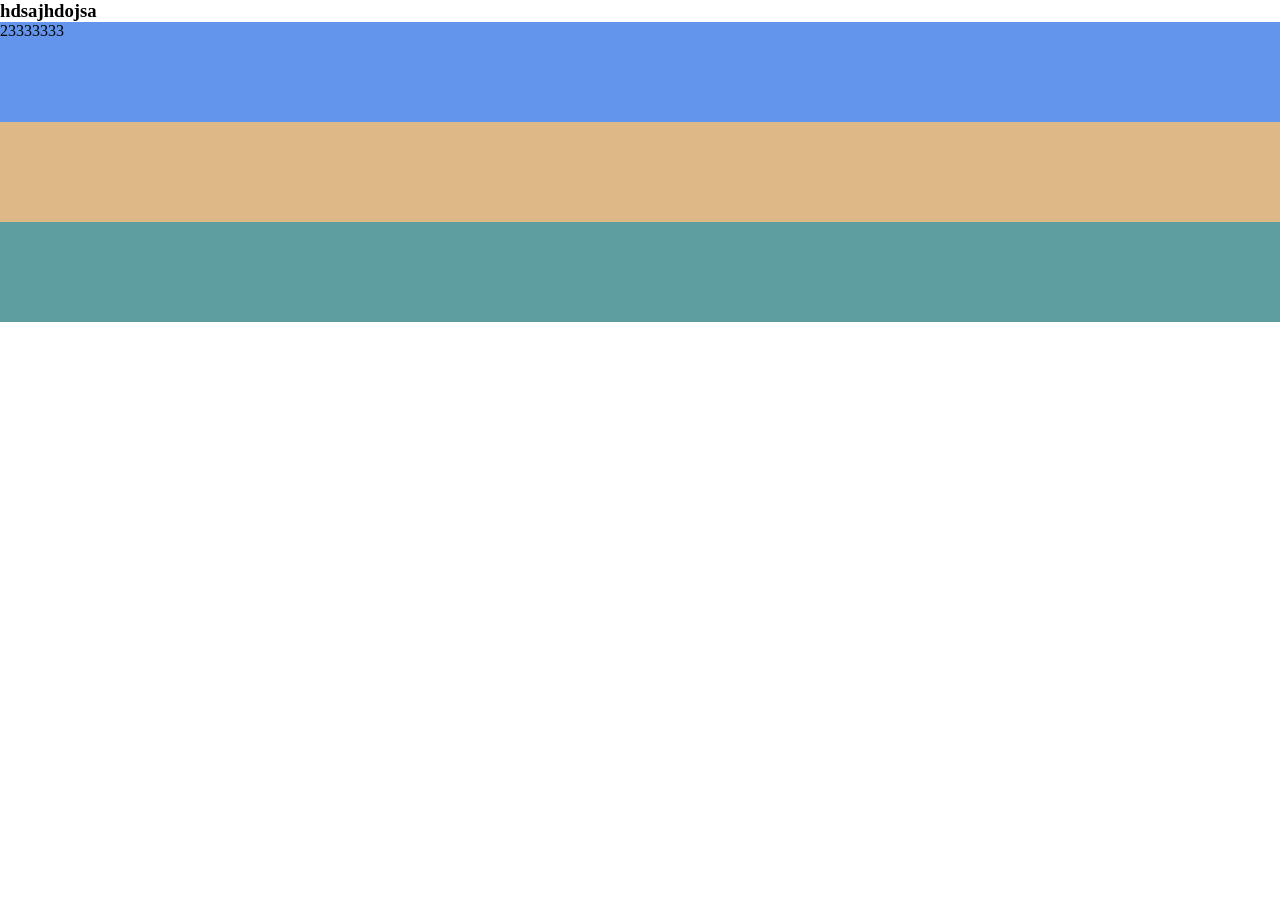
<file: gui -2/index.html>
<!DOCTYPE html>
<html lang="en">
<head>
    <meta charset="UTF-8">
    <title>Document</title>
    <link rel="stylesheet" href="css/style.css">
</head>
<body>
    <h3>hdsajhdojsa</h3>
    <div class="header">23333333</div>
    <div class="banner"></div>
    <div class="footer"></div>
</body>
</html>
</file>
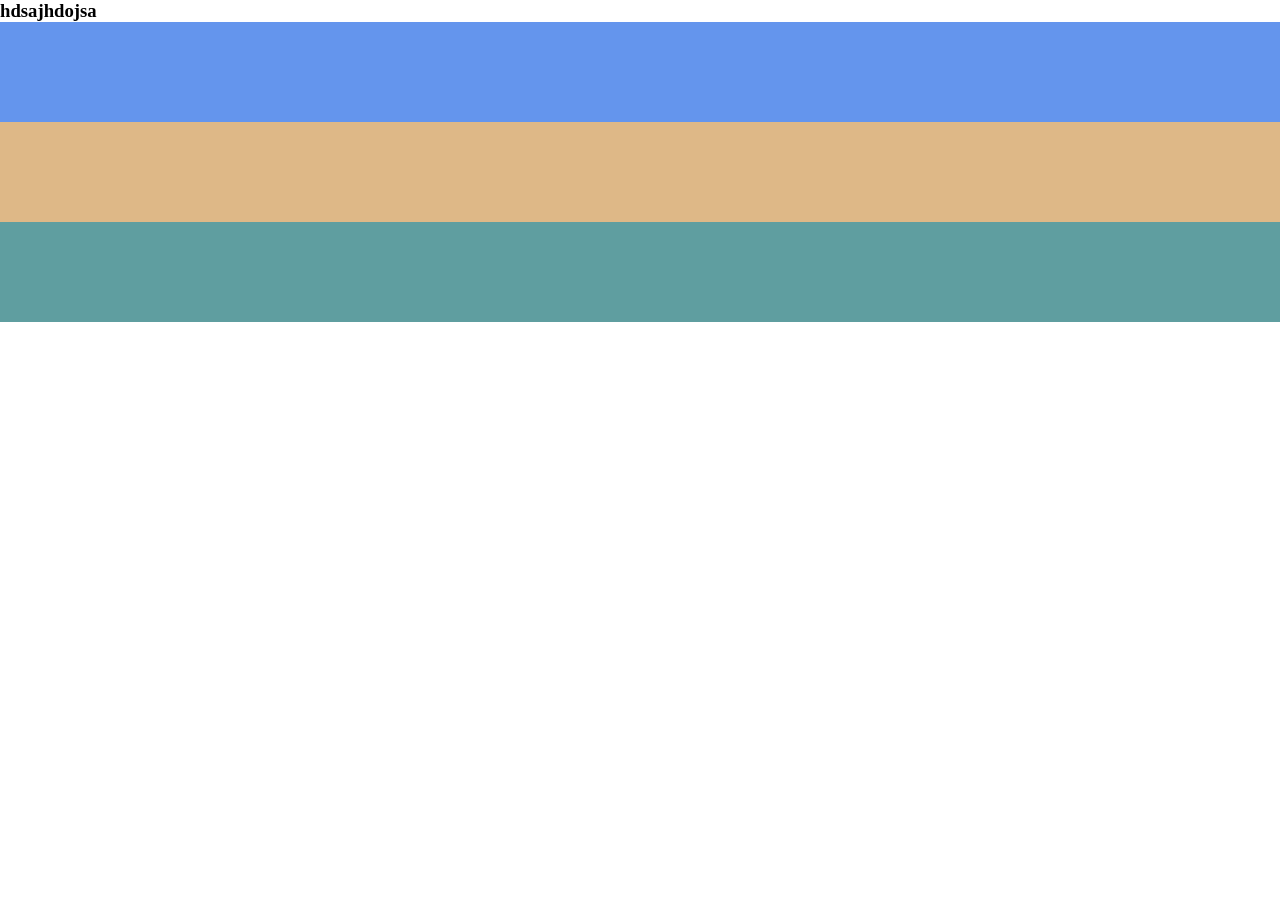
<file: gui/index.html>
<!DOCTYPE html>
<html lang="en">
<head>
    <meta charset="UTF-8">
    <title>Document</title>
    <link rel="stylesheet" href="css/style.css">
</head>
<body>
    <h3>hdsajhdojsa</h3>
    <div class="header"></div>
    <div class="banner"></div>
    <div class="footer"></div>
</body>
</html>
</file>
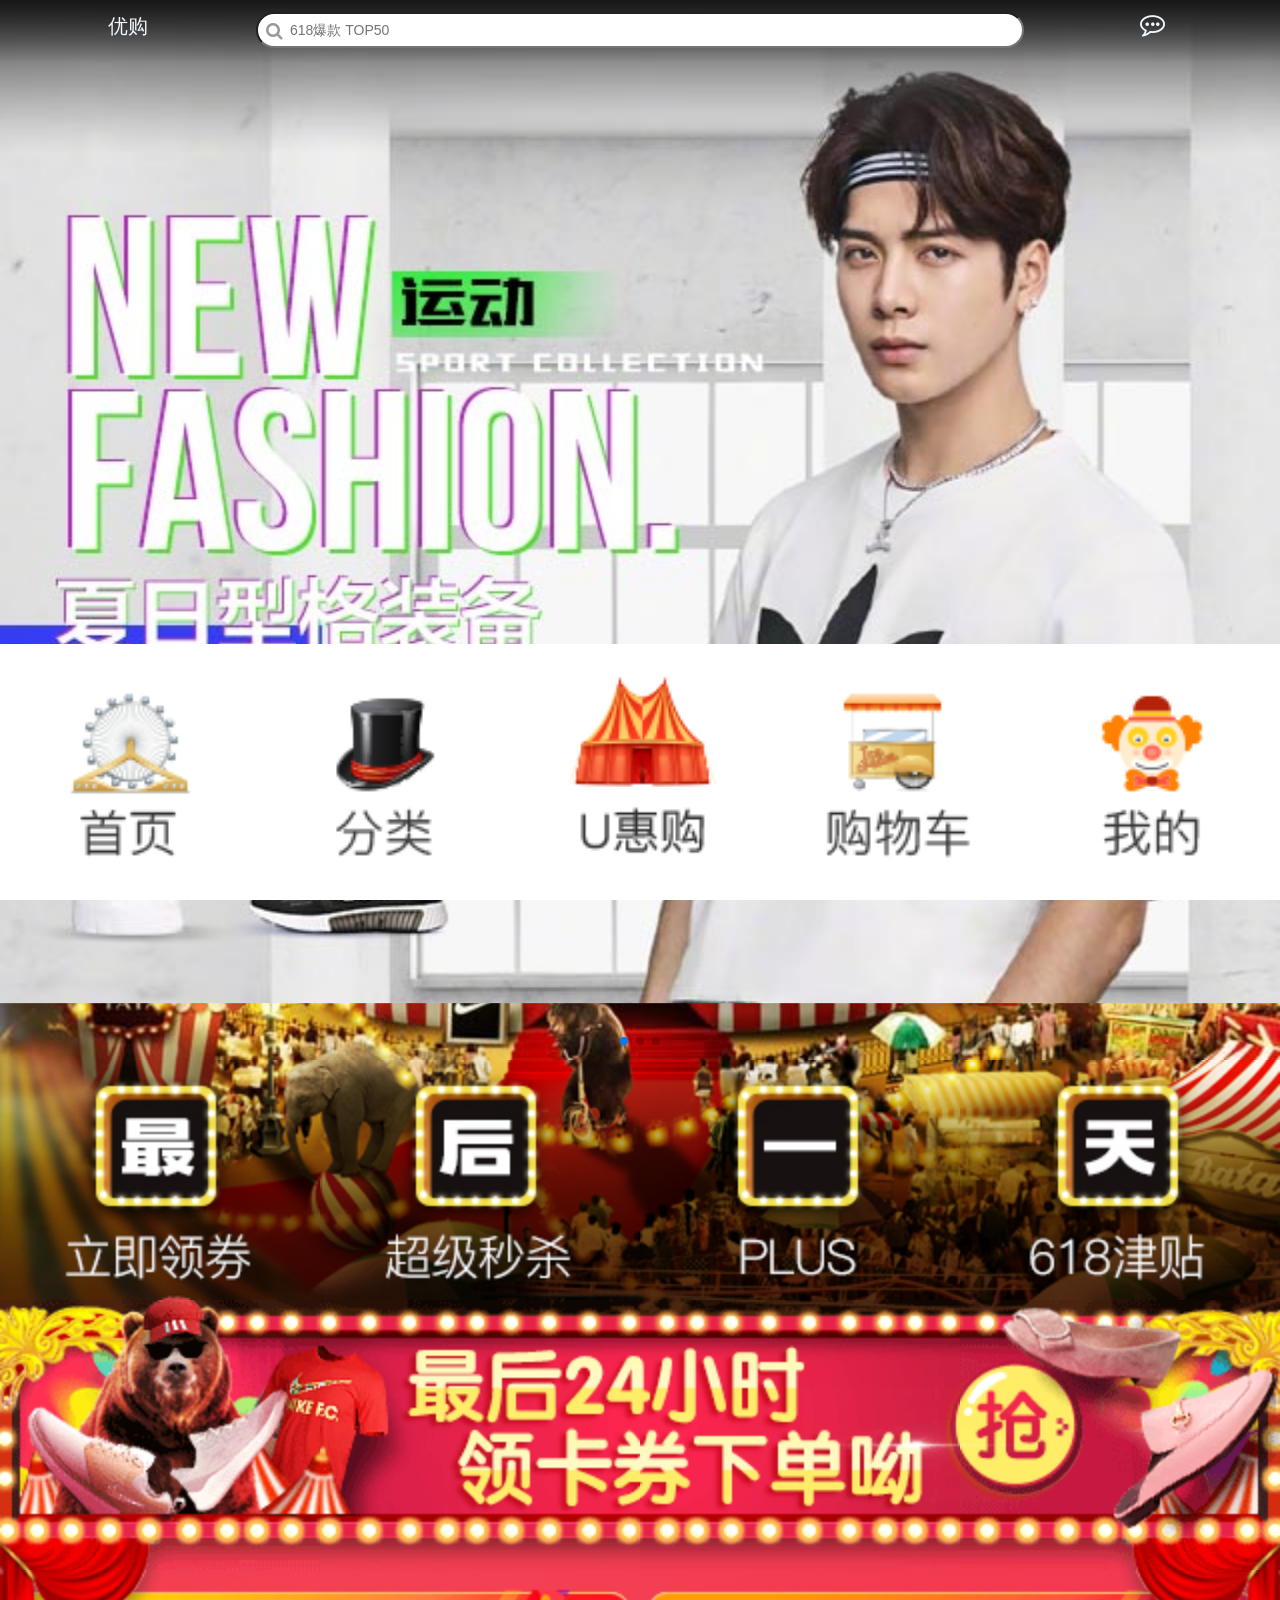
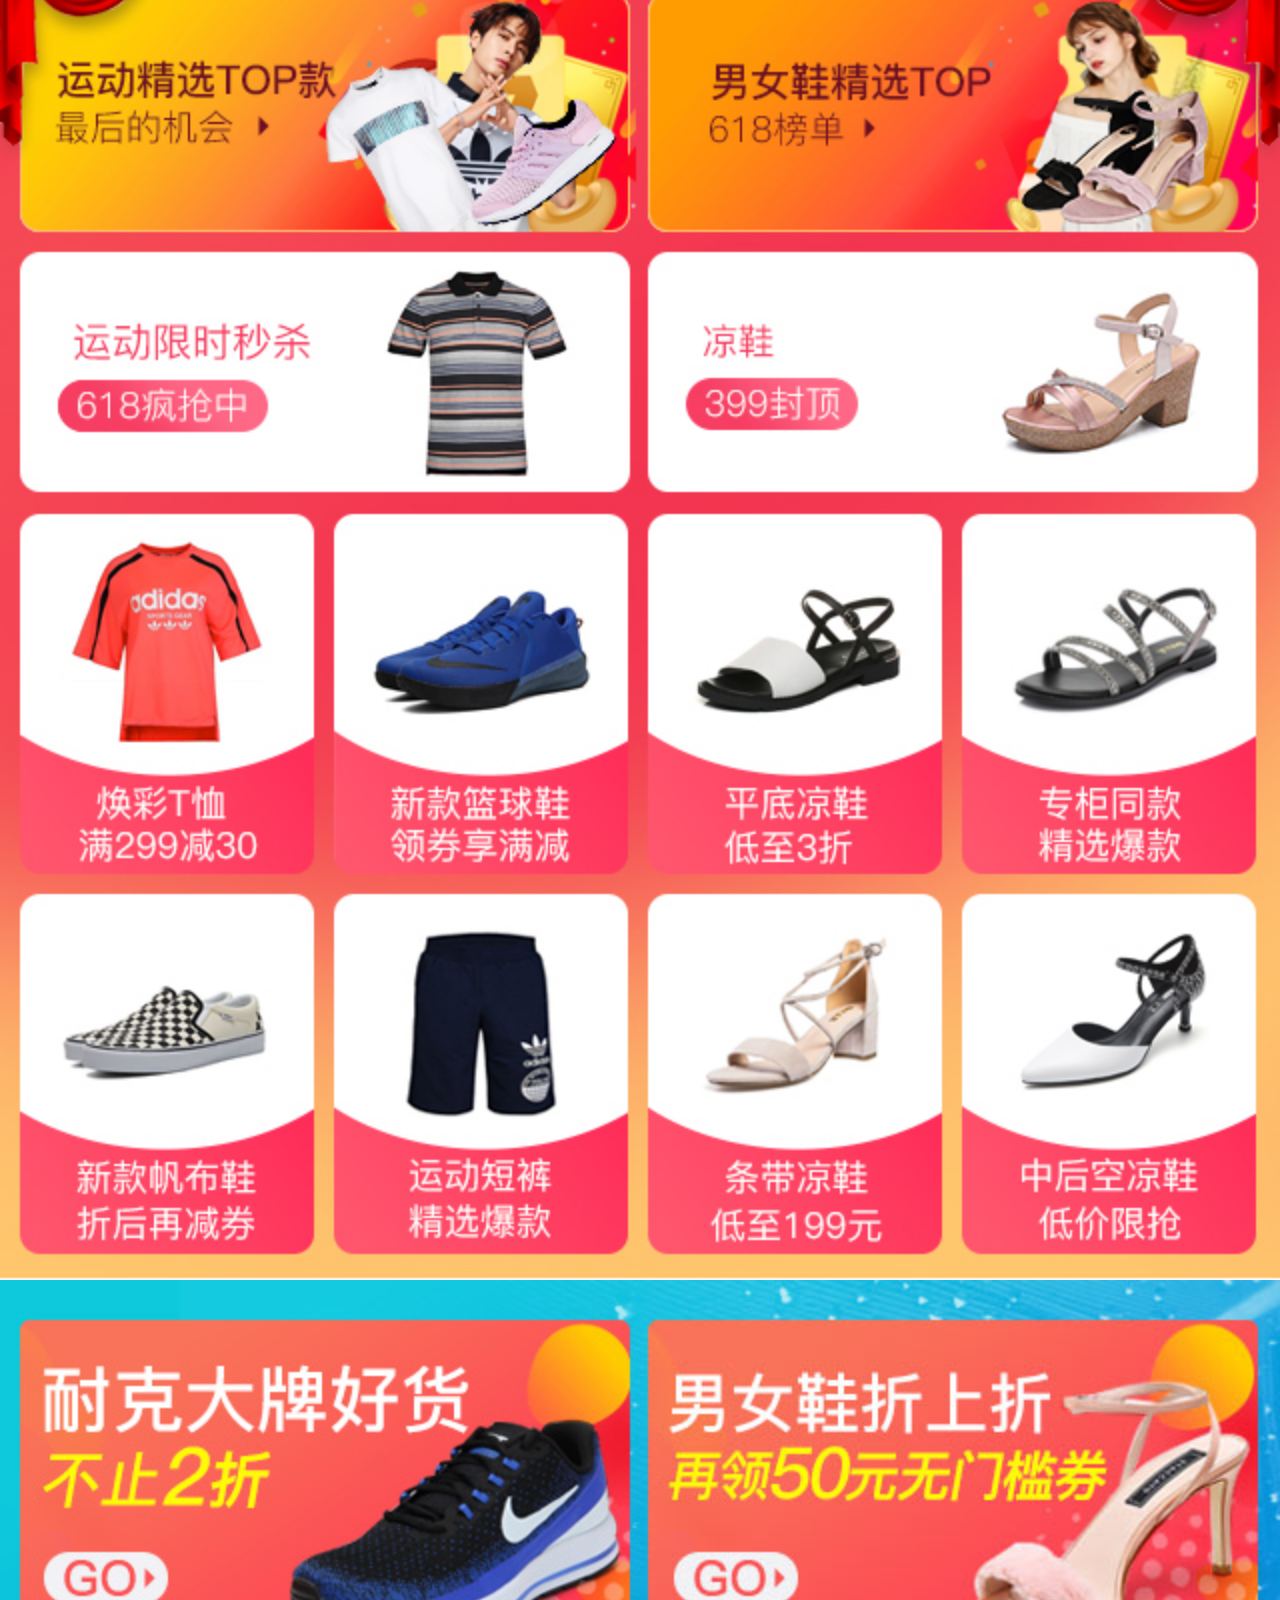
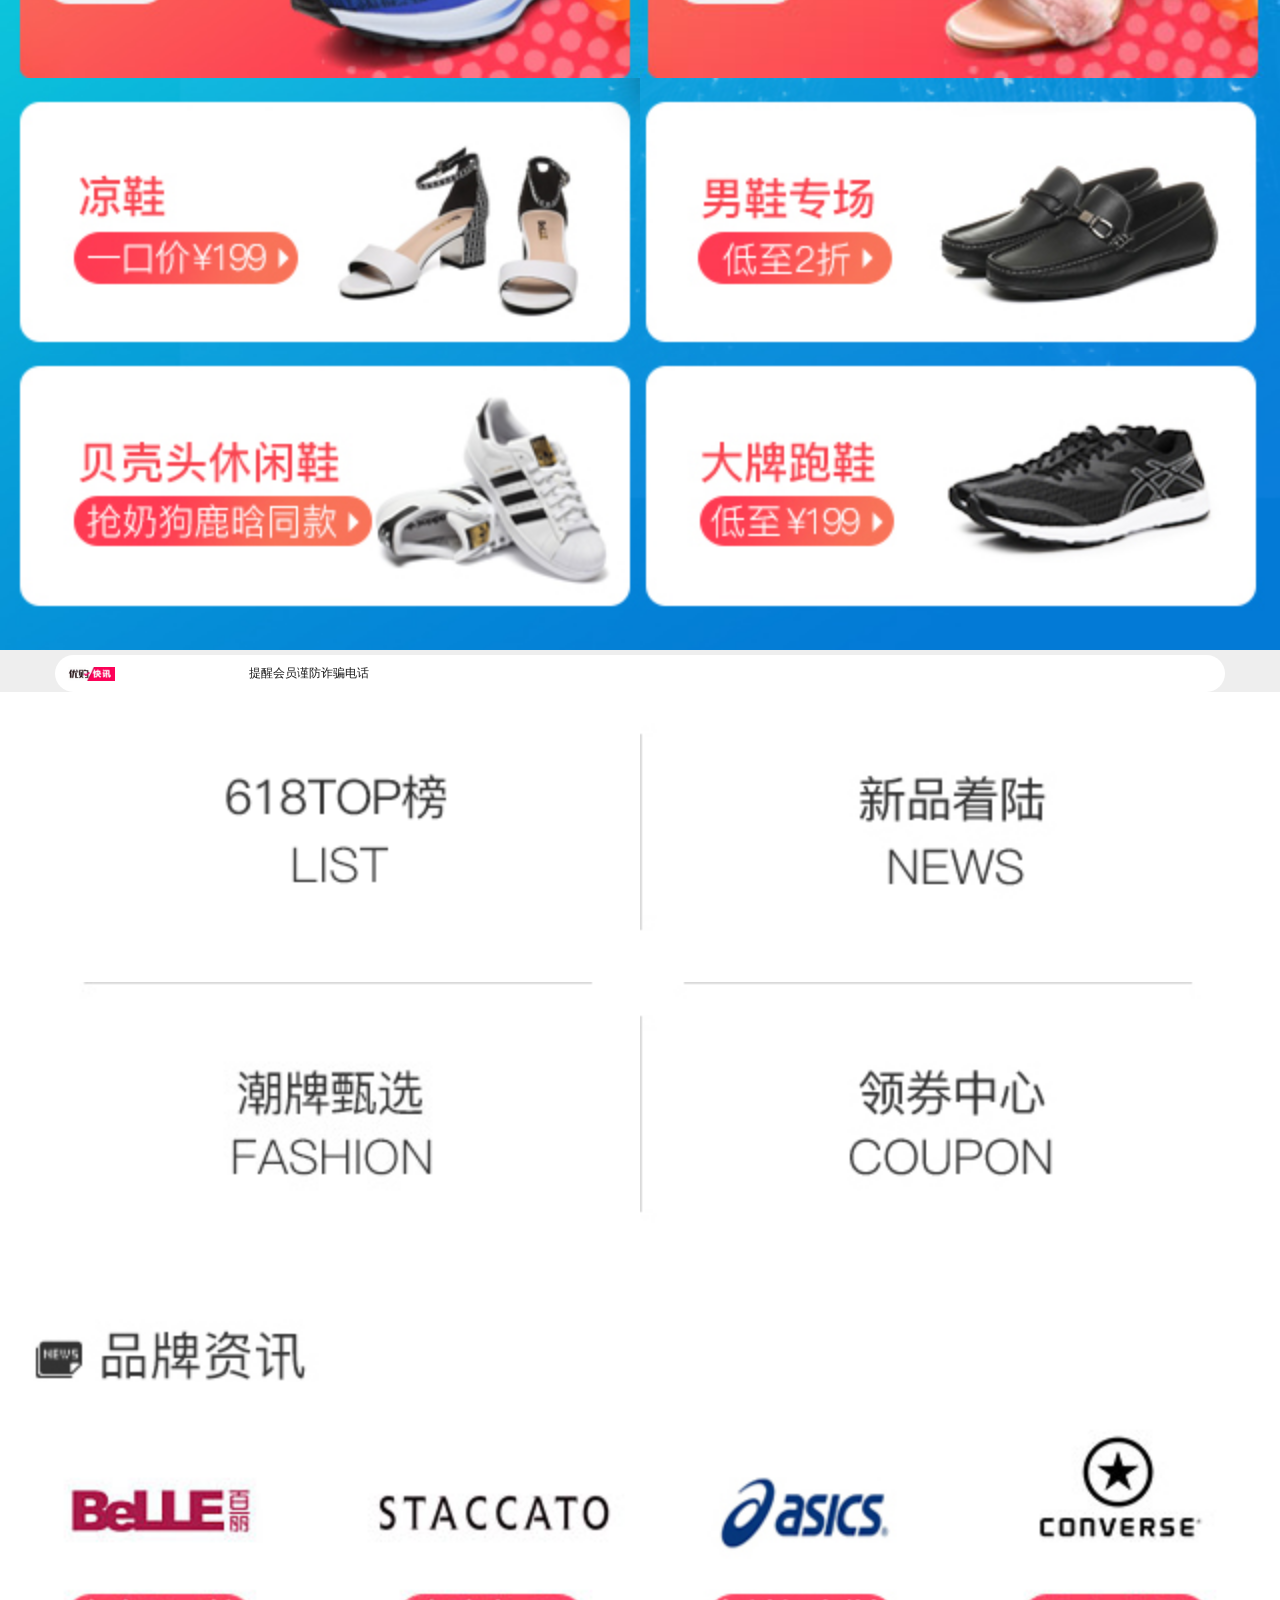
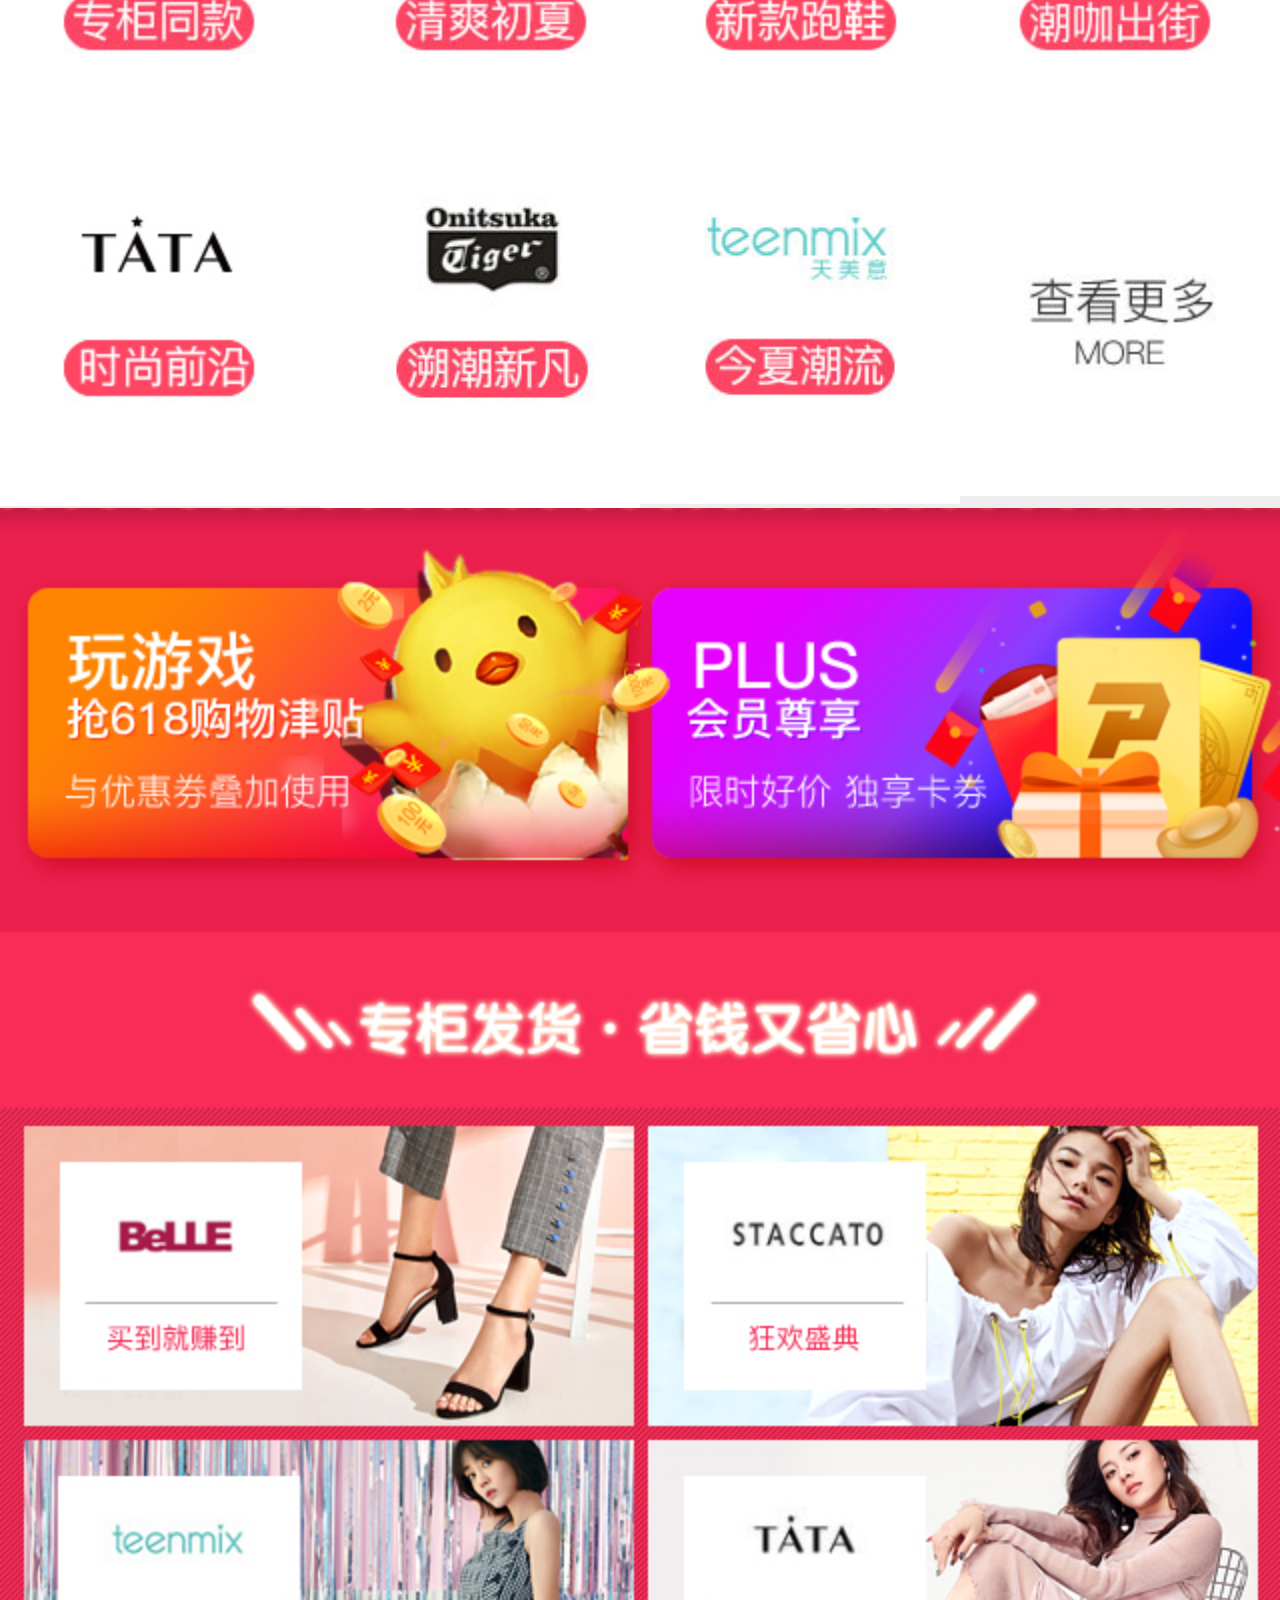
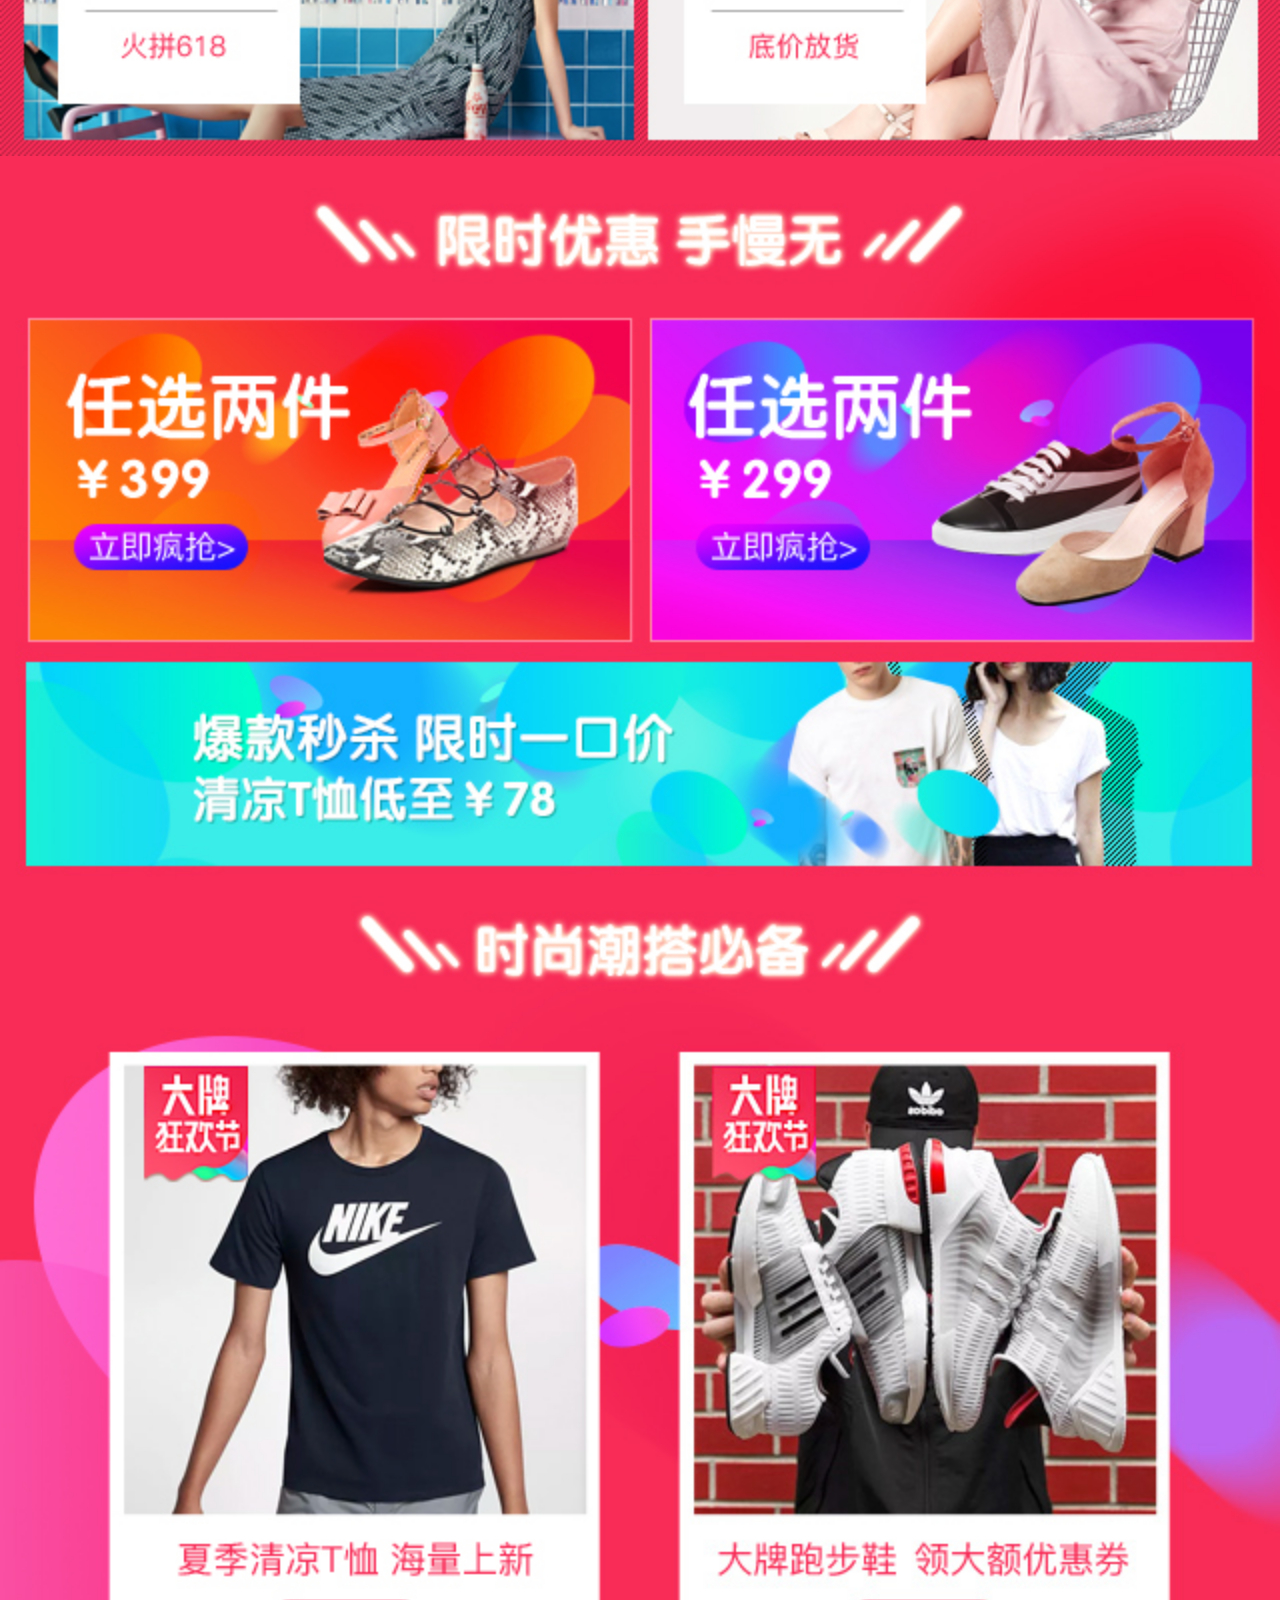
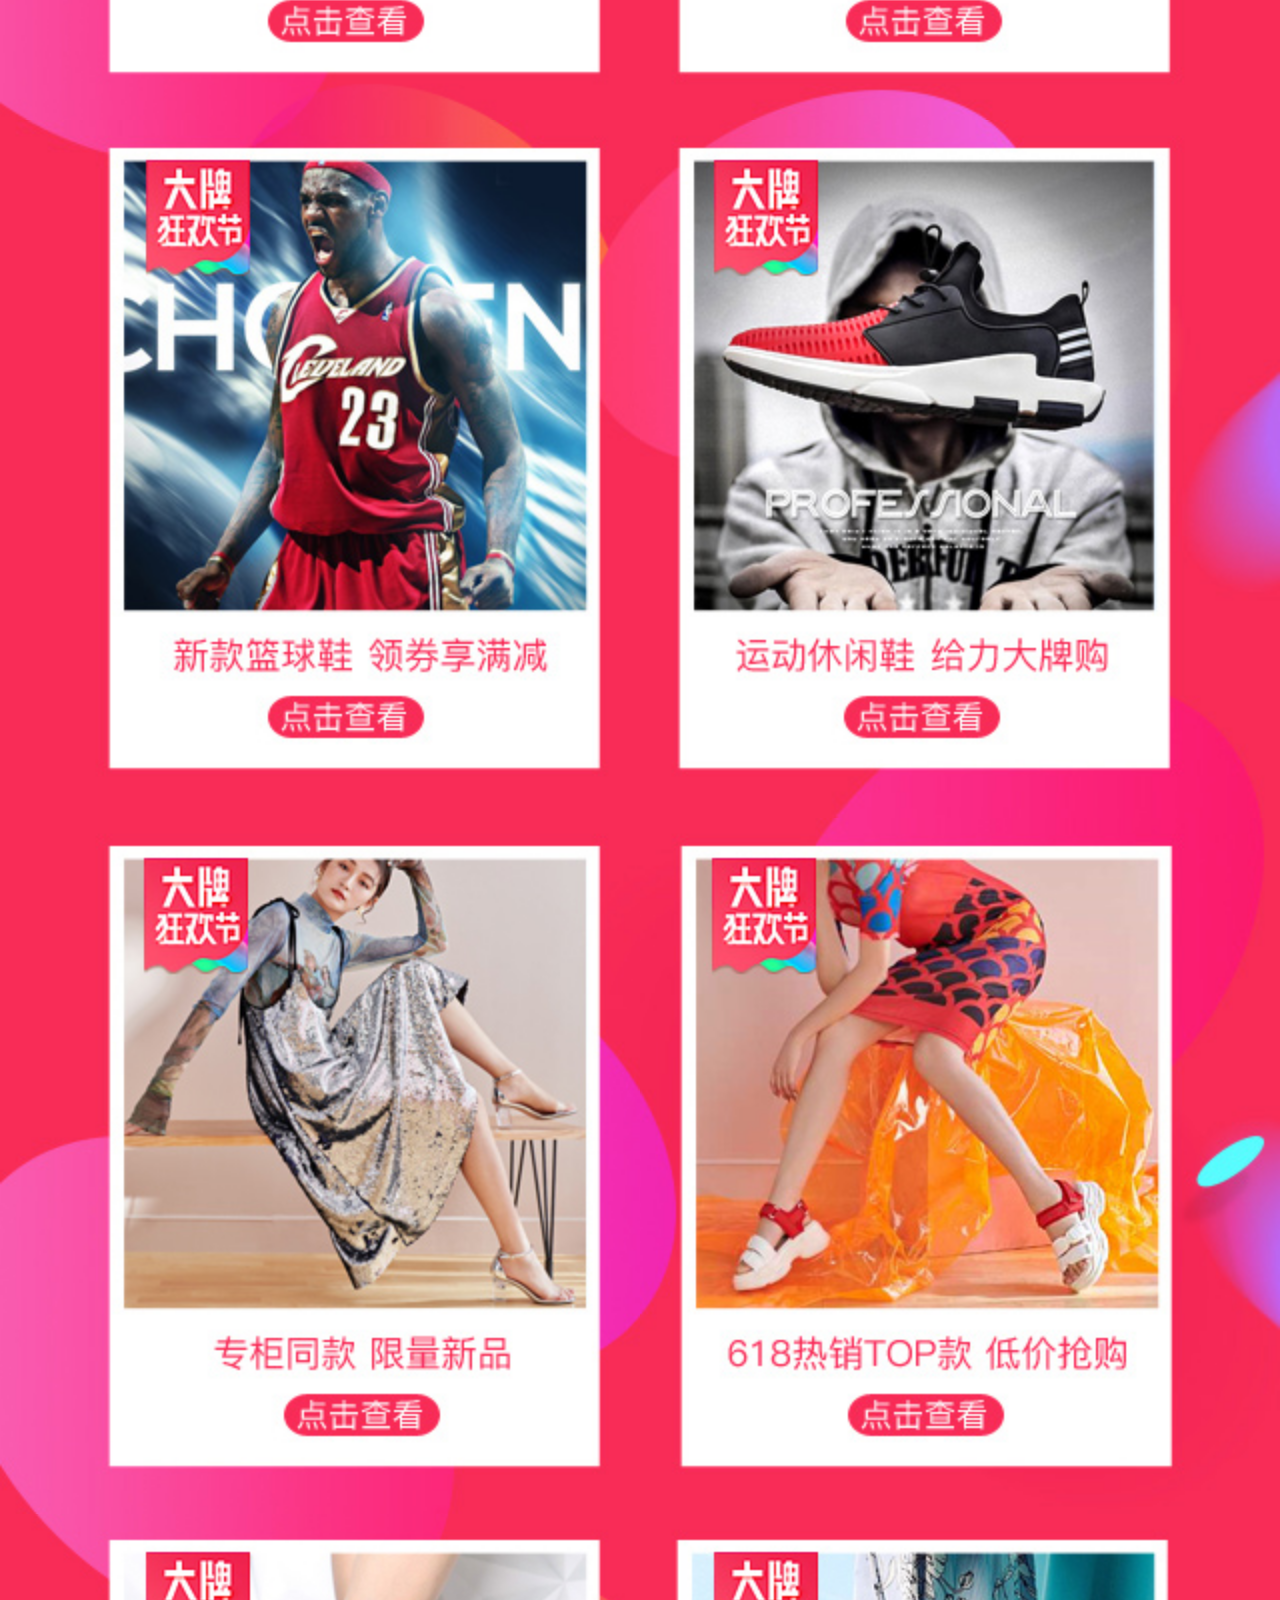
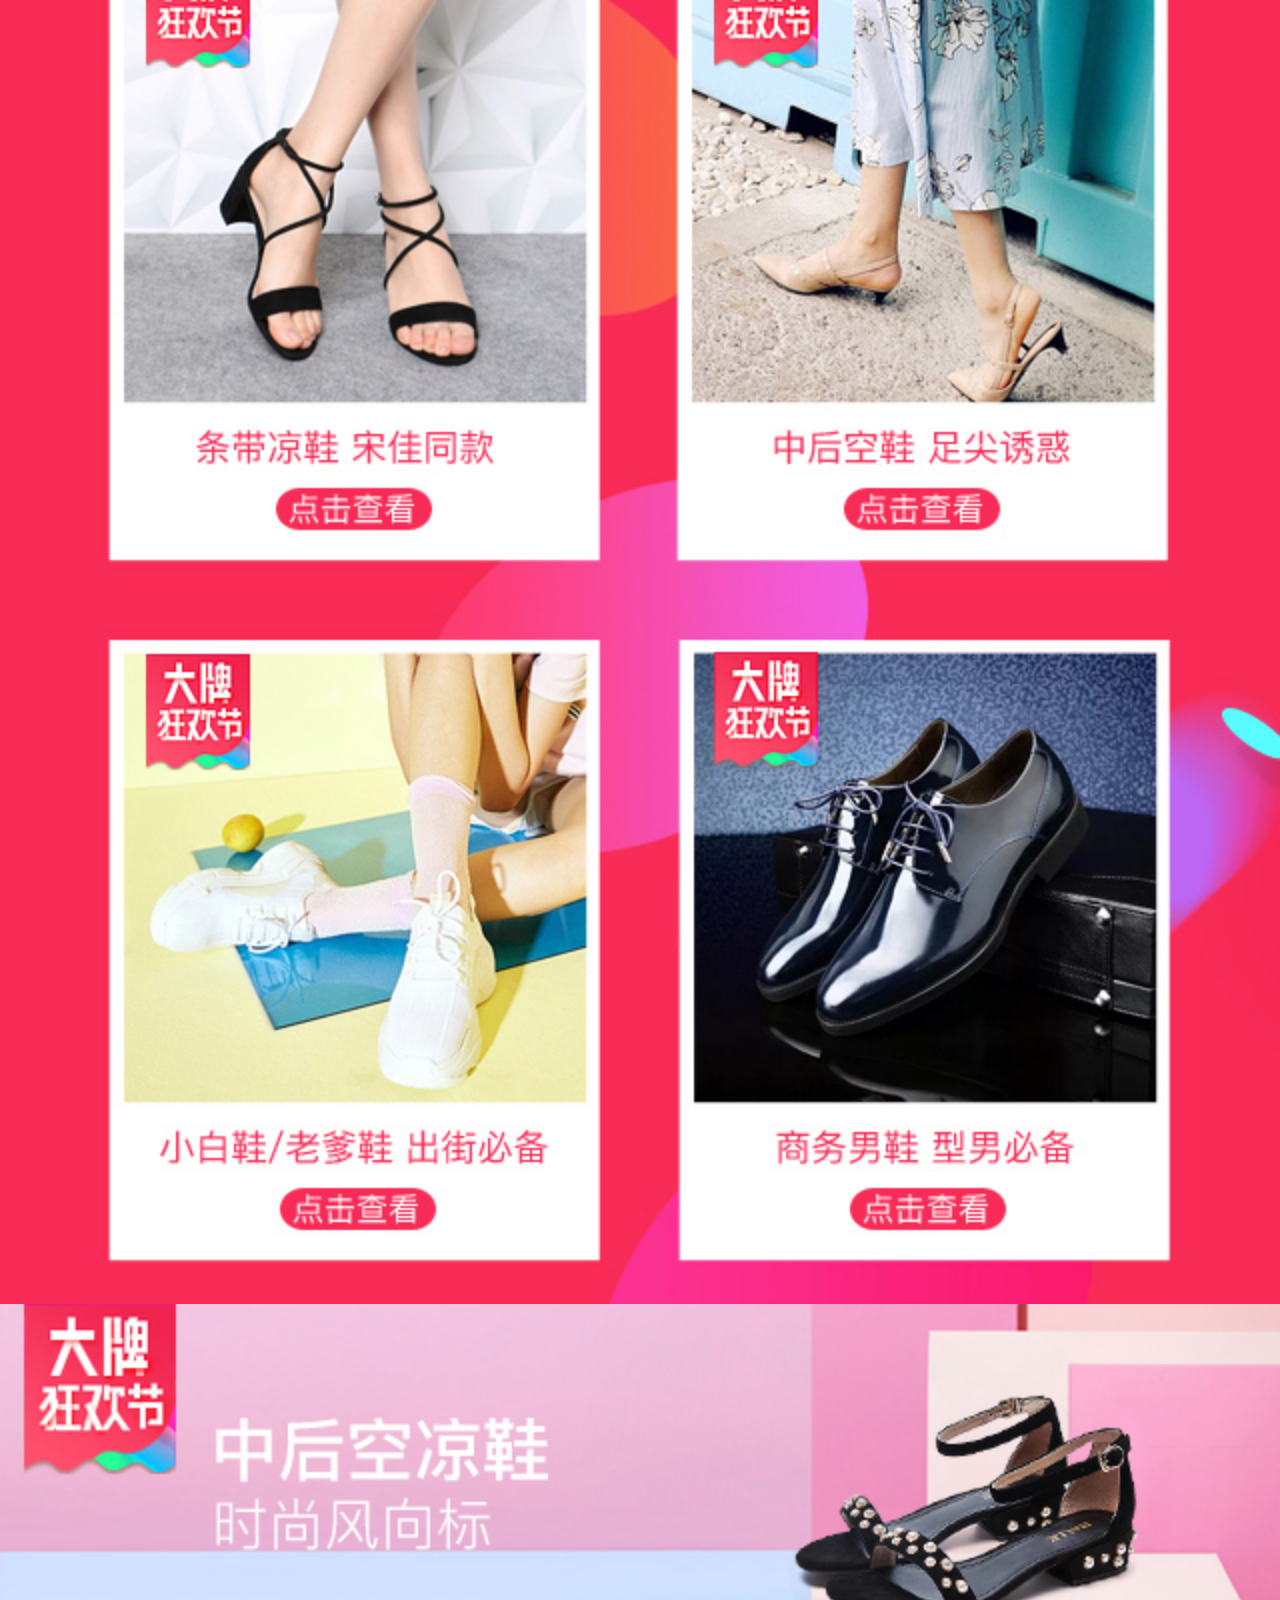
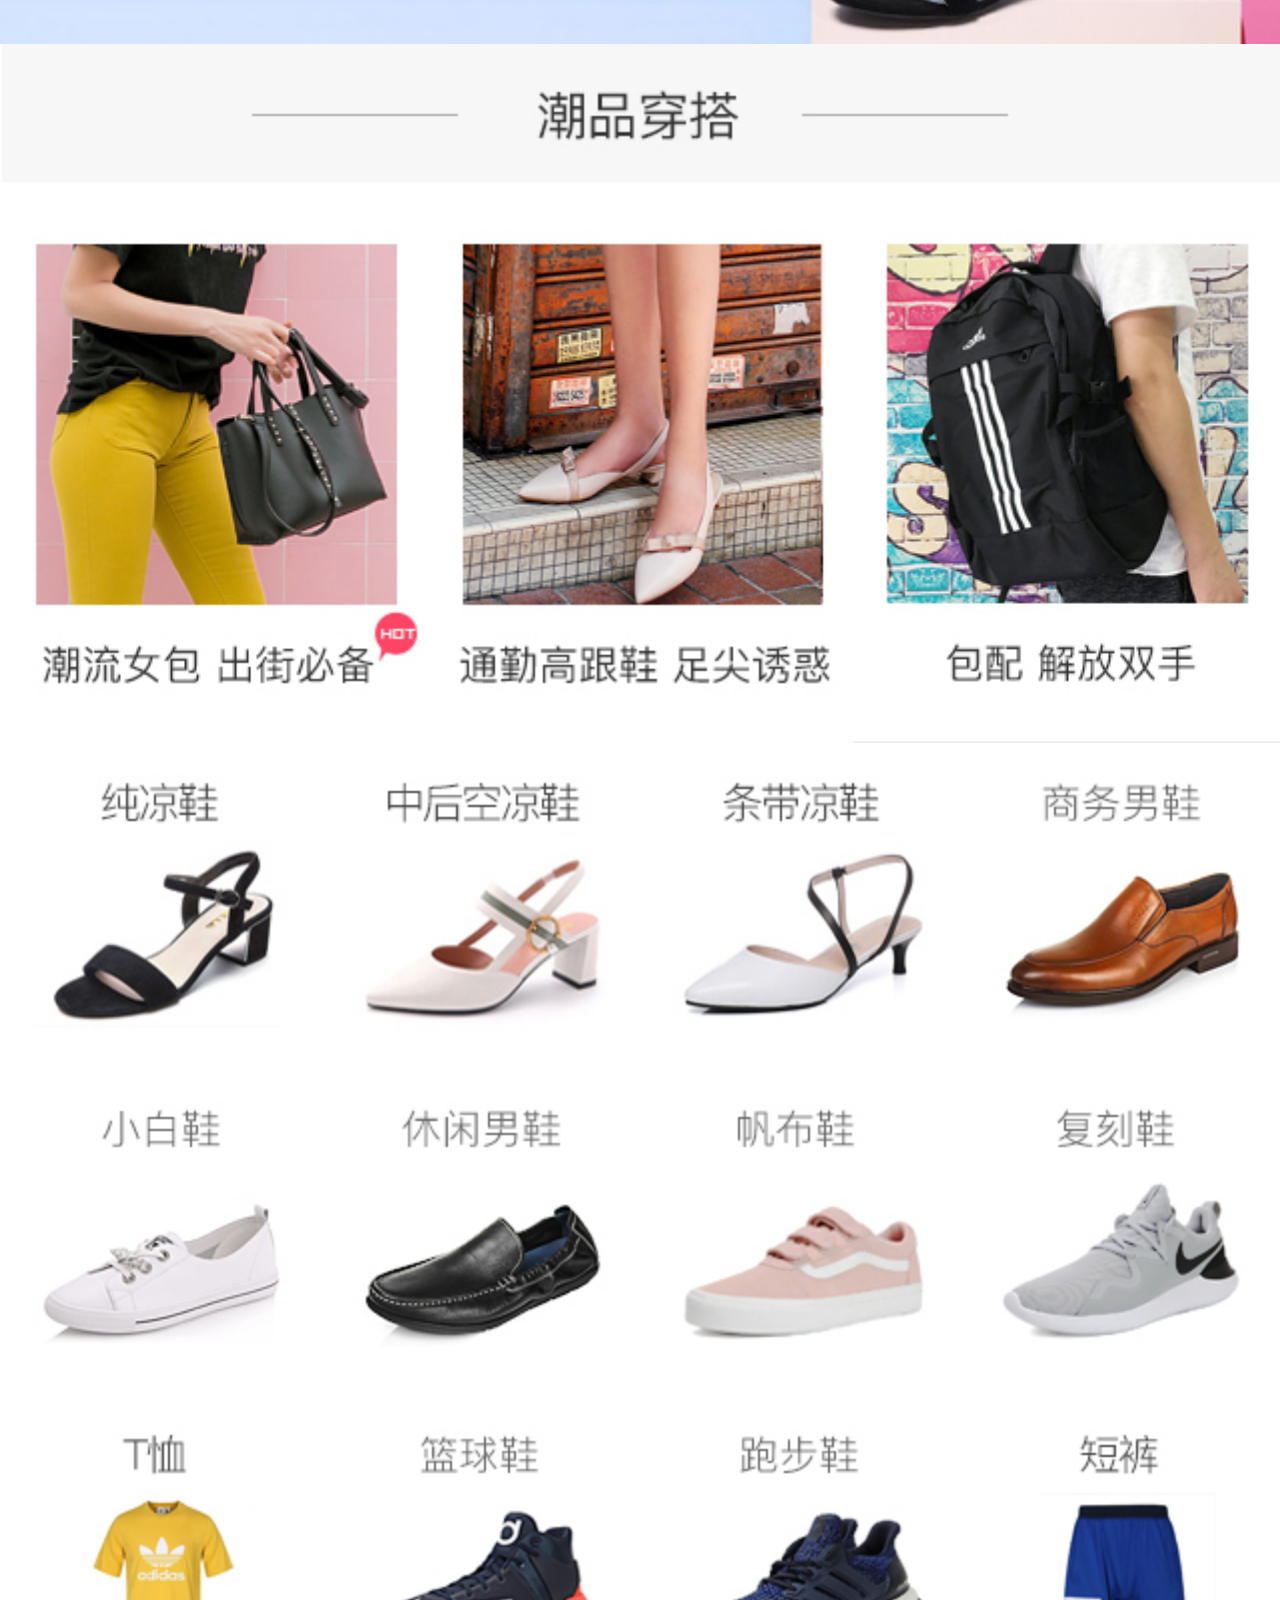
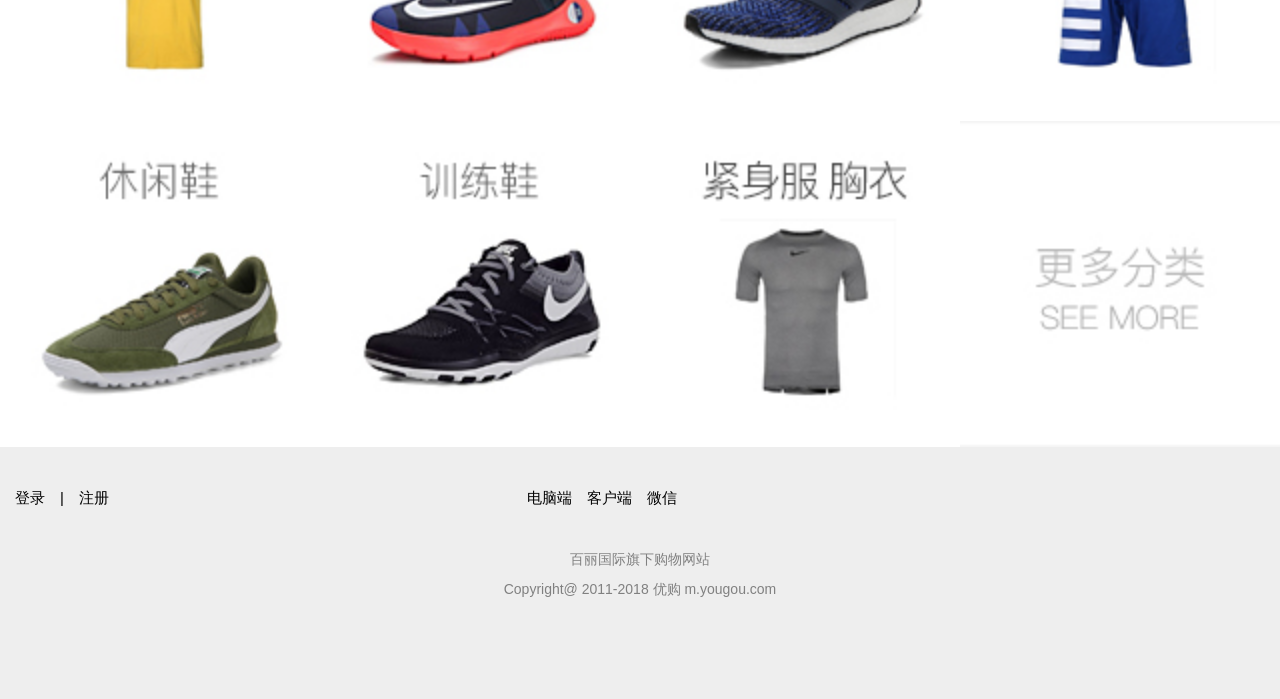
<file: 三期/答辩/index.html>
<!DOCTYPE html>
<html lang="en">
<head>
    <meta charset="UTF-8">
    <title>Document</title>
    <meta name="viewport" content="width=device-width, user-scalable=no, initial-scale=1.0, maximum-scale=1.0, minimum-scale=1.0">
    <link rel="stylesheet" href="bootstrap-3.3.4-dist/css/bootstrap.css">
    <link rel="stylesheet" href="font-awesome-4.7.0/css/font-awesome.css">
    <link rel="stylesheet" href="css/swiper-4.2.6.min.css">
    <link rel="stylesheet" href="css/style.css">
</head>
<body>
  
<!--弹出广告-->
<div class="get-out">
   <div class="container">
       <div class="row">
           <div class="col-xs-12 img clearfix">
                <p class="gb">x</p>
                <p class="sj"><span>15</span>秒后自动关闭广告</p>
                <img src="images/guanggao.jpg" alt="">
           </div>
       </div>
   </div>
</div>
<!--弹出广告-->
  
   <!---搜索栏--->
    <div class="search">
        <div class="left">
            <p><a href="">优购</a></p>
        </div>
        <div class="center">
            <i class="fa fa-search"></i>
            <input type="text" placeholder="618爆款 TOP50">
        </div>
        <div class="right">
            <a href=""><i class="fa fa-commenting-o"></i></a>
        </div>
    </div>
   <!---搜索栏--->
<!--   轮播图 -->
   <div class="swiper-container">
    <div class="swiper-wrapper">
      <div class="swiper-slide"><img src="images/lunbo1.jpg" alt=""></div>
      <div class="swiper-slide"><img src="images/lunbo2.jpg" alt=""></div>
      <div class="swiper-slide"><img src="images/lunbo3.jpg" alt=""></div>
      
    </div>
    <!-- Add Pagination -->
    <div class="swiper-pagination"></div>
  </div>
  
 <!--   轮播图 --> 

<!--底部定位导航-->
   <nav>
        <ul>
            <li class="active">
                <a href="index.html"><img src="images/nav1.png" alt=""></a>
            </li>
            <li>
                <a href="sort.html"><img src="images/nav2.png" alt=""></a>
            </li>
            <li>
                <a href="offer.html"><img src="images/nav3.png" alt=""></a>
            </li>
            <li>
                <a href="cart.html"><img src="images/nav4.png" alt=""></a>
            </li>
            <li>
                <a href="my.html"><img src="images/nav5.png" alt=""></a>
            </li>
        </ul>
    </nav>
<!--底部定位导航-->
<!--  产品图片详情-->
   <div class="plus">
       <div class="container-fuild">
          <div class="row">
               <div class="col-xs-3"><a href="#"><img src="images/fuli1.jpg" alt=""></a></div>
               <div class="col-xs-3"><a href="#"><img src="images/fuli2.jpg" alt=""></a></div>
               <div class="col-xs-3"><a href="#"><img src="images/fuli3.jpg" alt=""></a></div>
               <div class="col-xs-3"><a href="#"><img src="images/fuli4.jpg" alt=""></a></div>
           </div>
       </div>
   </div>
   <div class="qiang">
       <div class="container-fuild">
          <div class="row">
               <div class="col-xs-3"><a href="#"><img src="images/qiang1.gif" alt=""></a></div>
               <div class="col-xs-3"><a href="#"><img src="images/qiang2.gif" alt=""></a></div>
               <div class="col-xs-3"><a href="#"><img src="images/qiang3.gif" alt=""></a></div>
               <div class="col-xs-3"><a href="#"><img src="images/qiang4.gif" alt=""></a></div>
           </div>
       </div>
   </div>
   <div class="top">
       <div class="container-fuild">
          <div class="row">
               <div class="col-xs-6"><a href="#"><img src="images/top1.jpg" alt=""></a></div>
               <div class="col-xs-6"><a href="#"><img src="images/top2.jpg" alt=""></a></div>
               <div class="col-xs-6"><a href="#"><img src="images/top3.jpg" alt=""></a></div>
               <div class="col-xs-6"><a href="#"><img src="images/top4.jpg" alt=""></a></div>
           </div>
       </div>
   </div>
   <div class="linkre">
       <div class="container-fuild">
          <div class="row">
               <div class="col-xs-3"><a href="#"><img src="images/linkre.jpg" alt=""></a></div>
               <div class="col-xs-3"><a href="#"><img src="images/linkre2.jpg" alt=""></a></div>
               <div class="col-xs-3"><a href="#"><img src="images/linkre3.jpg" alt=""></a></div>
               <div class="col-xs-3"><a href="#"><img src="images/linkre4.jpg" alt=""></a></div>
               <div class="col-xs-3"><a href="#"><img src="images/linkre5.jpg" alt=""></a></div>
               <div class="col-xs-3"><a href="#"><img src="images/linkre6.jpg" alt=""></a></div>
               <div class="col-xs-3"><a href="#"><img src="images/linkre7.jpg" alt=""></a></div>
               <div class="col-xs-3"><a href="#"><img src="images/linkre8.jpg" alt=""></a></div>
           </div>
       </div>
   </div>
   <div class="nike">
       <div class="container-fuild">
          <div class="row">
               <div class="col-xs-6"><a href="#"><img src="images/nike1.jpg" alt=""></a></div>
               <div class="col-xs-6"><a href="#"><img src="images/nike2.jpg" alt=""></a></div>
               <div class="col-xs-6"><a href="#"><img src="images/nike3.jpg" alt=""></a></div>
               <div class="col-xs-6"><a href="#"><img src="images/nike4.jpg" alt=""></a></div>
               <div class="col-xs-6"><a href="#"><img src="images/nike5.jpg" alt=""></a></div>
               <div class="col-xs-6"><a href="#"><img src="images/nike6.jpg" alt=""></a></div>
              
           </div>
       </div>
   </div>
   
   
   <div class="container">
        <div class="news">
            <div class="left">
                <img src="images/kuaixun.jpg" alt="">
            </div>
            <div class="center">
                <a href="" class="text">提醒会员谨防诈骗电话</a>
                <a href="" class="text">提醒会员谨防诈骗电话</a>
                <a href="" class="text">提醒会员谨防诈骗电话</a>
            </div>
        </div>
    </div>
    <div class="newsflash">
        <div class="container-fuild">
          <div class="row">
               <div class="col-xs-6"><a href="#"><img src="images/newsflash1.gif" alt=""></a></div>
               <div class="col-xs-6"><a href="#"><img src="images/newsflash2.jpg" alt=""></a></div>
               <div class="col-xs-6"><a href="#"><img src="images/newsflash3.jpg" alt=""></a></div>
               <div class="col-xs-6"><a href="#"><img src="images/newsflash4.jpg" alt=""></a></div>
            </div>
       </div>
    </div>
    
   <div class="consult">
       <div class="container-fuild">
         <img src="images/consult_icon.jpg" alt="">
          <div class="row">
               <div class="col-xs-3"><a href="#"><img src="images/consult1.jpg" alt=""></a></div>
               <div class="col-xs-3"><a href="#"><img src="images/consult2.jpg" alt=""></a></div>
               <div class="col-xs-3"><a href="#"><img src="images/consult3.jpg" alt=""></a></div>
               <div class="col-xs-3"><a href="#"><img src="images/consult4.jpg" alt=""></a></div>
               <div class="col-xs-3"><a href="#"><img src="images/consult5.jpg" alt=""></a></div>
               <div class="col-xs-3"><a href="#"><img src="images/consult6.jpg" alt=""></a></div>
               <div class="col-xs-3"><a href="#"><img src="images/consult7.jpg" alt=""></a></div>
               <div class="col-xs-3"><a href="#"><img src="images/consult8.jpg" alt=""></a></div>
            </div>
       </div>
   </div>
   
   <div class="game">
       <div class="container-fuild">
           <div class="row">
               <div class="col-xs-6"><a href=""><img src="images/game1.jpg" alt=""></a></div>
               <div class="col-xs-6"><a href=""><img src="images/game2.jpg" alt=""></a></div>
           </div>
       </div>
   </div>
   
   <div class="savemoney">
       <div class="container-fuild">
          <img src="images/savemoney1.jpg" alt="">
           <div class="row">
               <div class="col-xs-6"><a href=""><img src="images/savemoney2.jpg" alt=""></a></div>
               <div class="col-xs-6"><a href=""><img src="images/savemoney3.jpg" alt=""></a></div>
               <div class="col-xs-6"><a href=""><img src="images/savemoney4.jpg" alt=""></a></div>
               <div class="col-xs-6"><a href=""><img src="images/savemoney5.jpg" alt=""></a></div>
           </div>
       </div>
   </div>
   
   
   <div class="time">
       <div class="container-fuild">
          <img src="images/time-icon.jpg" alt="">
           <div class="row">
               <div class="col-xs-6"><a href=""><img src="images/time1.jpg" alt=""></a></div>
               <div class="col-xs-6"><a href=""><img src="images/time2.jpg" alt=""></a></div>
               <div class="col-xs-12"><a href=""><img src="images/time3.jpg" alt=""></a></div>
           </div>
       </div>
   </div>
   
   
   <div class="necessary">
       <div class="container-fuild">
          <img src="images/necessary_cion.jpg" alt="">
           <div class="row">
               <div class="col-xs-6"><a href=""><img src="images/necessary.jpg" alt=""></a></div>
               <div class="col-xs-6"><a href=""><img src="images/necessary2.jpg" alt=""></a></div>
               <div class="col-xs-6"><a href=""><img src="images/necessary3.jpg" alt=""></a></div>
               <div class="col-xs-6"><a href=""><img src="images/necessary4.jpg" alt=""></a></div>
               <div class="col-xs-6"><a href=""><img src="images/necessary5.jpg" alt=""></a></div>
               <div class="col-xs-6"><a href=""><img src="images/necessary6.jpg" alt=""></a></div>
               <div class="col-xs-6"><a href=""><img src="images/necessary7.jpg" alt=""></a></div>
               <div class="col-xs-6"><a href=""><img src="images/necessary8.jpg" alt=""></a></div>
               <div class="col-xs-6"><a href=""><img src="images/necessary9.jpg" alt=""></a></div>
               <div class="col-xs-6"><a href=""><img src="images/necessary10.jpg" alt=""></a></div>
           </div>
       </div>
   </div>
   
   <div class="ride">
       <div class="container-fuild">
          <div class="row">
              <div class="col-xs-12"><img src="images/ride-icon.jpg" alt=""></div>
              <div class="col-xs-12"><img src="images/ride-icon2.jpg" alt=""></div>
              <div class="col-xs-4"><img src="images/ride1.jpg" alt=""></div>
              <div class="col-xs-4"><img src="images/ride2.jpg" alt=""></div>
              <div class="col-xs-4"><img src="images/ride3.jpg" alt=""></div>
          </div>
       </div>
   </div>
   
   
   
   <div class="sandals">
       <div class="container-fuild">
           <div class="row">
               <div class="col-xs-3"><img src="images/sandals1.jpg" alt=""></div>
               <div class="col-xs-3"><img src="images/sandals2.jpg" alt=""></div>
               <div class="col-xs-3"><img src="images/sandals3.jpg" alt=""></div>
               <div class="col-xs-3"><img src="images/sandals4.jpg" alt=""></div>
               <div class="col-xs-3"><img src="images/sandals5.jpg" alt=""></div>
               <div class="col-xs-3"><img src="images/sandals6.jpg" alt=""></div>
               <div class="col-xs-3"><img src="images/sandals7.jpg" alt=""></div>
               <div class="col-xs-3"><img src="images/sandals8.jpg" alt=""></div>
               <div class="col-xs-3"><img src="images/sandals9.jpg" alt=""></div>
               <div class="col-xs-3"><img src="images/sandals10.jpg" alt=""></div>
               <div class="col-xs-3"><img src="images/sandals11.jpg" alt=""></div>
               <div class="col-xs-3"><img src="images/sandals12.jpg" alt=""></div>
               <div class="col-xs-3"><img src="images/sandals13.jpg" alt=""></div>
               <div class="col-xs-3"><img src="images/sandals14.jpg" alt=""></div>
               <div class="col-xs-3"><img src="images/sandals15.jpg" alt=""></div>
               <div class="col-xs-3"><img src="images/sandals16.jpg" alt=""></div>
               
           </div>
       </div>
   </div>
   
 <!--  产品图片详情-->  
   
<!--网址介绍-->
   <div class="footer">
           <div class="register">
               <a href="">登录</a>
               <a href="">|</a>
                <a href="">注册</a>
           </div>
           <div class="client">
                <a href="">电脑端</a>
                <a href="">客户端</a>
                <a href="">微信</a>
           </div>
        <div class="website">
            <p>百丽国际旗下购物网站</p>
            <p>Copyright@ 2011-2018 优购 m.yougou.com</p>
        </div>
   </div>
   
  <!--网址介绍--> 
   
   
   <div class="footer-top">
       
   </div>
   
   
   
   
   
    <script src="js/jquery-1.11.1.min.js"></script>
    <script src="js/swiper-4.2.6.min.js"></script>
    <script src="js/vue.js"></script>
    <script src="js/script.js"></script>
</body>
</html>
</file>
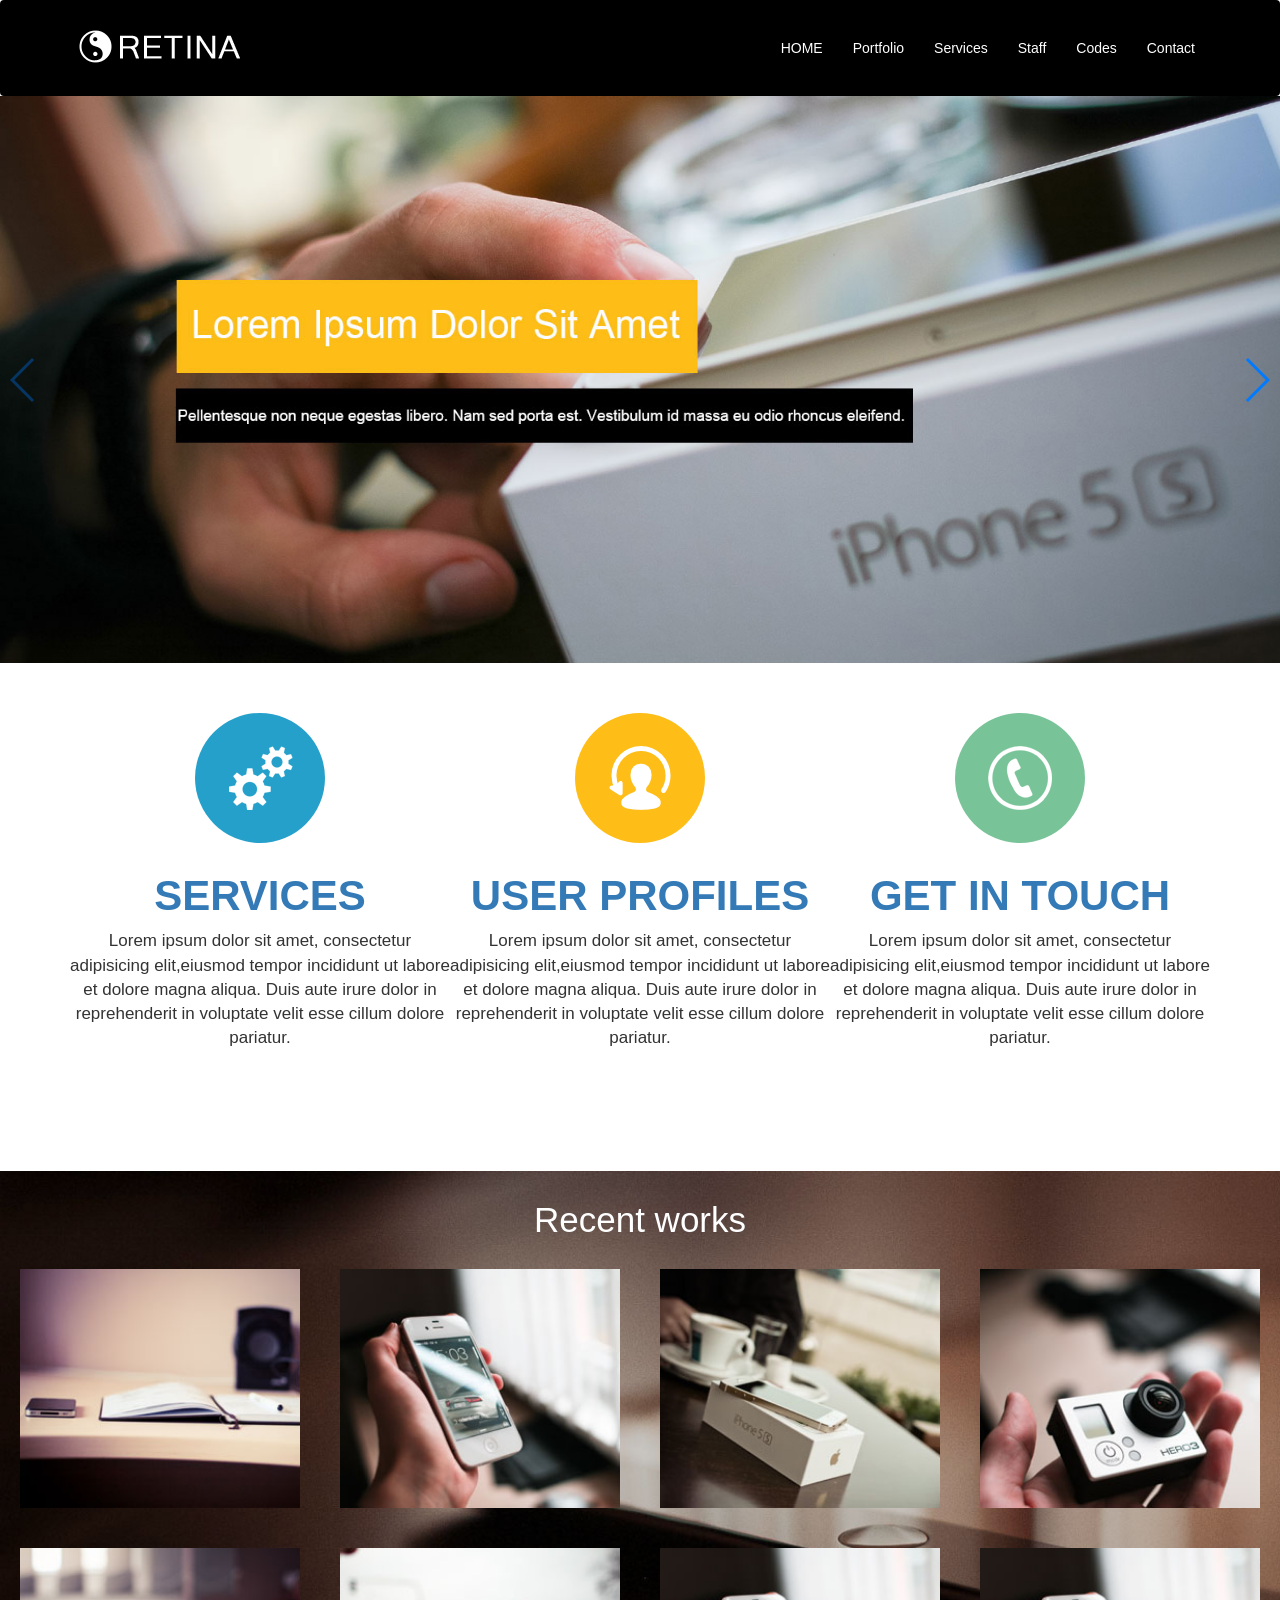
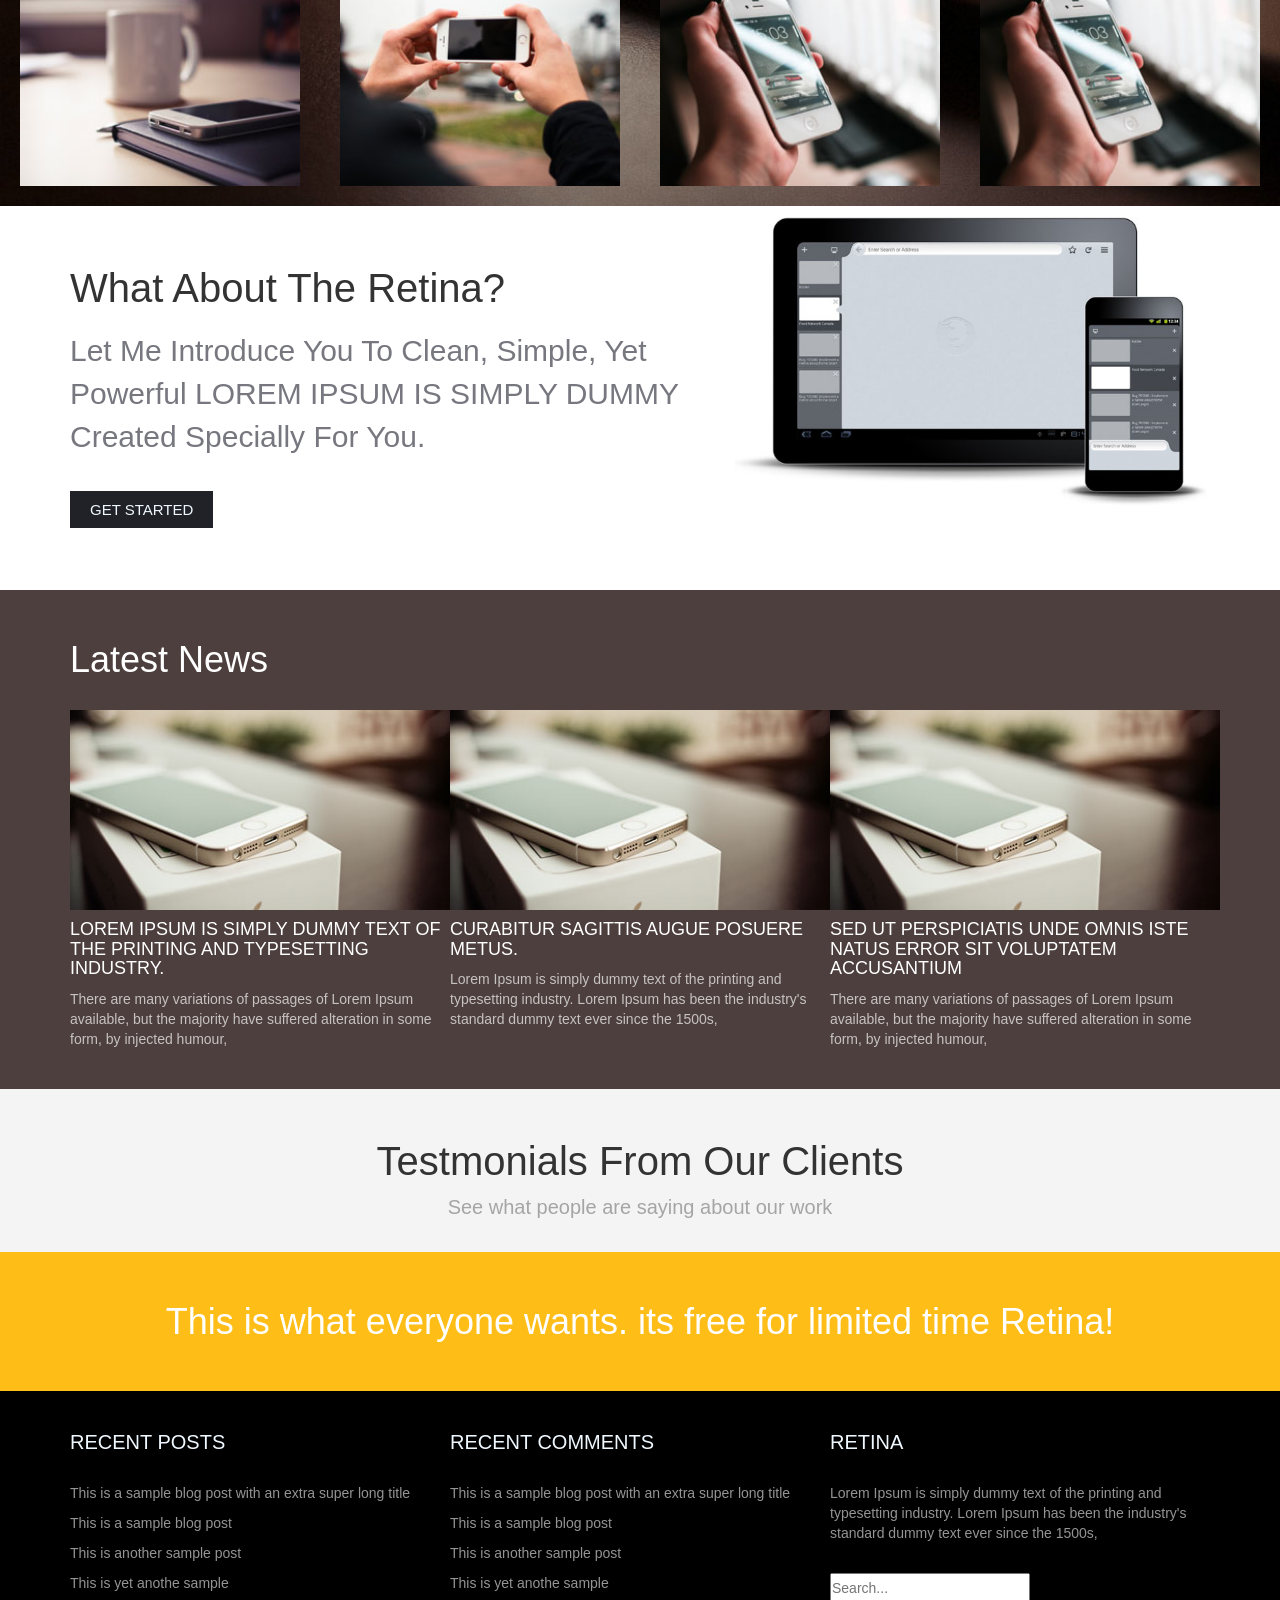
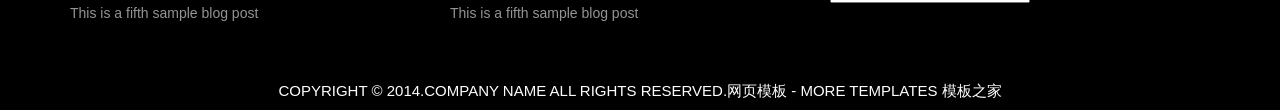
<file: 三期/答辩2/index.html>
<!DOCTYPE html>
<html lang="en">
<head>
    <meta charset="UTF-8">
    <title>Document</title>
    <meta name="viewport" content="width=device-width, user-scalable=no, initial-scale=1.0, maximum-scale=1.0, minimum-scale=1.0">
    <link rel="stylesheet" href="bootstrap-3.3.4-dist/css/bootstrap.css">
    <link rel="stylesheet" href="css/swiper-4.2.6.min.css">
    <link rel="stylesheet" href="css/style.css">
</head>
<body>

<!--导航开始-->
<nav class="navbar navbar-default">
  <div class="container">
    <!-- Brand and toggle get grouped for better mobile display -->
    <div class="navbar-header">
      <button type="button" class="navbar-toggle collapsed" data-toggle="collapse" data-target="#bs-example-navbar-collapse-1">
        <span class="sr-only">Toggle navigation</span>
        <span class="icon-bar"></span>
        <span class="icon-bar"></span>
        <span class="icon-bar"></span>
      </button>
      <a class="navbar-brand" href="#"><img src="img/logo.png" alt=""></a>
    </div>

    <!-- Collect the nav links, forms, and other content for toggling -->
    <div class="collapse navbar-collapse" id="bs-example-navbar-collapse-1">
     
      <ul class="nav navbar-nav navbar-right">
        <li><a href="index.html">HOME</a></li>
        <li><a href="portfolio.html">Portfolio</a></li> 
        <li><a href="Services.html">Services</a></li>
        <li><a href="#">Staff</a></li>
        <li><a href="#">Codes</a></li>
        <li><a href="#">Contact</a></li>
        
      </ul>
    </div><!-- /.navbar-collapse -->
  </div><!-- /.container-fluid -->
</nav>

<!--导航结束-->

<!--轮播图-->
<div class="swiper-container">
    <div class="swiper-wrapper">
      <div class="swiper-slide">
          <img src="img/slider1.jpg" alt="">
      </div>
      <div class="swiper-slide">
          <img src="img/slider2.jpg" alt="">
      </div>
    </div>
    <!-- Add Arrows -->
    <div class="swiper-button-next"></div>
    <div class="swiper-button-prev"></div>
  </div>

<!--轮播图-->
 
<!-- 内容开始-->
  <div class="container">
      <div class="icon">
          <div class="row">
              <div class="col-md-4">
                  <img src="img/icon1.png" alt="">
                  <h2><a href="">SERVICES</a></h2>
                  <p>Lorem ipsum dolor sit amet, consectetur adipisicing elit,eiusmod tempor incididunt ut labore et dolore magna aliqua. Duis aute irure dolor in reprehenderit in voluptate velit esse cillum dolore pariatur.</p>
              </div>
              <div class="col-md-4">
                  <img src="img/icon2.png" alt="">
                  <h2><a href="">USER PROFILES</a></h2>
                  <p>Lorem ipsum dolor sit amet, consectetur adipisicing elit,eiusmod tempor incididunt ut labore et dolore magna aliqua. Duis aute irure dolor in reprehenderit in voluptate velit esse cillum dolore pariatur.</p>
              </div>
              <div class="col-md-4">
                  <img src="img/icon3.png" alt="">
                  <h2><a href="">GET IN TOUCH</a></h2>
                  <p>Lorem ipsum dolor sit amet, consectetur adipisicing elit,eiusmod tempor incididunt ut labore et dolore magna aliqua. Duis aute irure dolor in reprehenderit in voluptate velit esse cillum dolore pariatur.</p>
              </div>
          </div>
      </div>
  </div>
<!-- 内容开始-->
     
<!--照片-->
      <div class="pic">
         <h2>Recent works</h2>
          <div class="row">
              <div class="col-md-3 col-xs-6"><img src="img/gallery1.jpg" alt=""></div>
              <div class="col-md-3 col-xs-6"><img src="img/gallery2.jpg" alt=""></div>
              <div class="col-md-3 col-xs-6"><img src="img/gallery3.jpg" alt=""></div>
              <div class="col-md-3 col-xs-6"><img src="img/gallery4.jpg" alt=""></div>
              <div class="col-md-3 col-xs-6"><img src="img/gallery5.jpg" alt=""></div>
              <div class="col-md-3 col-xs-6"><img src="img/gallery6.jpg" alt=""></div>
              <div class="col-md-3 col-xs-6"><img src="img/gallery2%20(1).jpg" alt=""></div>
              <div class="col-md-3 col-xs-6"><img src="img/gallery2%20(1).jpg" alt=""></div>
          </div>
    </div>
<!--照片-->
  
<!--  内容-->
   <div class="container">
       <div class="banner">
           <div class="row">
                <div class="col-md-7 col-xs-7">
                    <h1>What About The Retina?</h1>
                    <p>Let Me Introduce You To Clean, Simple, Yet Powerful LOREM IPSUM IS SIMPLY DUMMY Created Specially For You.</p>
                    <a href="#">GET STARTED</a>
                </div>
                <div class="col-md-5 col-xs-5">
                    <img src="img/banner.jpg" alt="">
               </div>
            </div>
       </div>
   </div>
   <div class="news">
       <div class="container">
          <h1><a href="">Latest News</a></h1>
           <div class="row">
               <div class="col-md-4">
                   <img src="img/pic1.jpg" alt="">
                   <h4>LOREM IPSUM IS SIMPLY DUMMY TEXT OF THE PRINTING AND TYPESETTING INDUSTRY.</h4>
                   <p>There are many variations of passages of Lorem Ipsum available, but the majority have suffered alteration in some form, by injected humour,</p>
               </div>
               <div class="col-md-4">
                   <img src="img/pic1.jpg" alt="">
                   <h4>CURABITUR SAGITTIS AUGUE POSUERE METUS.</h4>
                   <p>Lorem Ipsum is simply dummy text of the printing and typesetting industry. Lorem Ipsum has been the industry's standard dummy text ever since the 1500s,</p>
               </div>
               <div class="col-md-4">
                   <img src="img/pic1.jpg" alt="">
                   <h4>SED UT PERSPICIATIS UNDE OMNIS ISTE NATUS ERROR SIT VOLUPTATEM ACCUSANTIUM</h4>
                   <p>There are many variations of passages of Lorem Ipsum available, but the majority have suffered alteration in some form, by injected humour,</p>
               </div>
           </div>
       </div>
   </div>

       <div class="from">
           <h1>Testmonials From Our Clients</h1>
           <p>See what people are saying about our work</p>
       </div>
    <div class="wants">
        <h1>This is what everyone wants. its free for limited time Retina!</h1>
    </div>
  <!--  内容-->
  
<!--    footer开始  -->
<div class="footer">
    <div class="container">
        <div class="row">
            <div class="col-md-4">
               <h4>RECENT POSTS</h4>
                <p>This is a sample blog post with an extra super long title</p>
                <p>This is a sample blog post</p>
                <p>This is another sample post</p>
                <p>This is yet anothe sample</p>
                <p>This is a fifth sample blog post</p>
            </div>
            <div class="col-md-4">
                <h4>RECENT COMMENTS</h4>
                <p>This is a sample blog post with an extra super long title</p>
                <p>This is a sample blog post</p>
                <p>This is another sample post</p>
                <p>This is yet anothe sample</p>
                <p>This is a fifth sample blog post</p>
            </div>
            <div class="col-md-4">
                <h4>RETINA</h4>
                <p>Lorem Ipsum is simply dummy text of the printing and typesetting industry. Lorem Ipsum has been the industry's standard dummy text ever since the 1500s,</p>
                <input type="text" placeholder="Search...">
            </div>
        </div>
        <h3>COPYRIGHT © 2014.COMPANY NAME ALL RIGHTS RESERVED.网页模板 - MORE TEMPLATES 模板之家</h3>
    </div>
</div>
<!--    footer结束  -->
<script src="js/jquery-1.11.1.min.js"></script>
<script src="bootstrap-3.3.4-dist/js/bootstrap.min.js"></script>
<script src="js/swiper-4.2.6.min.js"></script>
<script src="js/script.js"></script>
</body>
</html>
</file>
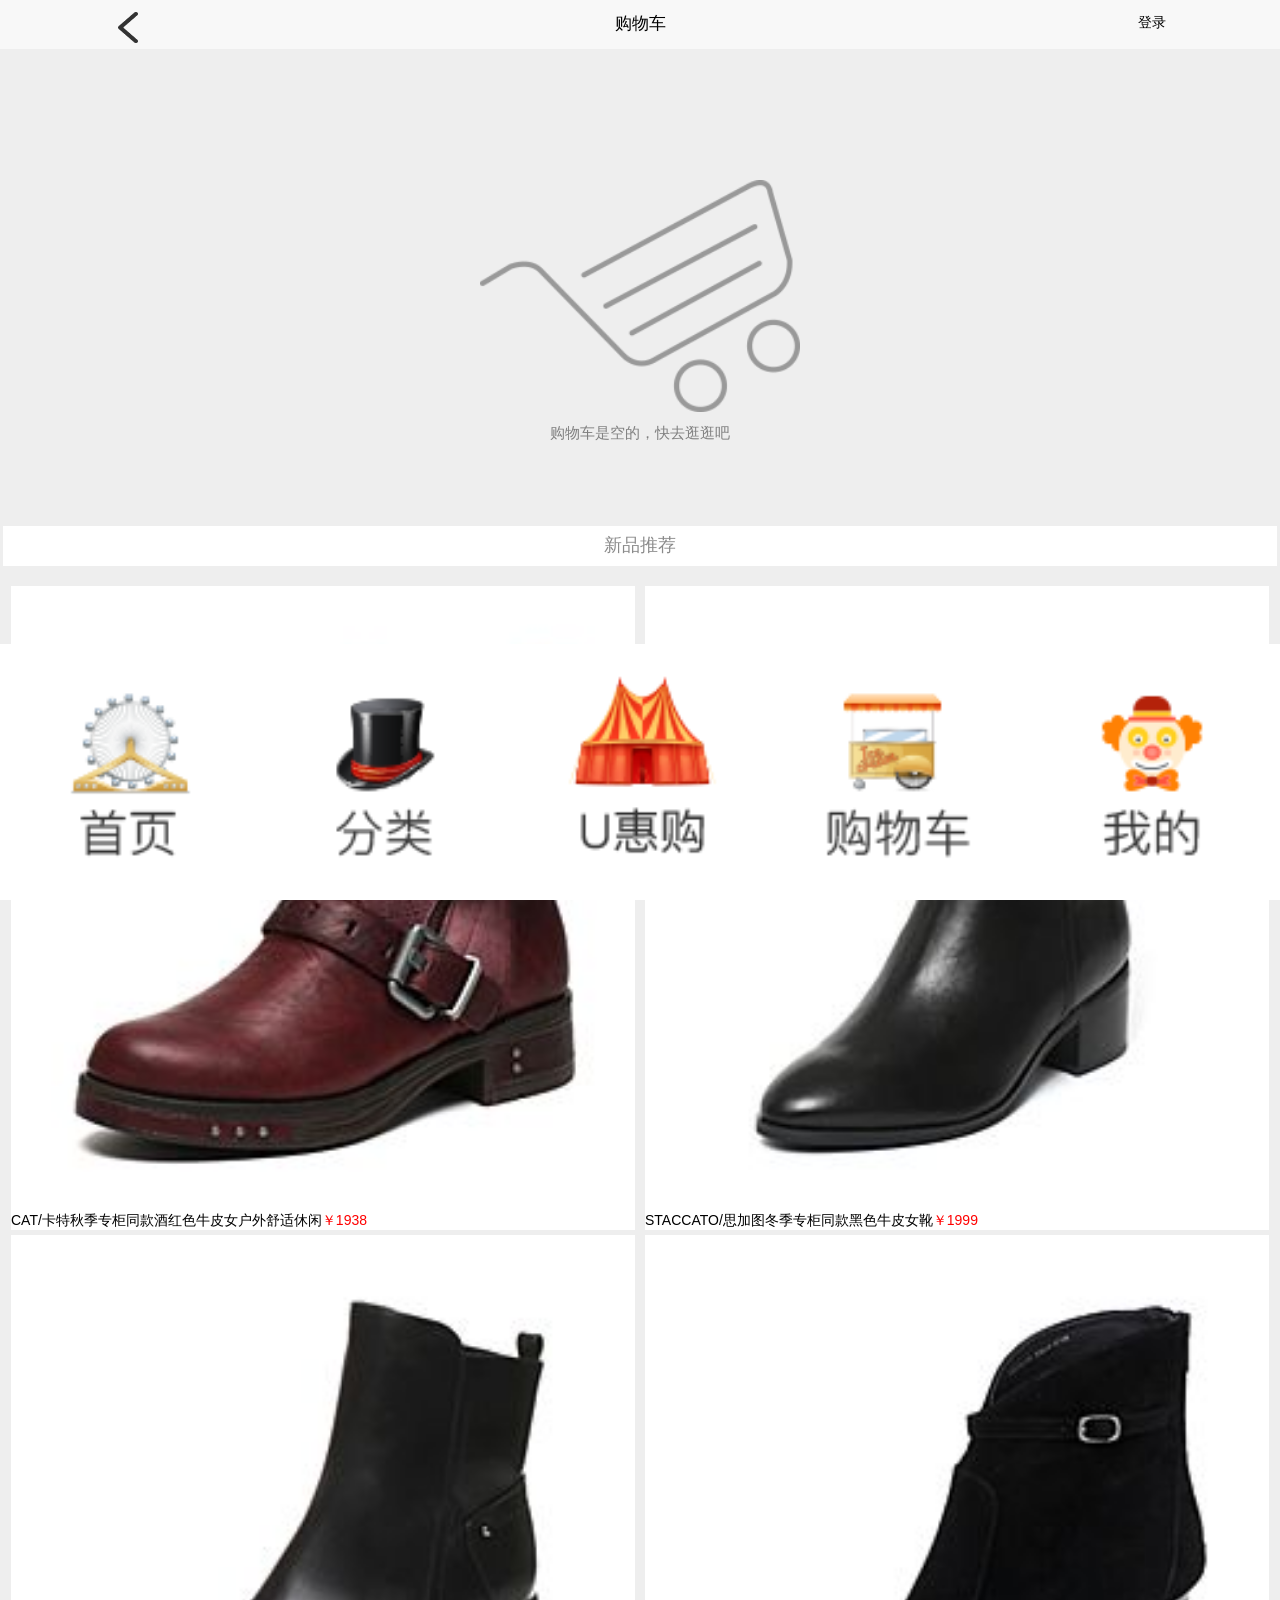
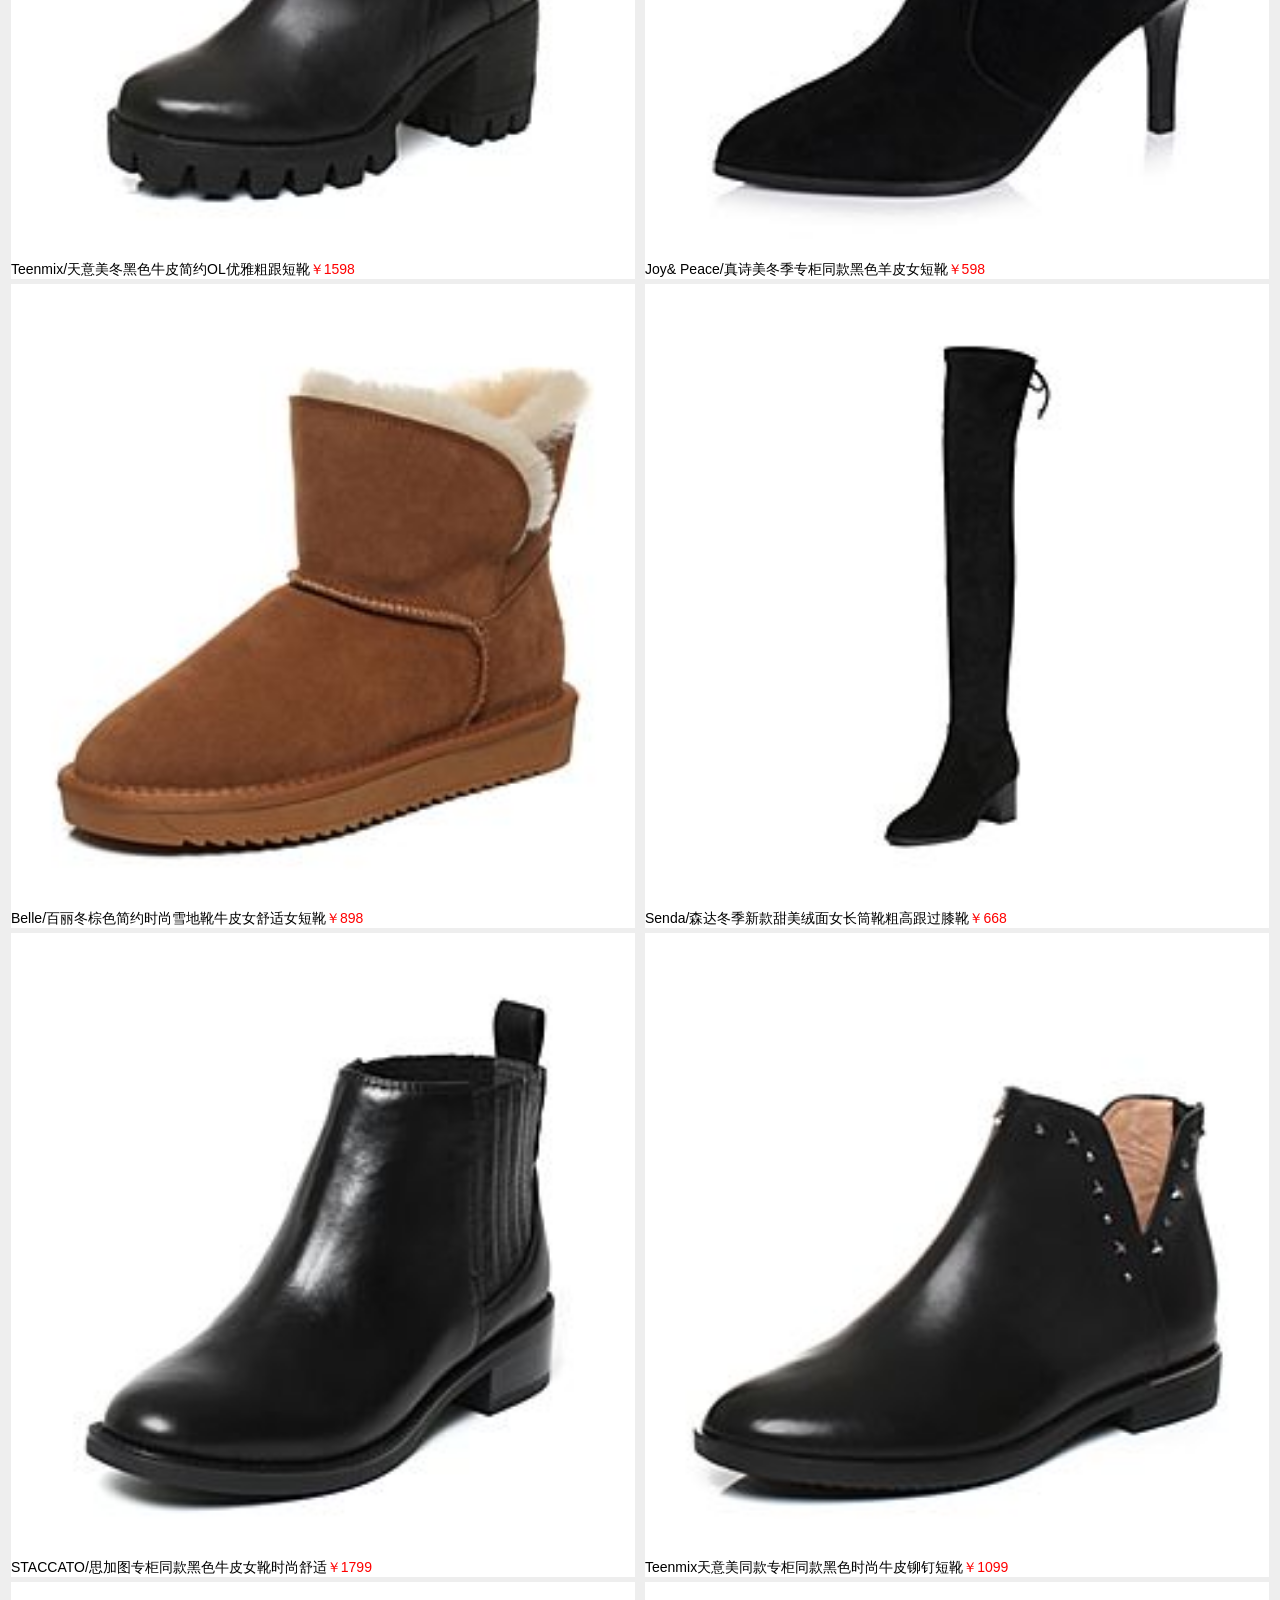
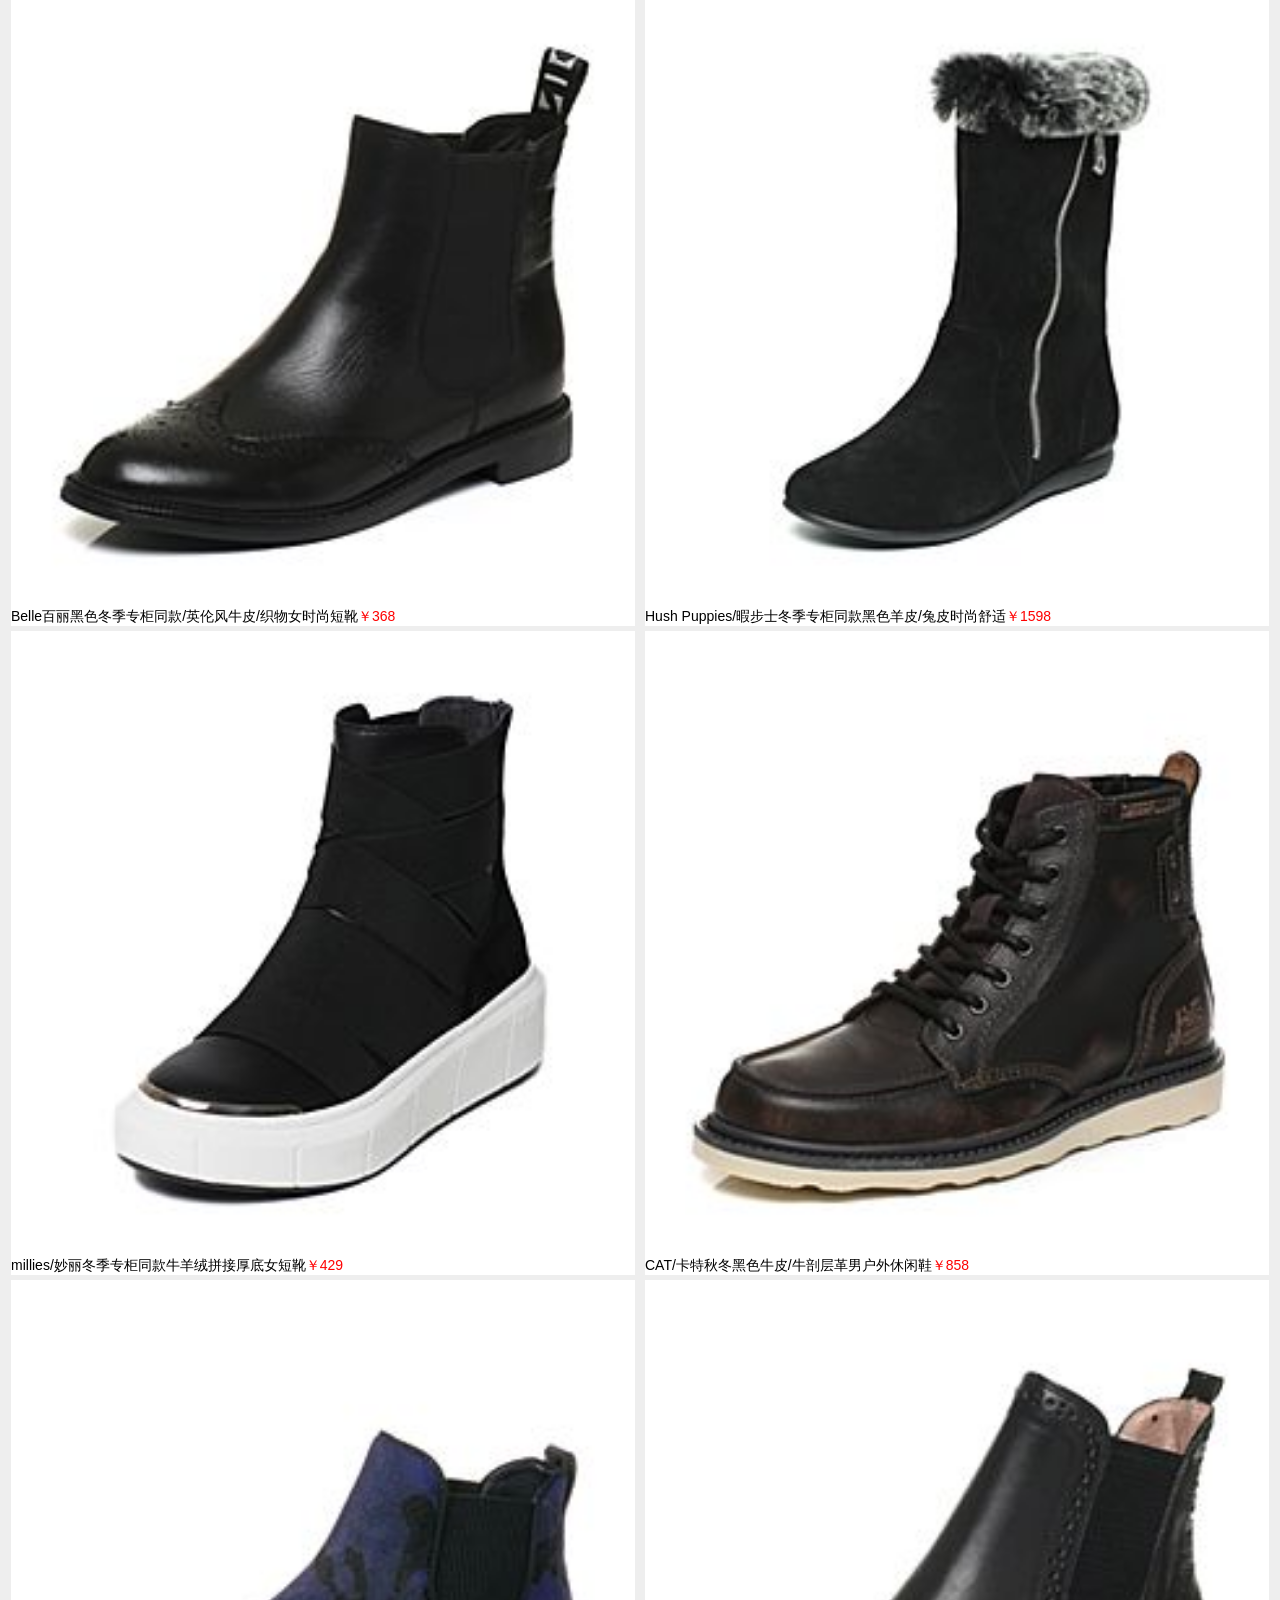
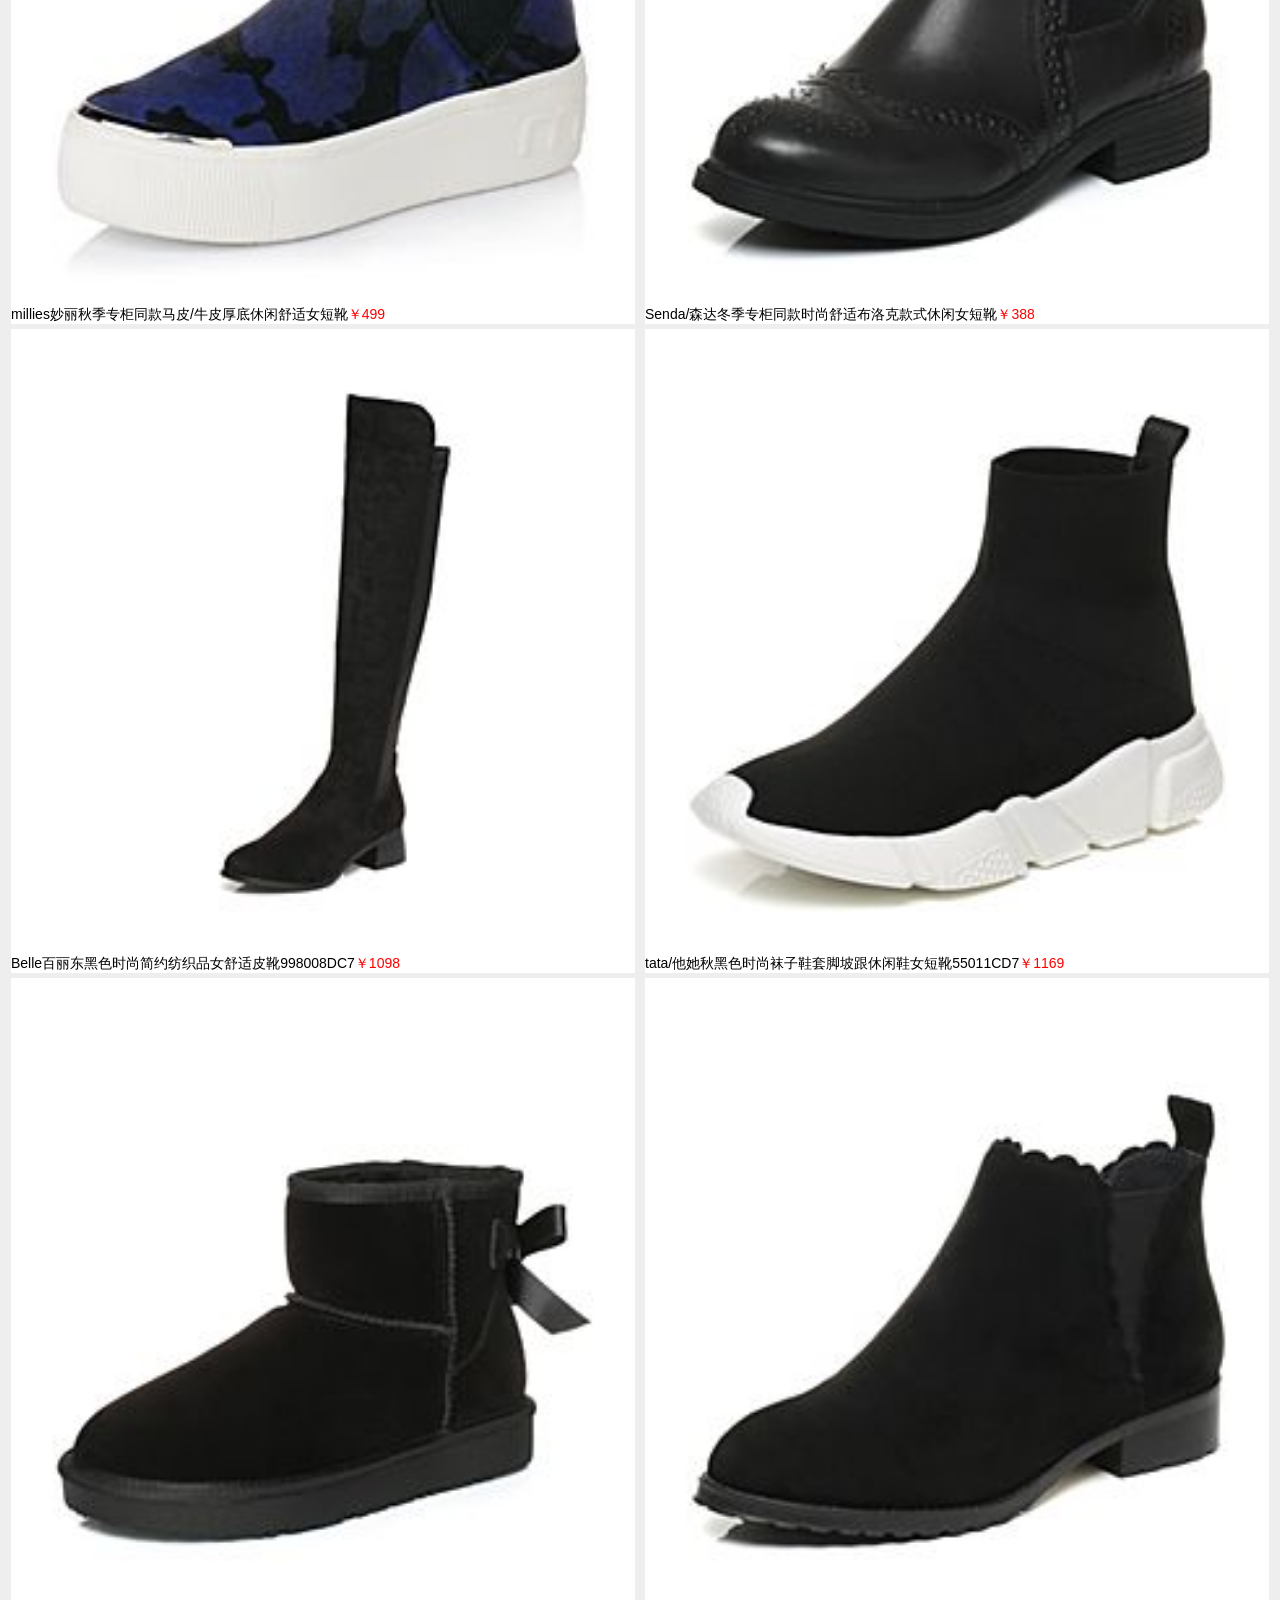
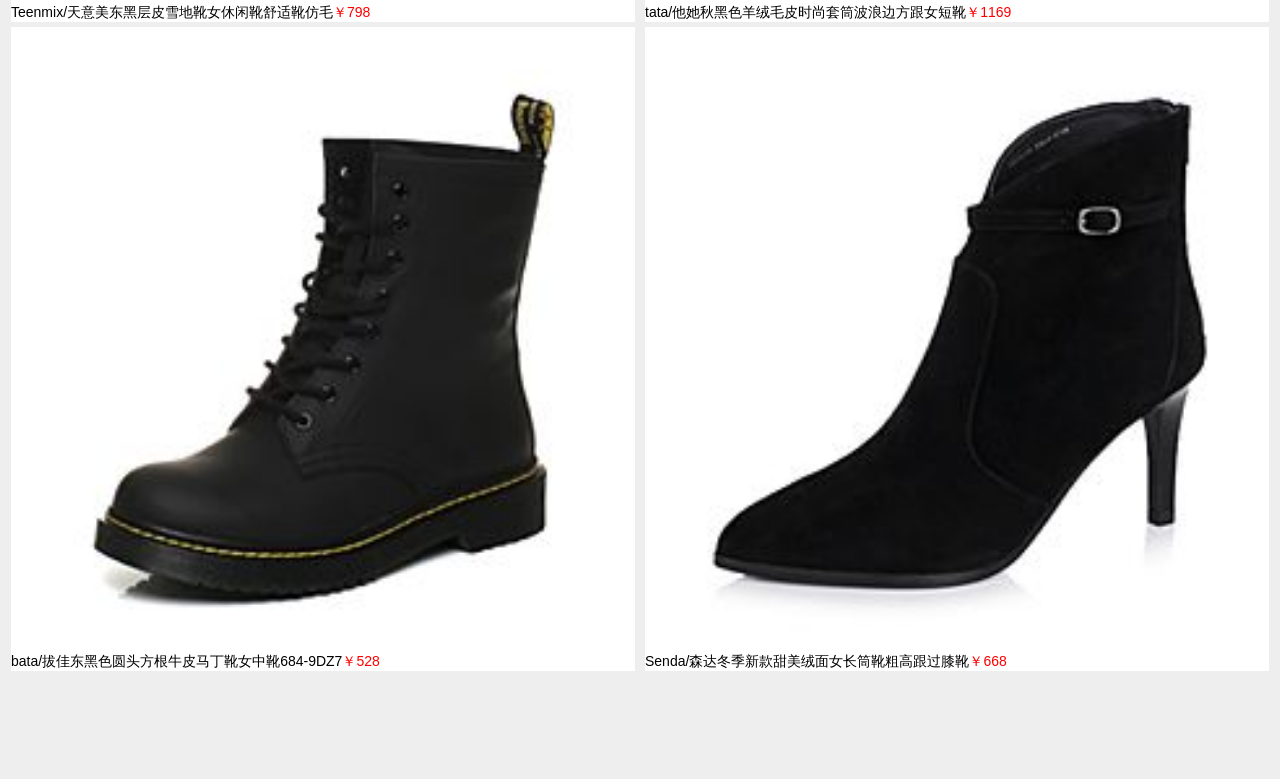
<file: 三期/答辩/cart.html>
<!DOCTYPE html>
<html lang="en">
<head>
    <meta charset="UTF-8">
    <title>Document</title>
    <meta name="viewport" content="width=device-width, user-scalable=no, initial-scale=1.0, maximum-scale=1.0, minimum-scale=1.0">
    <link rel="stylesheet" href="bootstrap-3.3.4-dist/css/bootstrap.css">
    <link rel="stylesheet" href="font-awesome-4.7.0/css/font-awesome.css">
    <link rel="stylesheet" href="css/swiper-4.2.6.min.css">
    <link rel="stylesheet" href="css/cart.css">
</head>
<body>
<!--   定位顶部导航栏-->
    <div class="search">
        <div class="left">
            <a href="offer.html"><img src="images/new-back.png" alt=""></a>
        </div>
        <div class="center">
            <p><a href="#">购物车</a></p>
        </div>
        <div class="right">
            <p><a href="#">登录</a></p>
        </div>
    </div>
<!--   定位顶部导航栏-->
   
<!--   定位底部导航-->
    <nav>
        <ul>
            <li class="active">
                <a href="index.html"><img src="images/nav1.png" alt=""></a>
            </li>
            <li>
                <a href="sort.html"><img src="images/nav2.png" alt=""></a>
            </li>
            <li>
                <a href="offer.html"><img src="images/nav3.png" alt=""></a>
            </li>
            <li>
                <a href="cart.html"><img src="images/nav4.png" alt=""></a>
            </li>
            <li>
                <a href="my.html"><img src="images/nav5.png" alt=""></a>
            </li>
        </ul>
</nav>
<!--   定位底部导航-->
   
<!--   购物车样式-->
    <div class="car">
        <a href="sort.html"><img src="images/cart-icon.png" alt=""></a>
        <p><a href="#">购物车是空的，快去逛逛吧</a></p>
    </div>     
 <!--   购物车样式-->
   
<!--      新品推荐   -->
    <div class="goods">
       <h4>新品推荐</h4>
        <div class="row">
            <div class="col-xs-6">
                <a href=""><img src="images/goods1.jpg" alt=""></a>
                <p>CAT/卡特秋季专柜同款酒红色牛皮女户外舒适休闲<span>￥1938</span></p>
            </div>
            <div class="col-xs-6">
                <a href=""><img src="images/goods2.jpg" alt=""></a>
                <p>STACCATO/思加图冬季专柜同款黑色牛皮女靴<span>￥1999</span></p>
            </div>
            <div class="col-xs-6">
                <a href=""><img src="images/goods3.jpg" alt=""></a>
                <p>Teenmix/天意美冬黑色牛皮简约OL优雅粗跟短靴<span>￥1598</span></p>
            </div>
            <div class="col-xs-6">
                <a href=""><img src="images/goods4.jpg" alt=""></a>
                <p>Joy& Peace/真诗美冬季专柜同款黑色羊皮女短靴<span>￥598</span></p>
            </div>
            <div class="col-xs-6">
                <a href=""><img src="images/goods5.jpg" alt=""></a>
                <p>Belle/百丽冬棕色简约时尚雪地靴牛皮女舒适女短靴<span>￥898</span></p>
            </div>
            <div class="col-xs-6">
                <a href=""><img src="images/goods6.jpg" alt=""></a>
                <p>Senda/森达冬季新款甜美绒面女长筒靴粗高跟过膝靴<span>￥668</span></p>
            </div>
            <div class="col-xs-6">
                <a href=""><img src="images/goods7.jpg" alt=""></a>
                <p>STACCATO/思加图专柜同款黑色牛皮女靴时尚舒适<span>￥1799</span></p>
            </div>
            <div class="col-xs-6">
                <a href=""><img src="images/goods8.jpg" alt=""></a>
                <p>Teenmix天意美同款专柜同款黑色时尚牛皮铆钉短靴<span>￥1099</span></p>
            </div>
            <div class="col-xs-6">
                <a href=""><img src="images/goods9.jpg" alt=""></a>
                <p>Belle百丽黑色冬季专柜同款/英伦风牛皮/织物女时尚短靴<span>￥368</span></p>
            </div>
            <div class="col-xs-6">
                <a href=""><img src="images/goods10.jpg" alt=""></a>
                <p>Hush Puppies/暇步士冬季专柜同款黑色羊皮/兔皮时尚舒适<span>￥1598</span></p>
            </div>
            <div class="col-xs-6">
                <a href=""><img src="images/goods11.jpg" alt=""></a>
                <p>millies/妙丽冬季专柜同款牛羊绒拼接厚底女短靴<span>￥429</span></p>
            </div>
            <div class="col-xs-6">
                <a href=""><img src="images/goods12.jpg" alt=""></a>
                <p>CAT/卡特秋冬黑色牛皮/牛剖层革男户外休闲鞋<span>￥858</span></p>
            </div>
            <div class="col-xs-6">
                <a href=""><img src="images/goods13.jpg" alt=""></a>
                <p>millies妙丽秋季专柜同款马皮/牛皮厚底休闲舒适女短靴<span>￥499</span></p>
            </div>
            <div class="col-xs-6">
                <a href=""><img src="images/goods14.jpg" alt=""></a>
                <p>Senda/森达冬季专柜同款时尚舒适布洛克款式休闲女短靴<span>￥388</span></p>
            </div>
            <div class="col-xs-6">
                <a href=""><img src="images/goods15.jpg" alt=""></a>
                <p>Belle百丽东黑色时尚简约纺织品女舒适皮靴998008DC7<span>￥1098</span></p>
            </div>
            <div class="col-xs-6">
                <a href=""><img src="images/goods16.jpg" alt=""></a>
                <p>tata/他她秋黑色时尚袜子鞋套脚坡跟休闲鞋女短靴55011CD7<span>￥1169</span></p>
            </div>
            <div class="col-xs-6">
                <a href=""><img src="images/goods17.jpg" alt=""></a>
                <p>Teenmix/天意美东黑层皮雪地靴女休闲靴舒适靴仿毛<span>￥798</span></p>
            </div>
            <div class="col-xs-6">
                <a href=""><img src="images/goods18.jpg" alt=""></a>
                <p>tata/他她秋黑色羊绒毛皮时尚套筒波浪边方跟女短靴<span>￥1169</span></p>
            </div>
            <div class="col-xs-6">
                <a href=""><img src="images/goods19.jpg" alt=""></a>
                <p>bata/拔佳东黑色圆头方根牛皮马丁靴女中靴684-9DZ7<span>￥528</span></p>
            </div>
            <div class="col-xs-6">
                <a href=""><img src="images/goods4.jpg" alt=""></a>
                <p>Senda/森达冬季新款甜美绒面女长筒靴粗高跟过膝靴<span>￥668</span></p>
            </div>
        </div>
    </div>
  <!--      新品推荐   -->  

   
     <div class="footer-top"></div>
     
     
    <script src="js/jquery-1.11.1.min.js"></script>
    <script src="js/swiper-4.2.6.min.js"></script>
    <script src="js/vue.js"></script>
    <script src="js/script.js"></script>
</body>
</html>
</file>
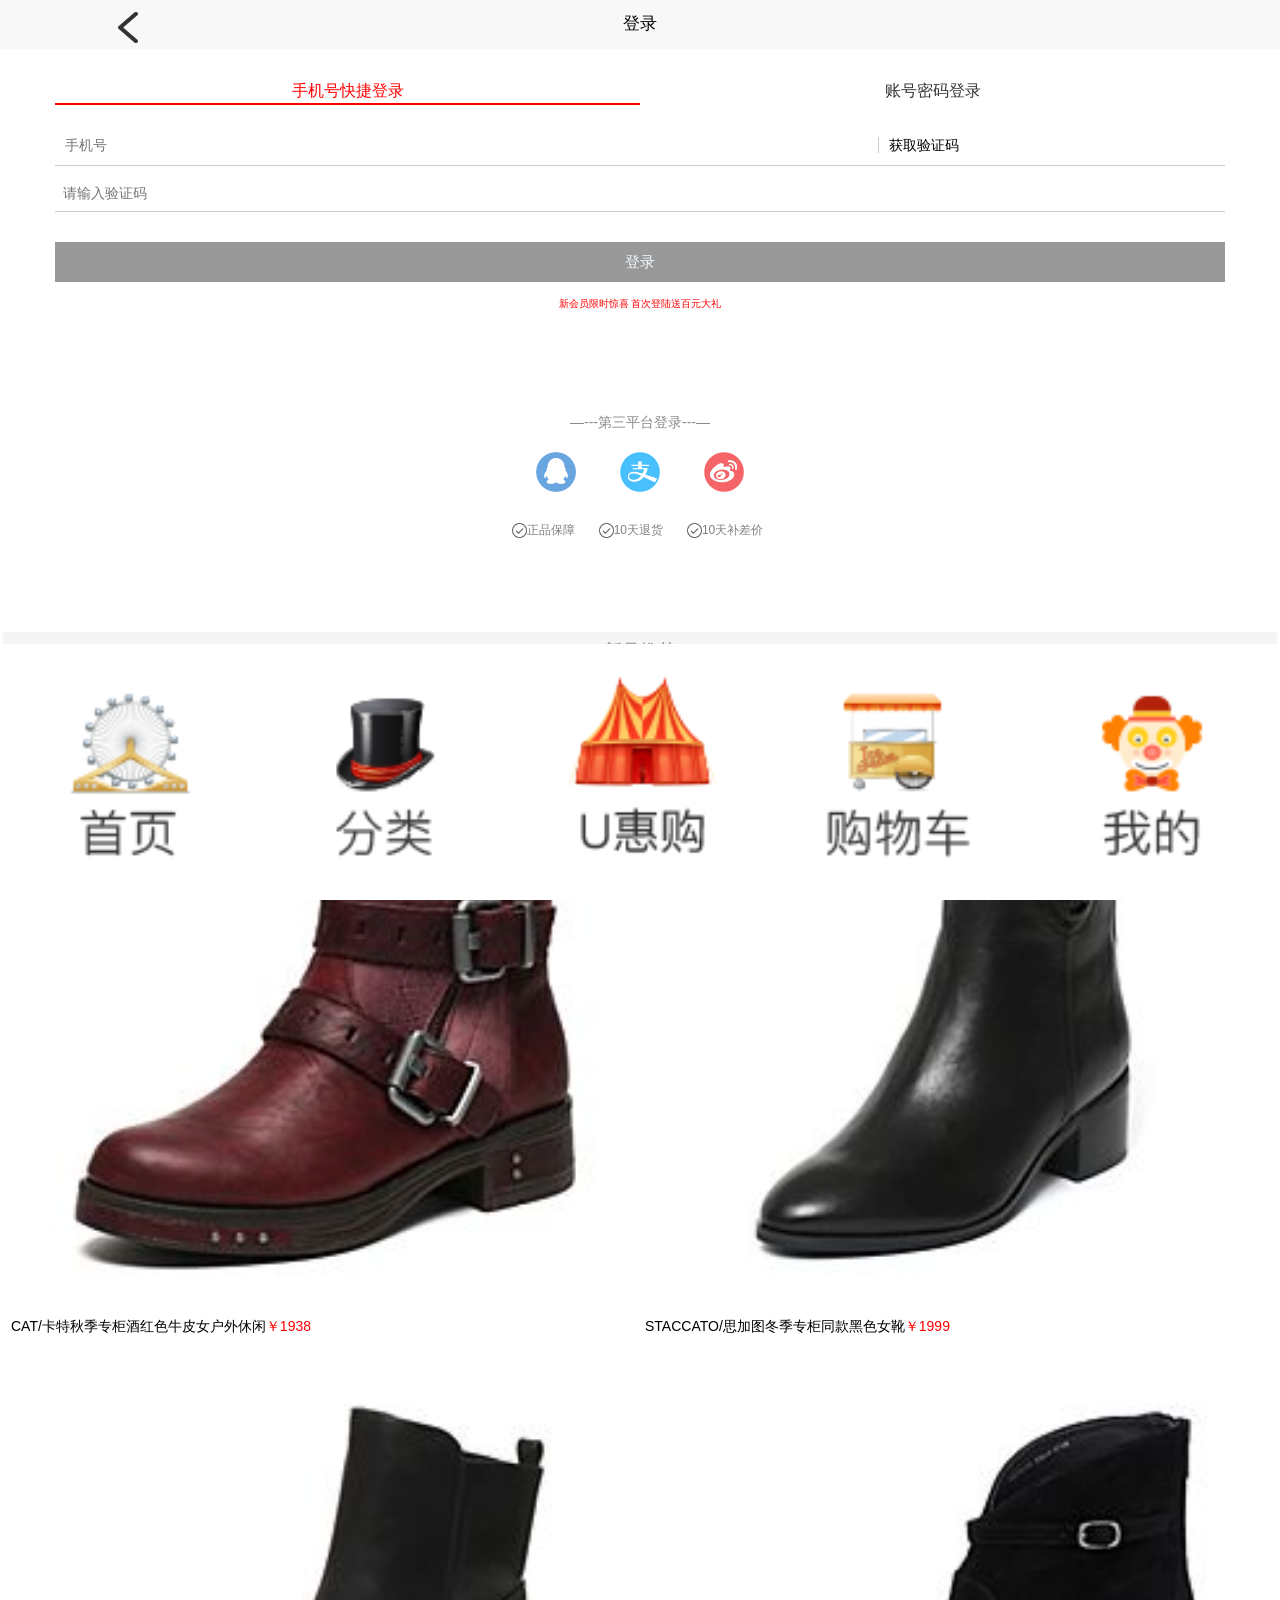
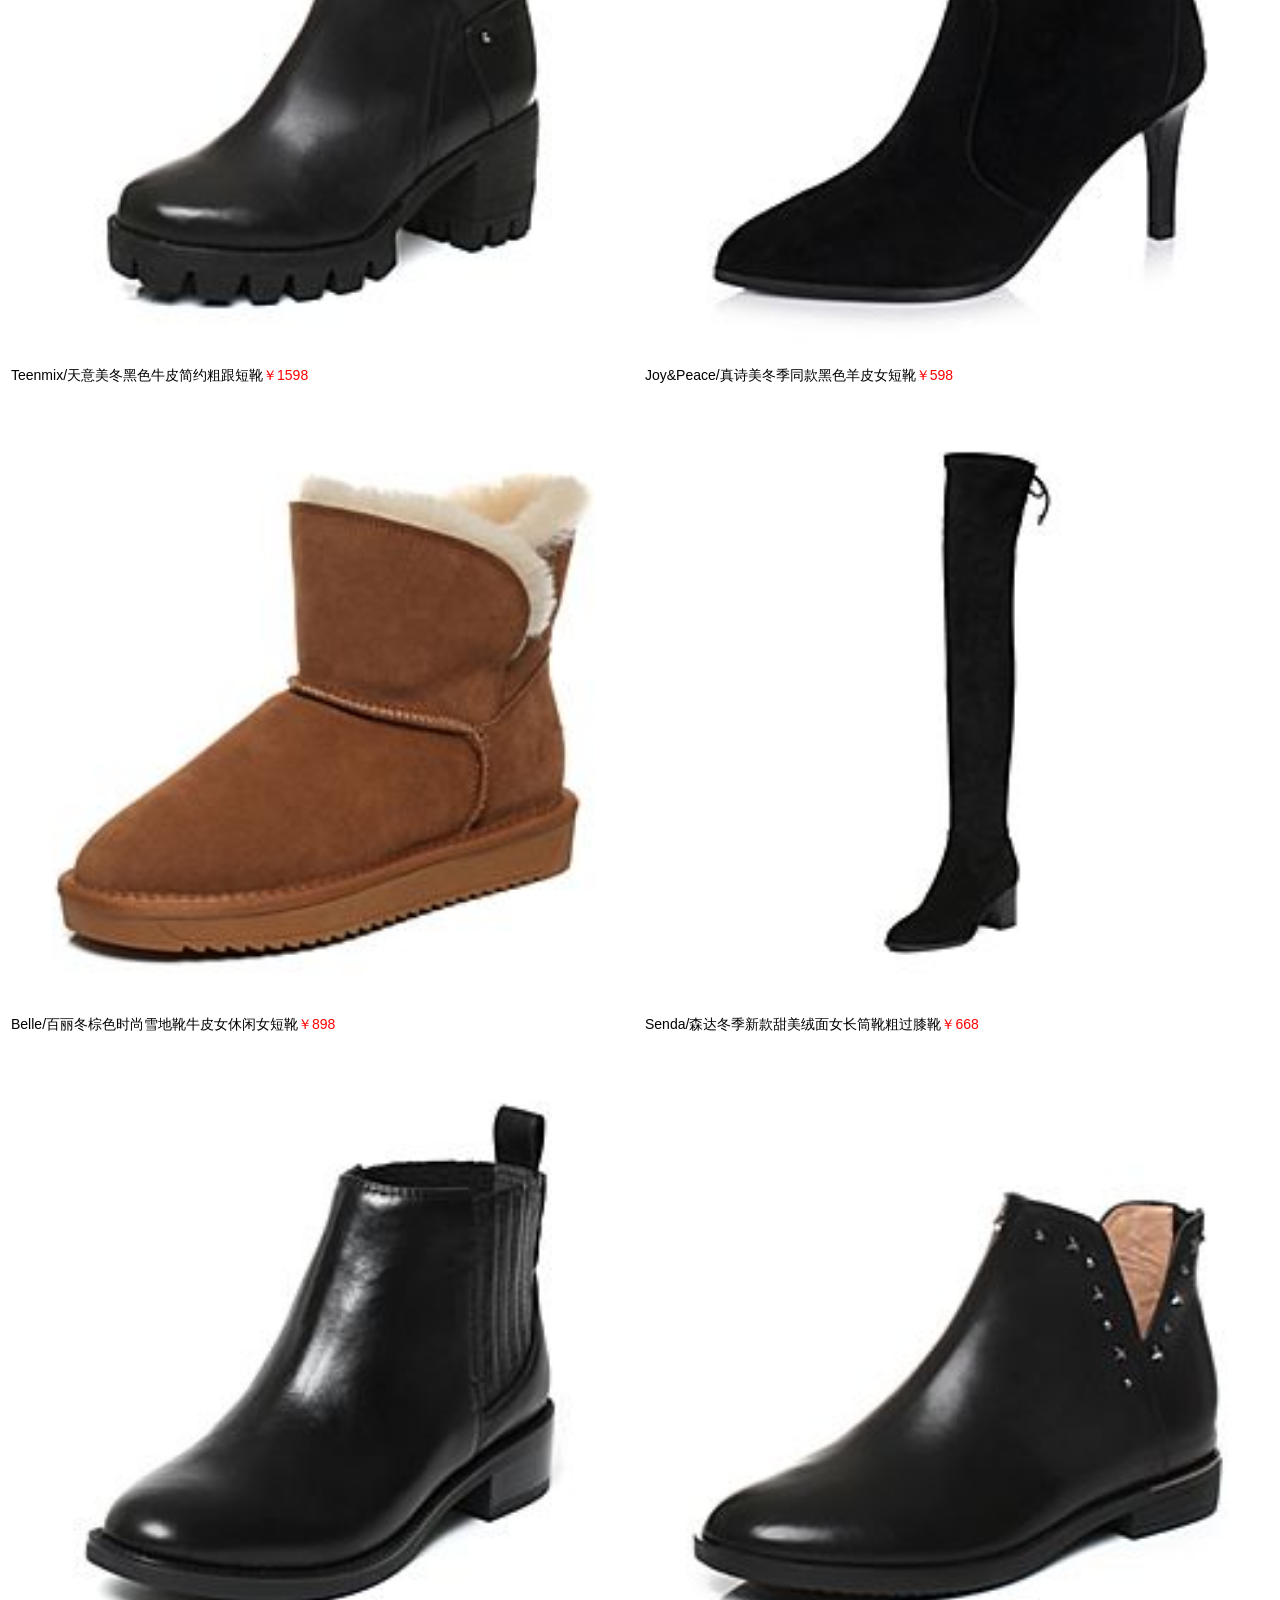
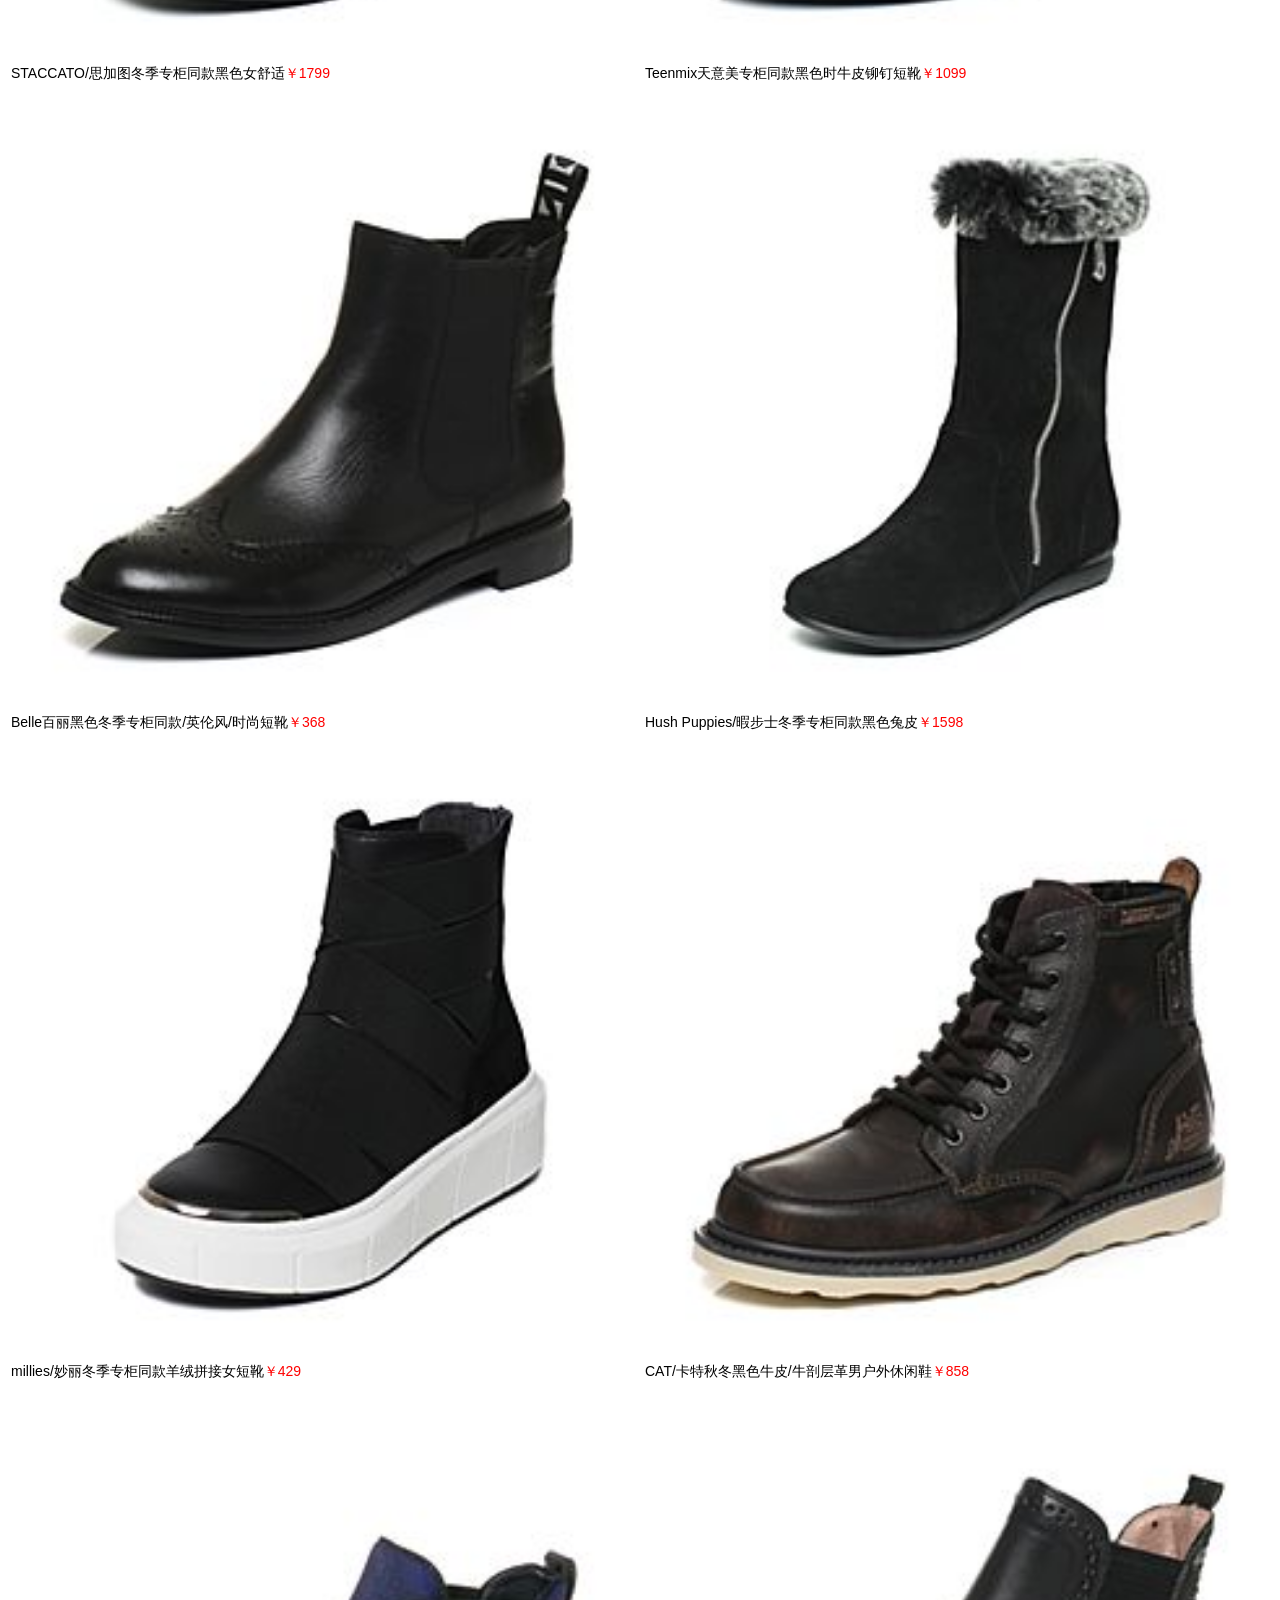
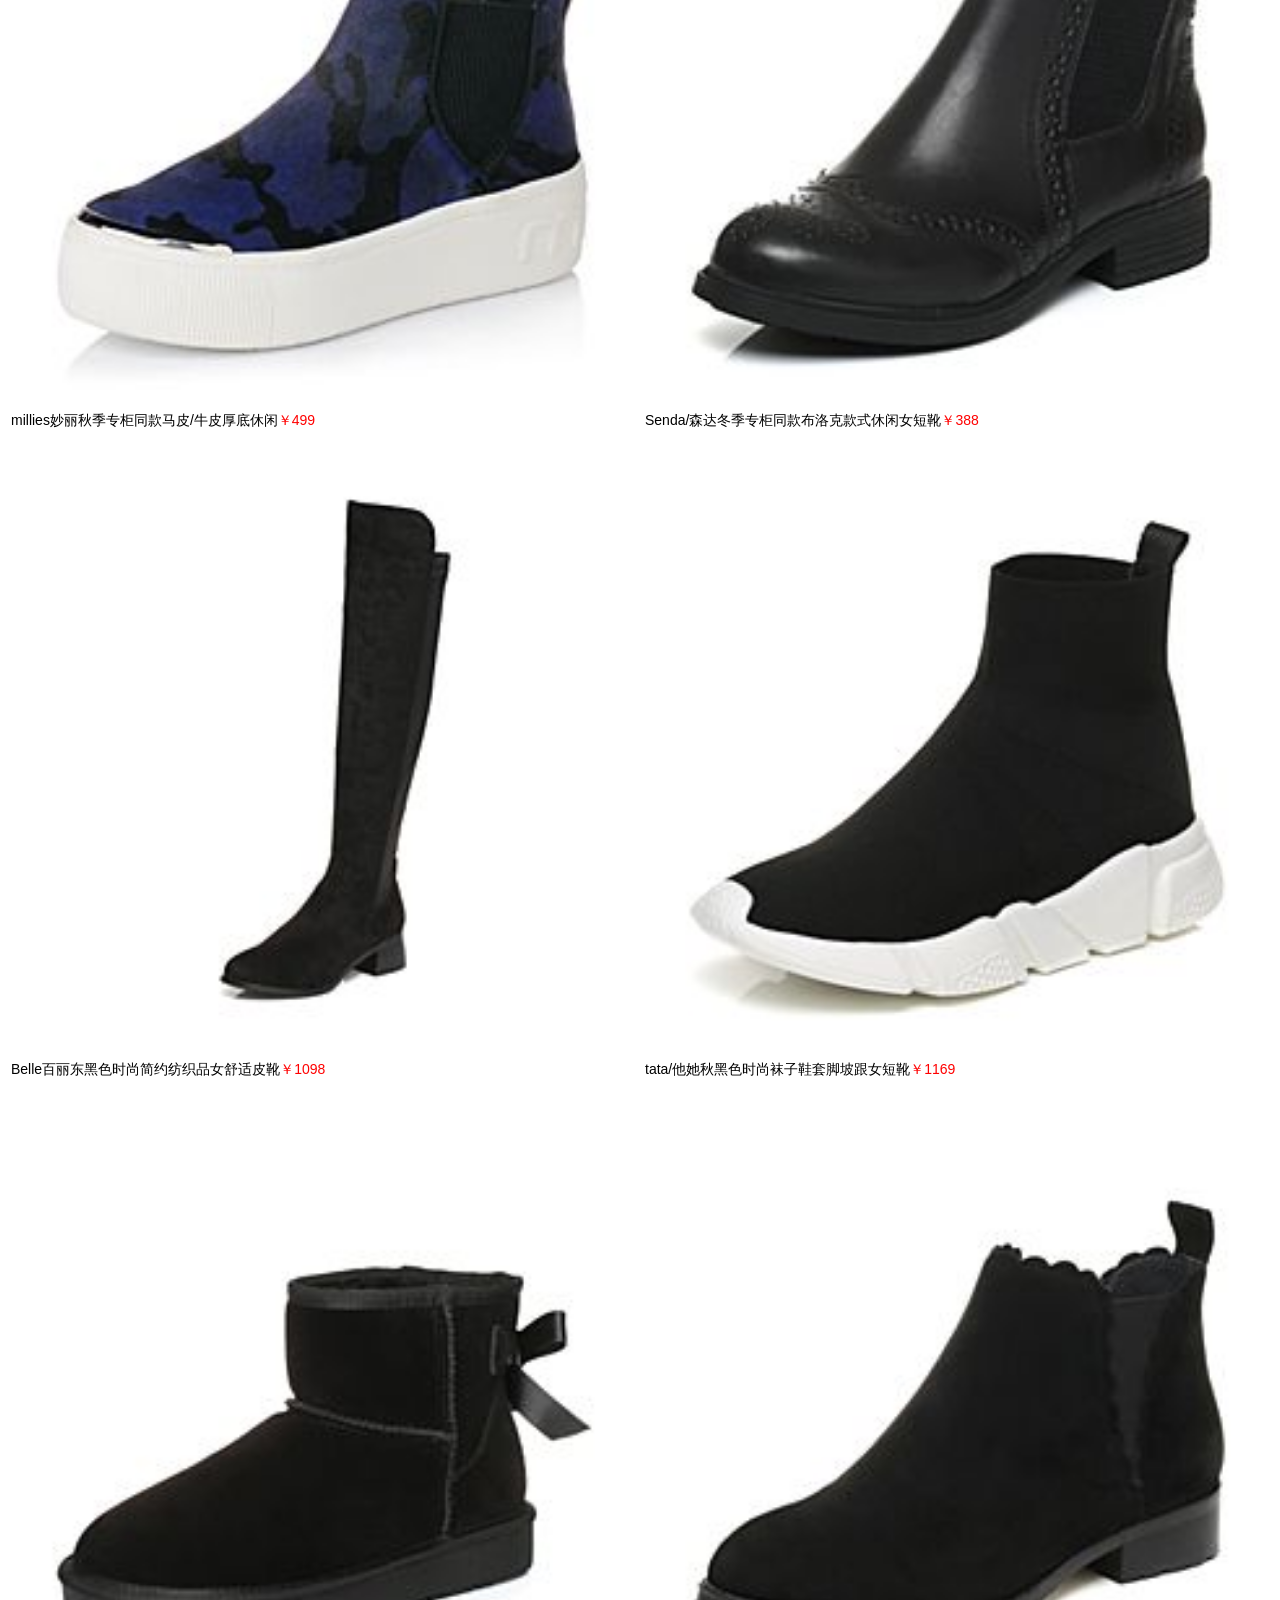
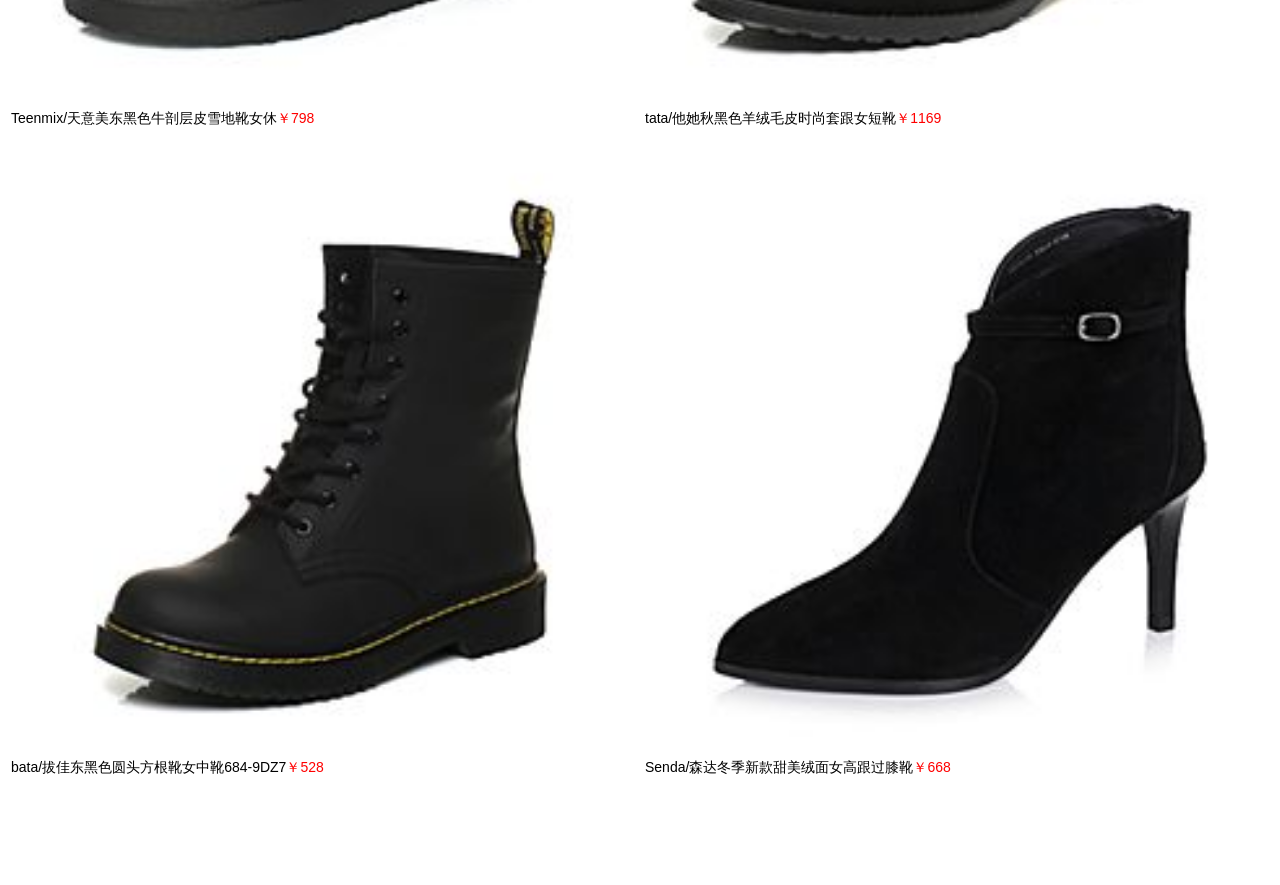
<file: 三期/答辩/my.html>
<!DOCTYPE html>
<html lang="en">
<head>
    <meta charset="UTF-8">
    <title>Document</title>
     <meta name="viewport" content="width=device-width, user-scalable=no, initial-scale=1.0, maximum-scale=1.0, minimum-scale=1.0">
    <link rel="stylesheet" href="bootstrap-3.3.4-dist/css/bootstrap.css">
    <link rel="stylesheet" href="font-awesome-4.7.0/css/font-awesome.css">
    <link rel="stylesheet" href="css/swiper-4.2.6.min.css">
    <link rel="stylesheet" href="css/my.css">
</head>
<body>
<!-- 顶部定位导航栏-->
  <div class="search">
        <div class="left">
            <a href="cart.html"><img src="images/new-back.png" alt=""></a>
        </div>
        <div class="center">
            <p><a href="#">登录</a></p>
        </div>
    </div>
<!-- 顶部定位导航栏-->
  
<!--  定位底部导航-->
   <nav>
        <ul>
            <li class="active">
                <a href="index.html"><img src="images/nav1.png" alt=""></a>
            </li>
            <li>
                <a href="sort.html"><img src="images/nav2.png" alt=""></a>
            </li>
            <li>
                <a href="offer.html"><img src="images/nav3.png" alt=""></a>
            </li>
            <li>
                <a href="cart.html"><img src="images/nav4.png" alt=""></a>
            </li>
            <li>
                <a href="my.html"><img src="images/nav5.png" alt=""></a>
            </li>
        </ul>
</nav>
  <!--  定位底部导航-->
  
<!--  登录-->
   <div class="container">
        <div class="signin">
            <ul>
                <li class="in1">手机号快捷登录</li>
                <li class="in2">账号密码登录</li>
            </ul>
        </div>
      <div class="inp"> 
        <div class="biginput1">
            <input type="text" placeholder="手机号" class="input1">
            <a href="#">获取验证码</a>
        </div>
        <div class="biginput2">
            <input type="text" placeholder="请输入验证码" class="input2">
        </div>
        <div class="button">
            <h4>登录</h4>
            <a href="#">新会员限时惊喜 首次登陆送百元大礼</a>
        </div>
     </div> 
    
    
    <div class="my">
        <div class="number">
            <input type="text" class="input1" placeholder="手机号/邮箱">
        </div>
        <div class="password">
            <input type="text" class="input2" placeholder="密码">
        </div>
        <div class="button">
            <h5>登录</h5>
        </div>
     </div>
   
</div>      
            
    <div class="hd">
        <span>—---第三平台登录---—</span>
    </div>
    
    <div class="hd-img text-center">
        <a href=""><img src="images/hd-img1.png" alt=""></a>
        <a href=""><img src="images/hd-img2.png" alt=""></a>
        <a href=""><img src="images/hd-img3.png" alt=""></a>
    </div>
    
        <div class="bingou text-center">
            <ul class="list-inline">
                <li><img src="images/bingou.png" alt=""><a href="">正品保障</a></li>
                <li><img src="images/bingou.png" alt=""><a href="">10天退货</a></li>
                <li><img src="images/bingou.png" alt=""><a href="">10天补差价</a></li>
            </ul>
        </div>

    
    
 <!--  登录-->
   
<!--      新品推荐样式   -->
    
    <div class="goods">
       <h4>新品推荐</h4>
        <div class="row">
            <div class="col-xs-6">
                <a href=""><img src="images/goods1.jpg" alt=""></a>
                <p>CAT/卡特秋季专柜酒红色牛皮女户外休闲<span>￥1938</span></p>
            </div>
            <div class="col-xs-6">
                <a href=""><img src="images/goods2.jpg" alt=""></a>
                <p>STACCATO/思加图冬季专柜同款黑色女靴<span>￥1999</span></p>
            </div>
            <div class="col-xs-6">
                <a href=""><img src="images/goods3.jpg" alt=""></a>
                <p>Teenmix/天意美冬黑色牛皮简约粗跟短靴<span>￥1598</span></p>
            </div>
            <div class="col-xs-6">
                <a href=""><img src="images/goods4.jpg" alt=""></a>
                <p>Joy&Peace/真诗美冬季同款黑色羊皮女短靴<span>￥598</span></p>
            </div>
            <div class="col-xs-6">
                <a href=""><img src="images/goods5.jpg" alt=""></a>
                <p>Belle/百丽冬棕色时尚雪地靴牛皮女休闲女短靴<span>￥898</span></p>
            </div>
            <div class="col-xs-6">
                <a href=""><img src="images/goods6.jpg" alt=""></a>
                <p>Senda/森达冬季新款甜美绒面女长筒靴粗过膝靴<span>￥668</span></p>
            </div>
            <div class="col-xs-6">
                <a href=""><img src="images/goods7.jpg" alt=""></a>
                <p>STACCATO/思加图冬季专柜同款黑色女舒适<span>￥1799</span></p>
            </div>
            <div class="col-xs-6">
                <a href=""><img src="images/goods8.jpg" alt=""></a>
                <p>Teenmix天意美专柜同款黑色时牛皮铆钉短靴<span>￥1099</span></p>
            </div>
            <div class="col-xs-6">
                <a href=""><img src="images/goods9.jpg" alt=""></a>
                <p>Belle百丽黑色冬季专柜同款/英伦风/时尚短靴<span>￥368</span></p>
            </div>
            <div class="col-xs-6">
                <a href=""><img src="images/goods10.jpg" alt=""></a>
                <p>Hush Puppies/暇步士冬季专柜同款黑色兔皮<span>￥1598</span></p>
            </div>
            <div class="col-xs-6">
                <a href=""><img src="images/goods11.jpg" alt=""></a>
                <p>millies/妙丽冬季专柜同款羊绒拼接女短靴<span>￥429</span></p>
            </div>
            <div class="col-xs-6">
                <a href=""><img src="images/goods12.jpg" alt=""></a>
                <p>CAT/卡特秋冬黑色牛皮/牛剖层革男户外休闲鞋<span>￥858</span></p>
            </div>
            <div class="col-xs-6">
                <a href=""><img src="images/goods13.jpg" alt=""></a>
                <p>millies妙丽秋季专柜同款马皮/牛皮厚底休闲<span>￥499</span></p>
            </div>
            <div class="col-xs-6">
                <a href=""><img src="images/goods14.jpg" alt=""></a>
                <p>Senda/森达冬季专柜同款布洛克款式休闲女短靴<span>￥388</span></p>
            </div>
            <div class="col-xs-6">
                <a href=""><img src="images/goods15.jpg" alt=""></a>
                <p>Belle百丽东黑色时尚简约纺织品女舒适皮靴<span>￥1098</span>
                </p>
            </div>
            <div class="col-xs-6">
                <a href=""><img src="images/goods16.jpg" alt=""></a>
                <p>tata/他她秋黑色时尚袜子鞋套脚坡跟女短靴<span>￥1169</span></p>
            </div>
            <div class="col-xs-6">
                <a href=""><img src="images/goods17.jpg" alt=""></a>
                <p>Teenmix/天意美东黑色牛剖层皮雪地靴女休<span>￥798</span></p>
            </div>
            <div class="col-xs-6">
                <a href=""><img src="images/goods18.jpg" alt=""></a>
                <p>tata/他她秋黑色羊绒毛皮时尚套跟女短靴<span>￥1169</span></p>
            </div>
            <div class="col-xs-6">
                <a href=""><img src="images/goods19.jpg" alt=""></a>
                <p>bata/拔佳东黑色圆头方根靴女中靴684-9DZ7<span>￥528</span></p>
            </div>
            <div class="col-xs-6">
                <a href=""><img src="images/goods4.jpg" alt=""></a>
                <p>Senda/森达冬季新款甜美绒面女高跟过膝靴<span>￥668</span></p>
            </div>
        </div>
    </div>
<!--      新品推荐样式   -->
   
   
   <div class="footer-top"></div>
   
   
    <script src="js/jquery-1.11.1.min.js"></script>
    <script src="js/swiper-4.2.6.min.js"></script>
    <script src="js/vue.js"></script>
    <script src="js/script.js"></script>
</body>
</html>
</file>
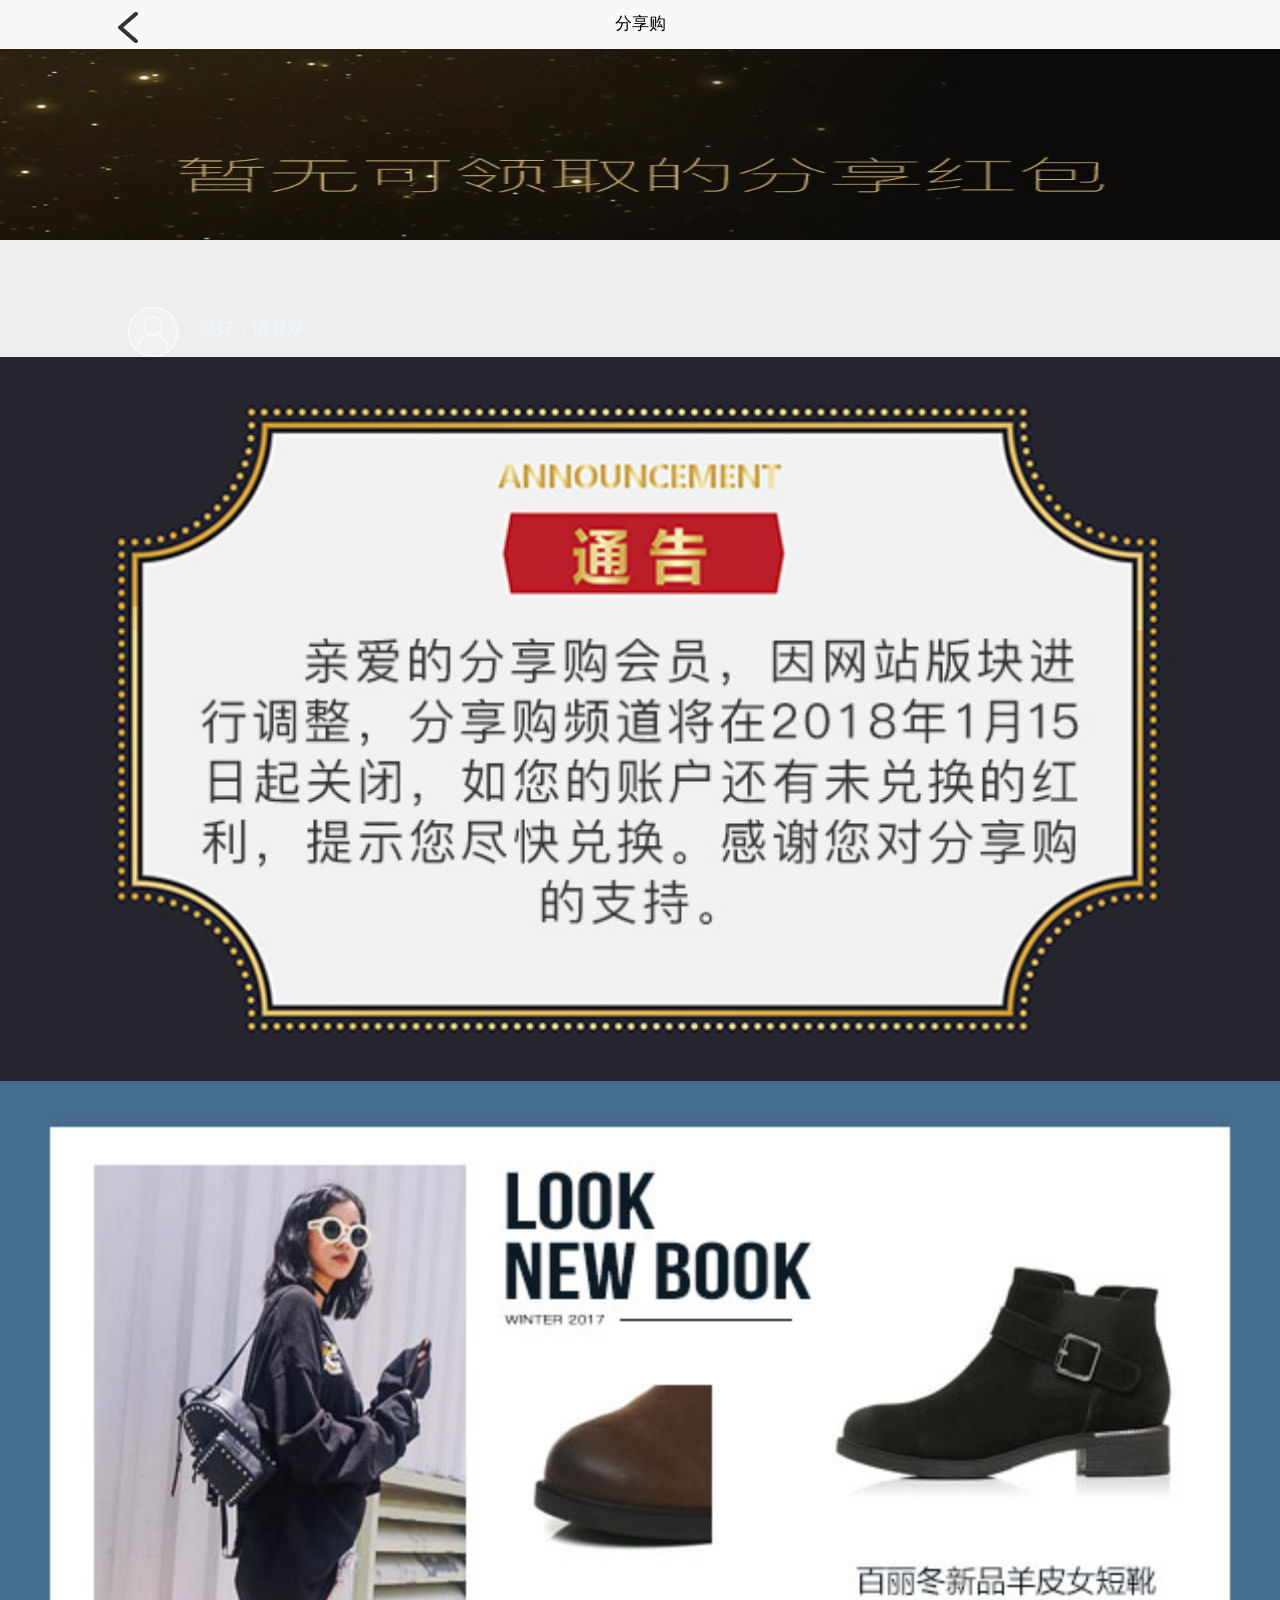
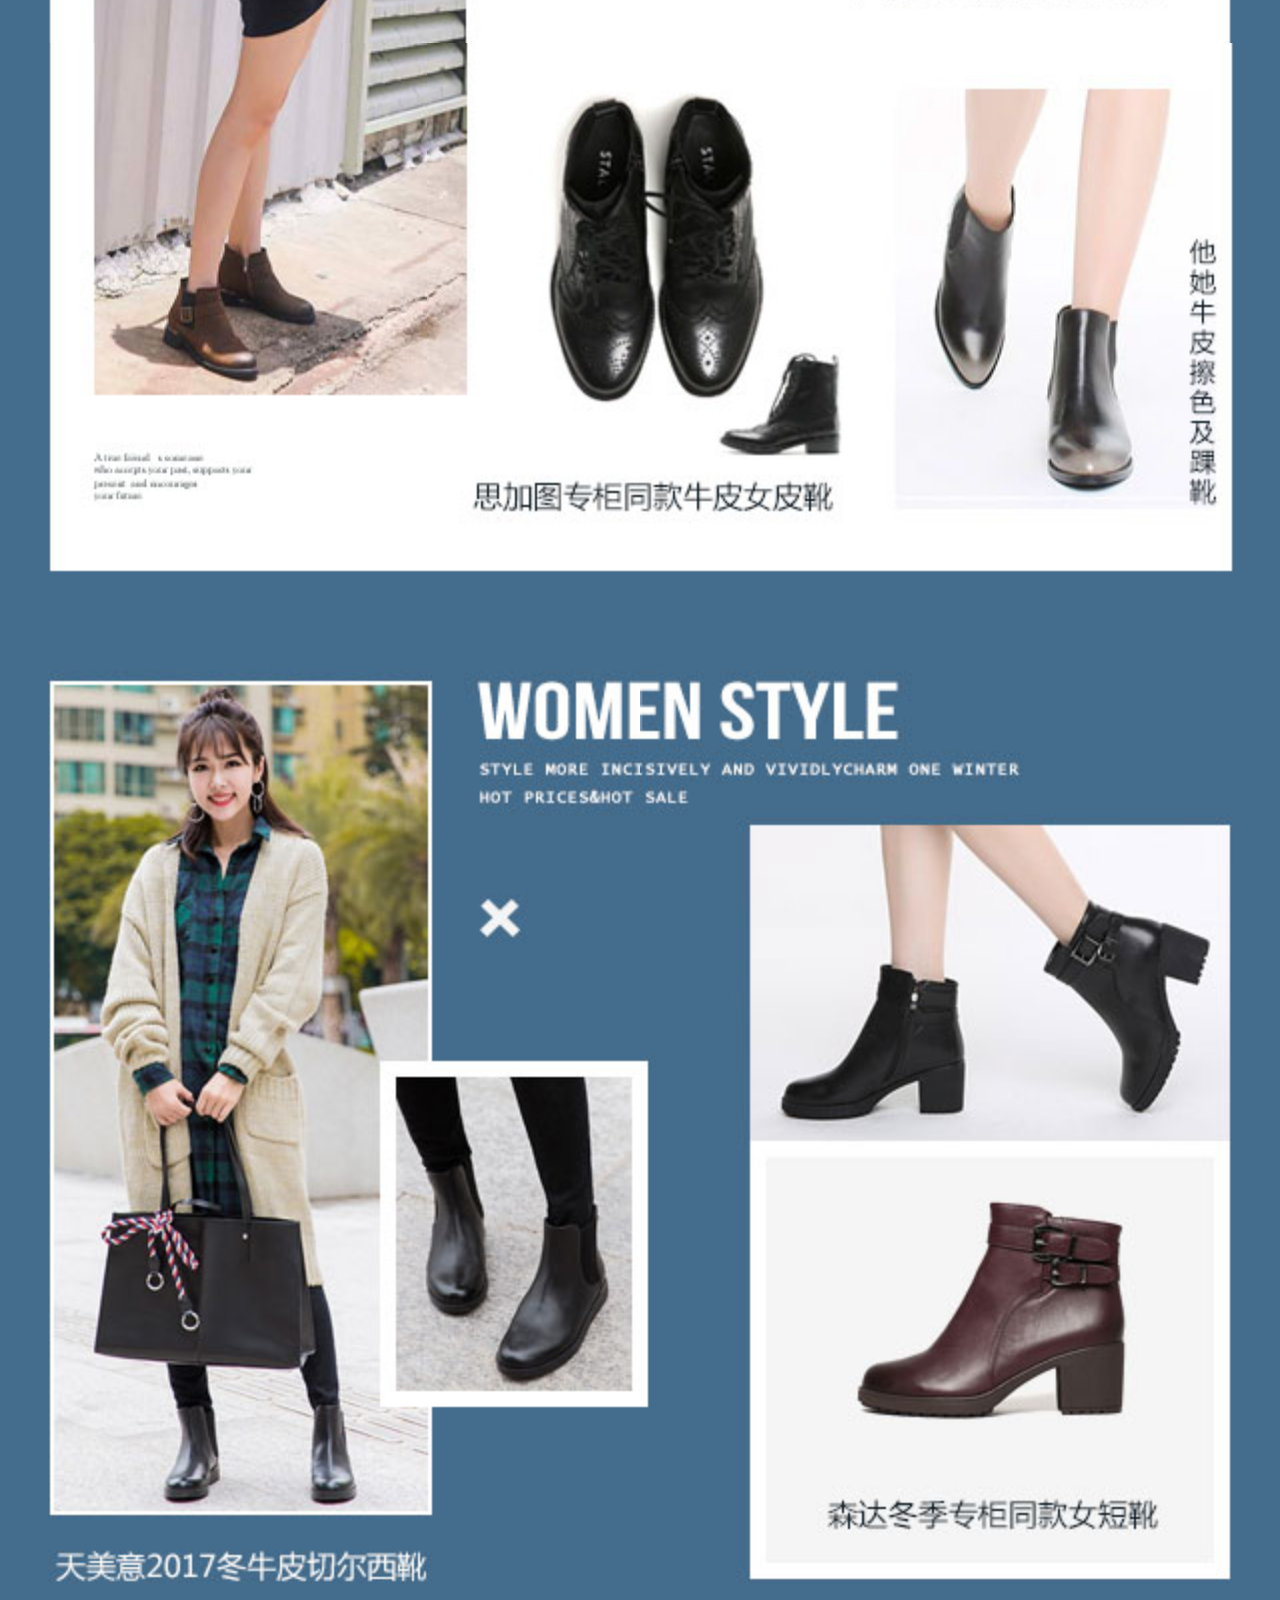
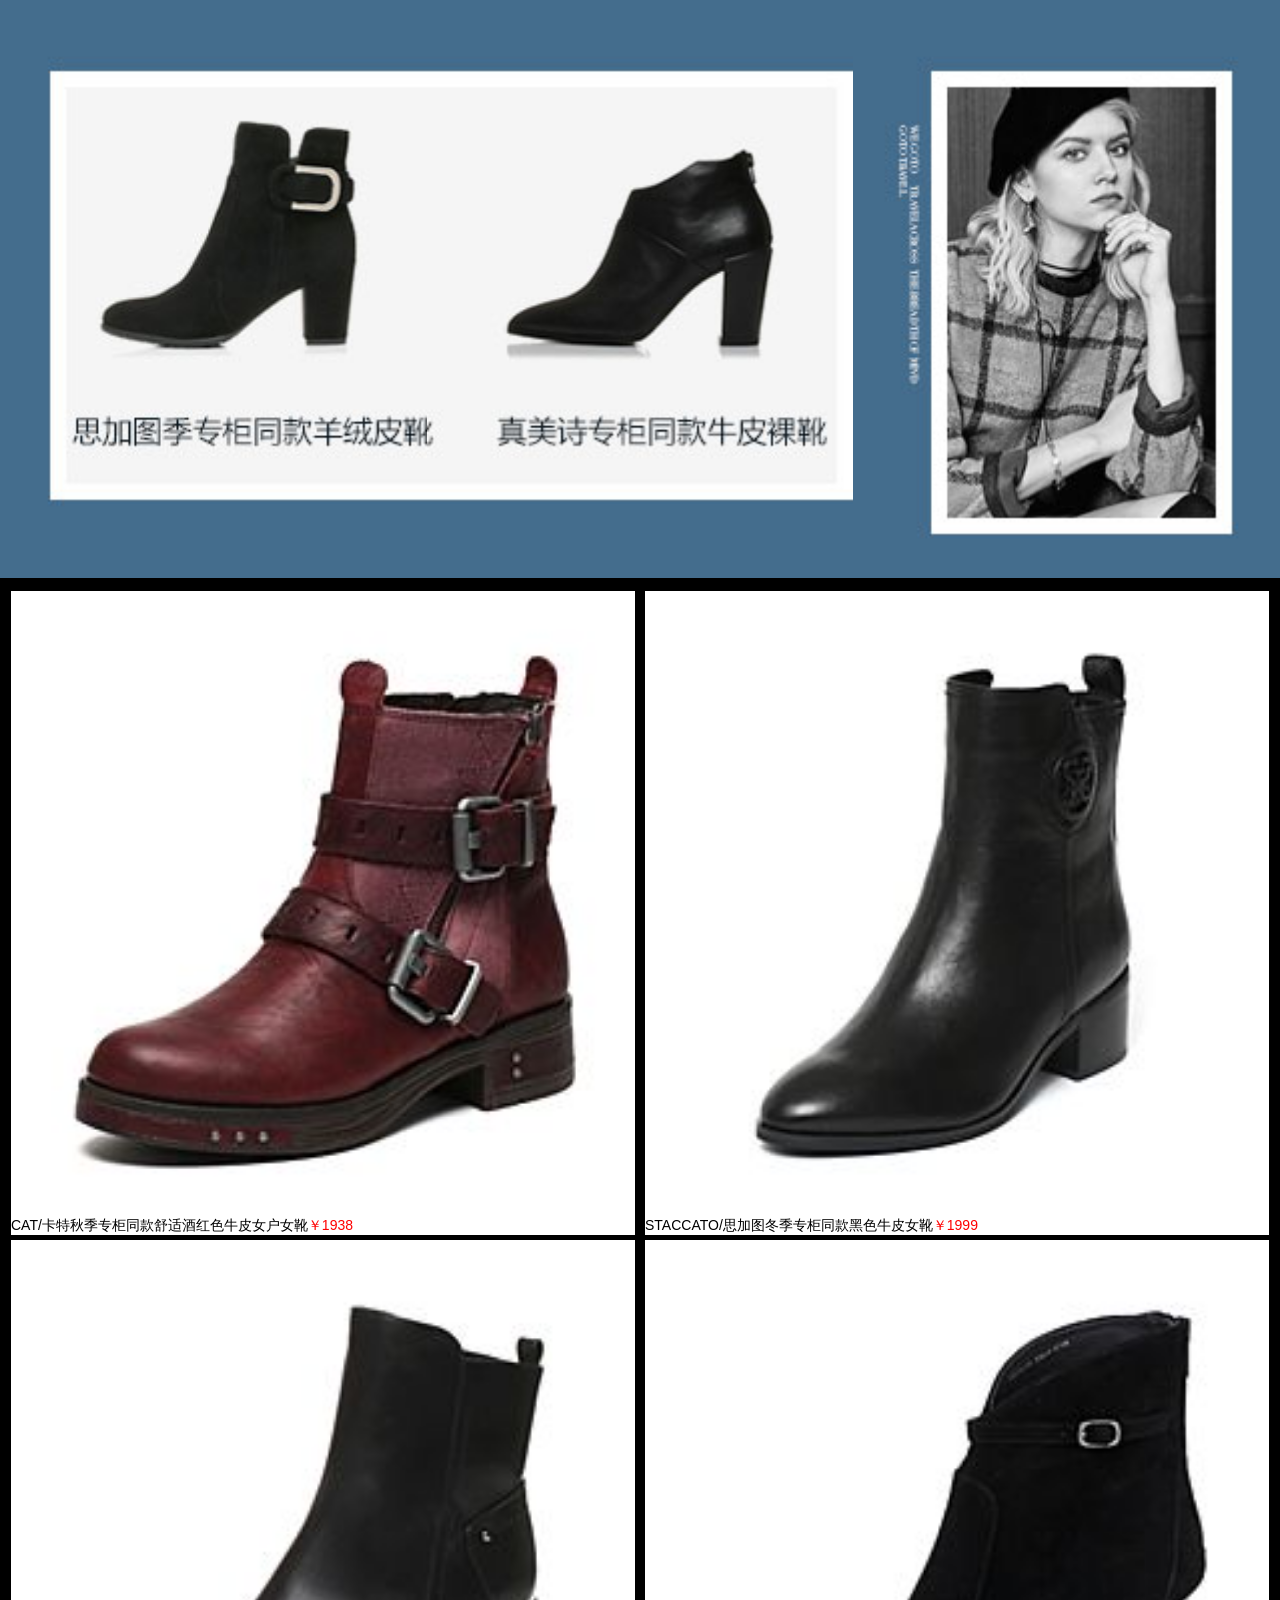
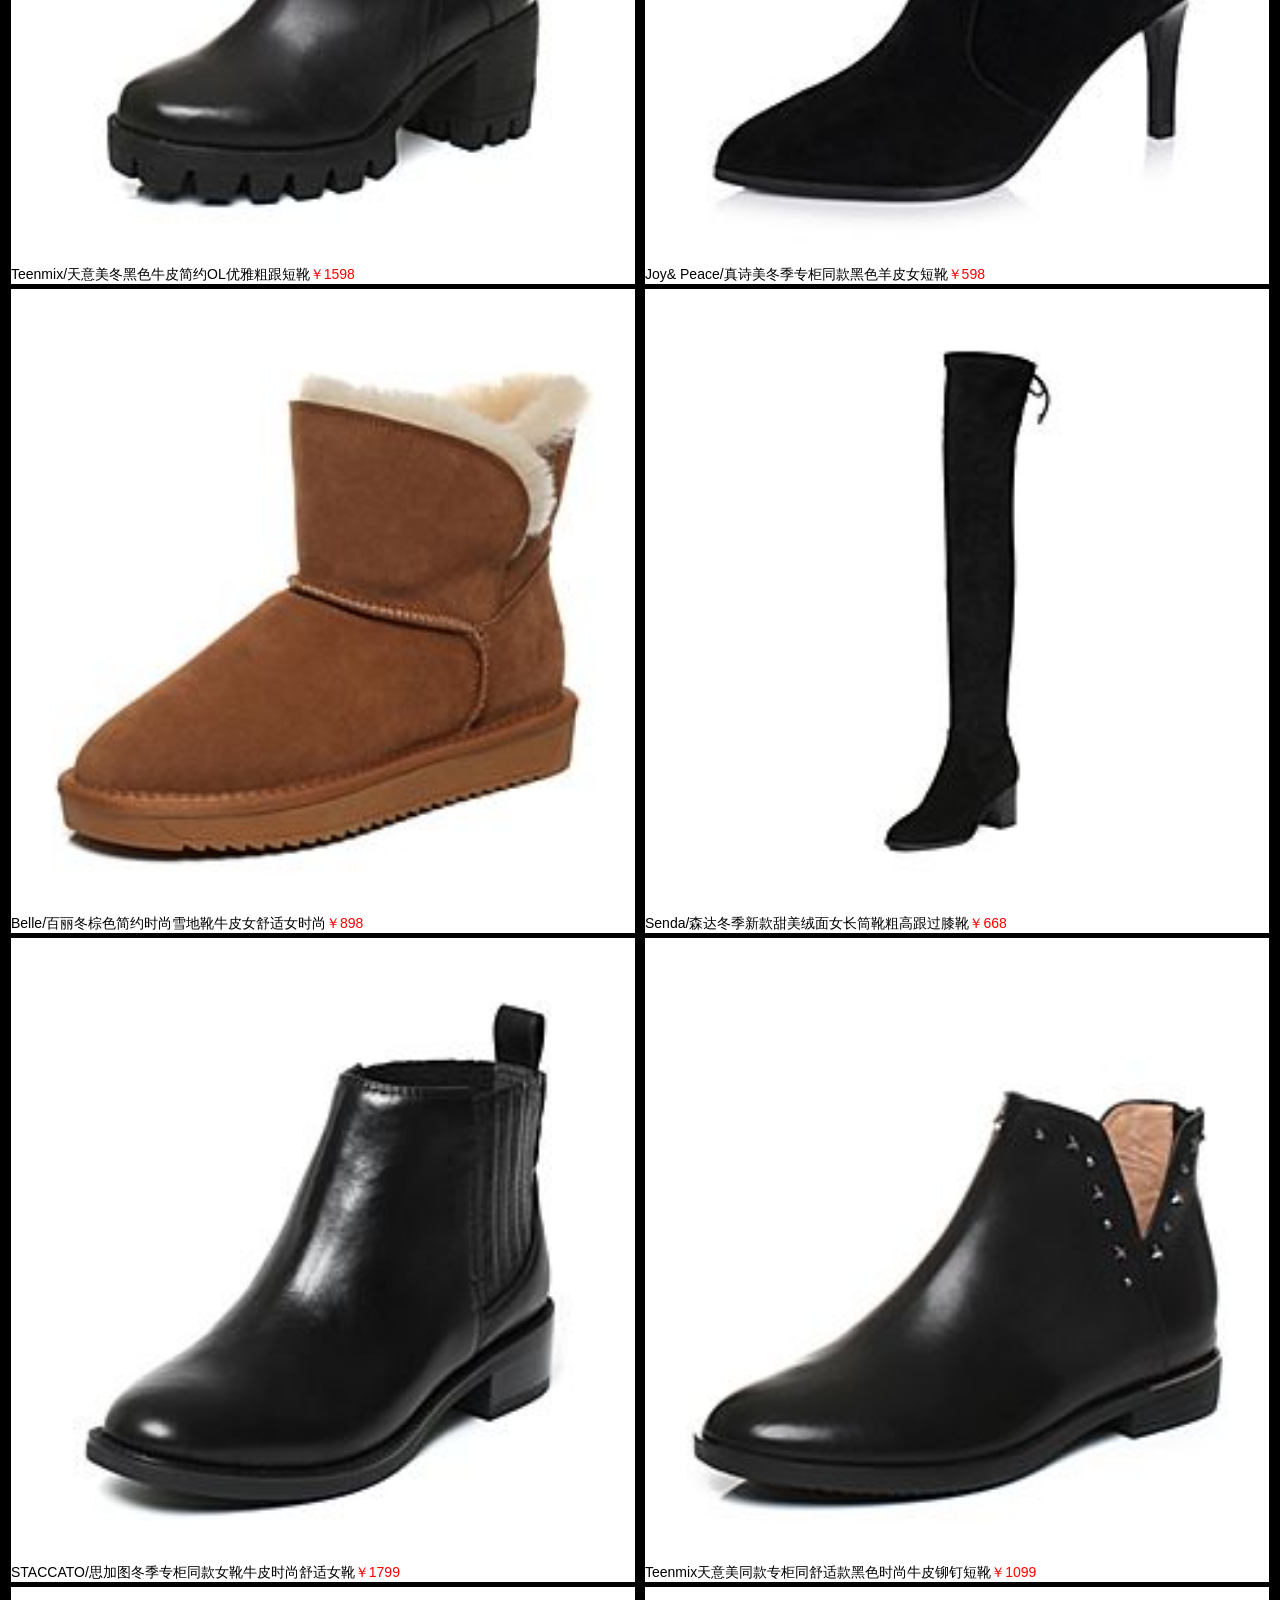
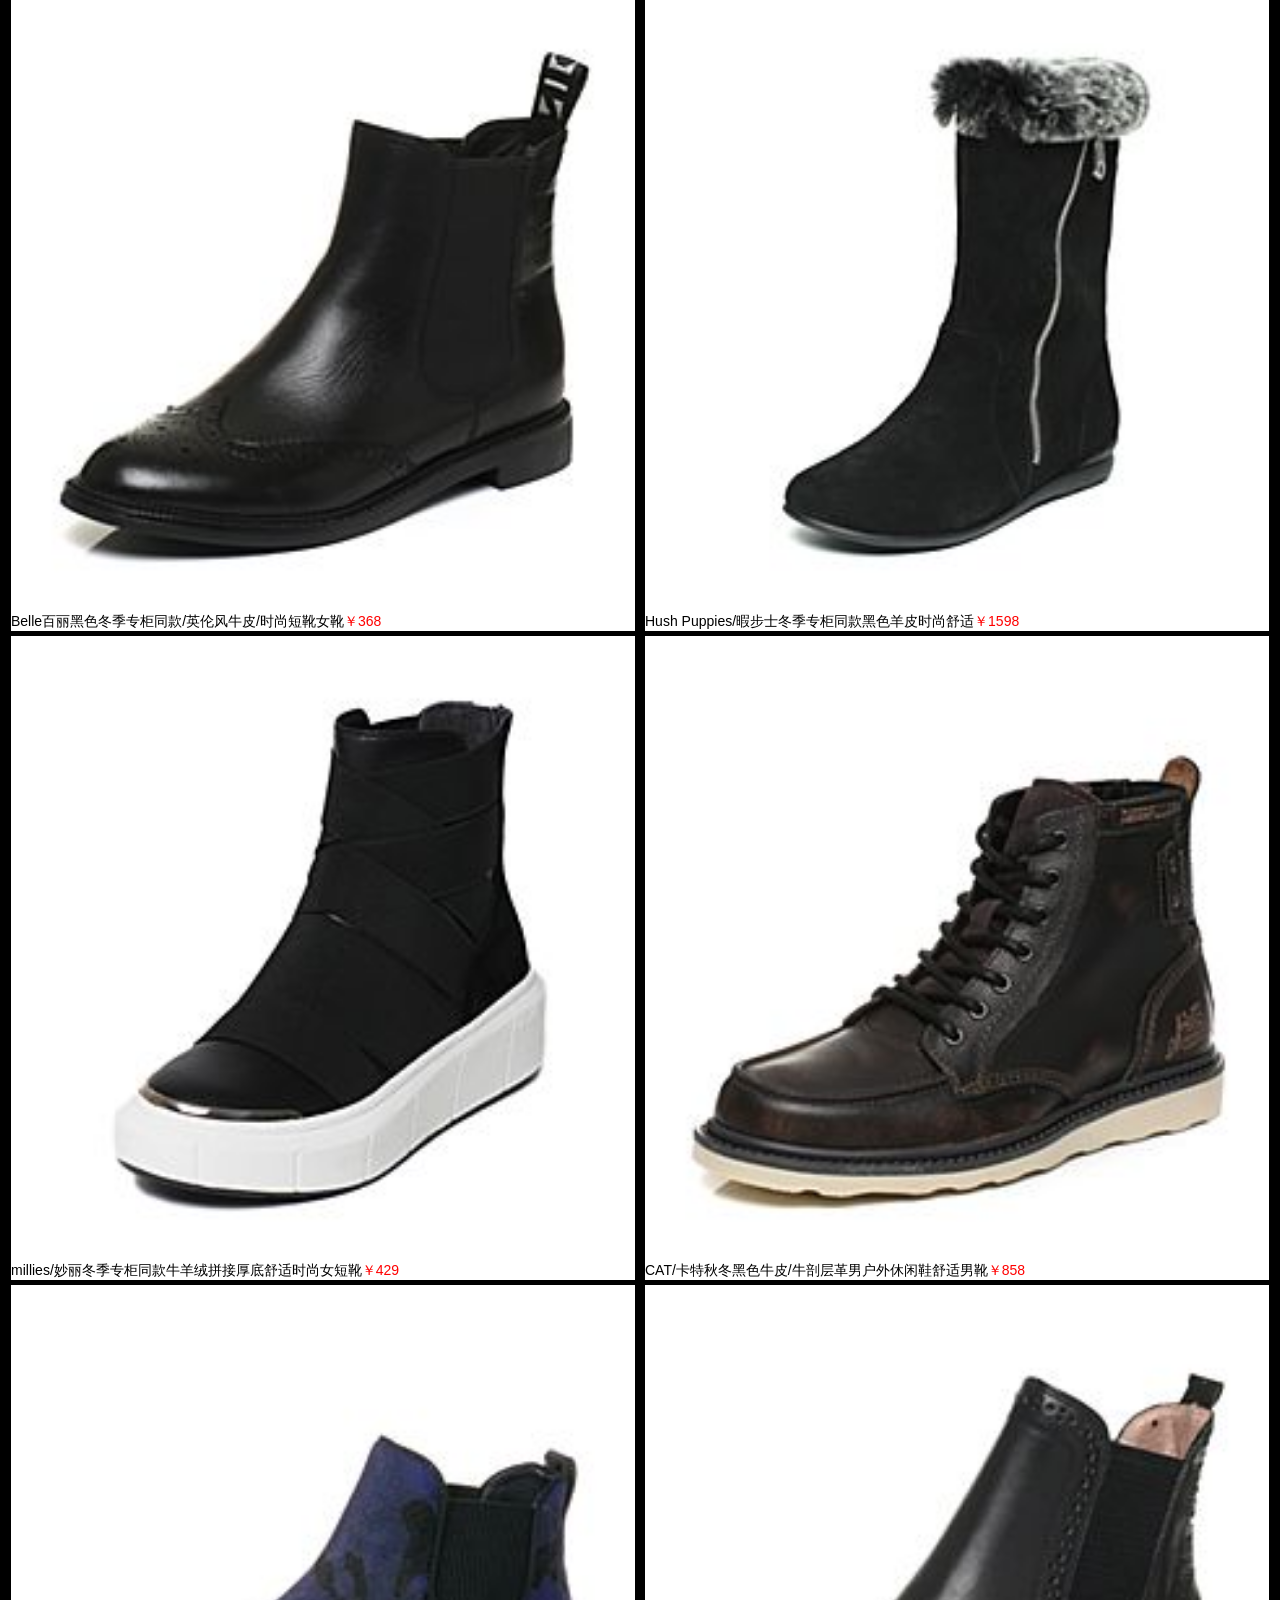
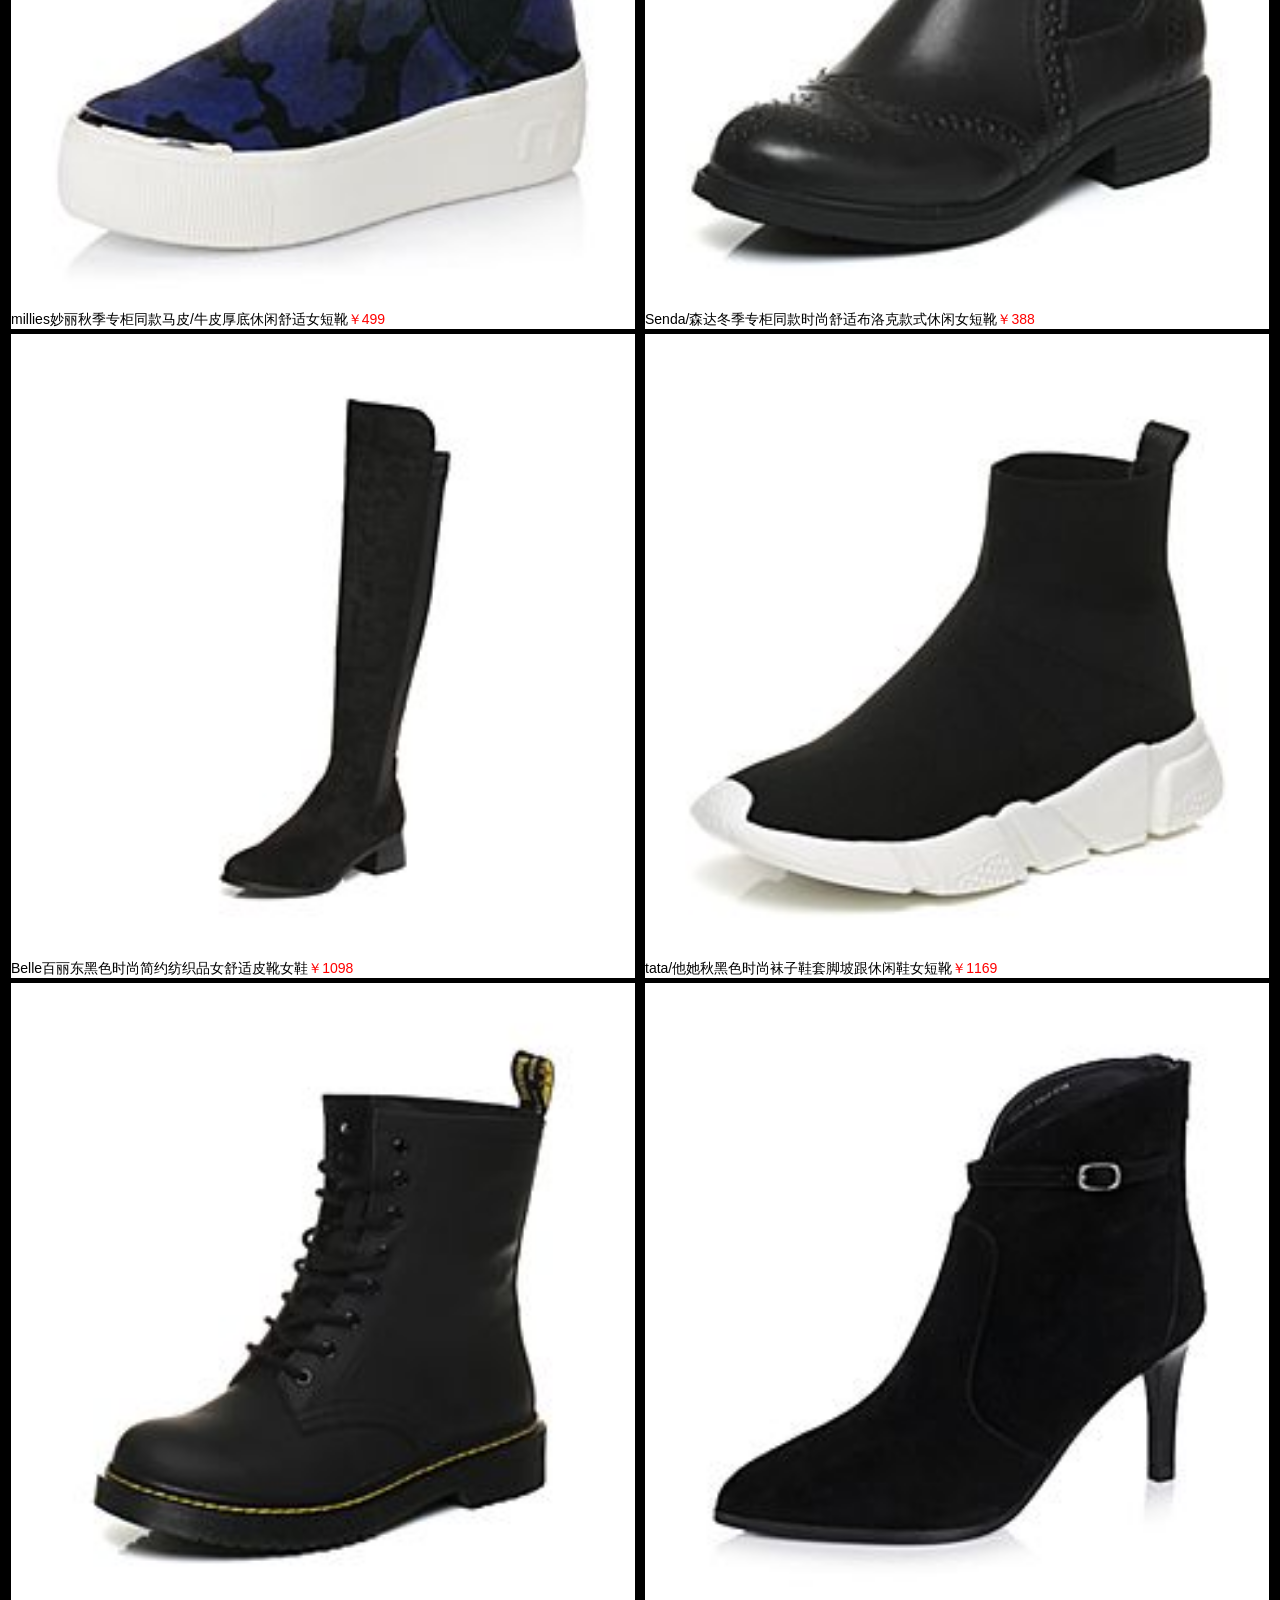
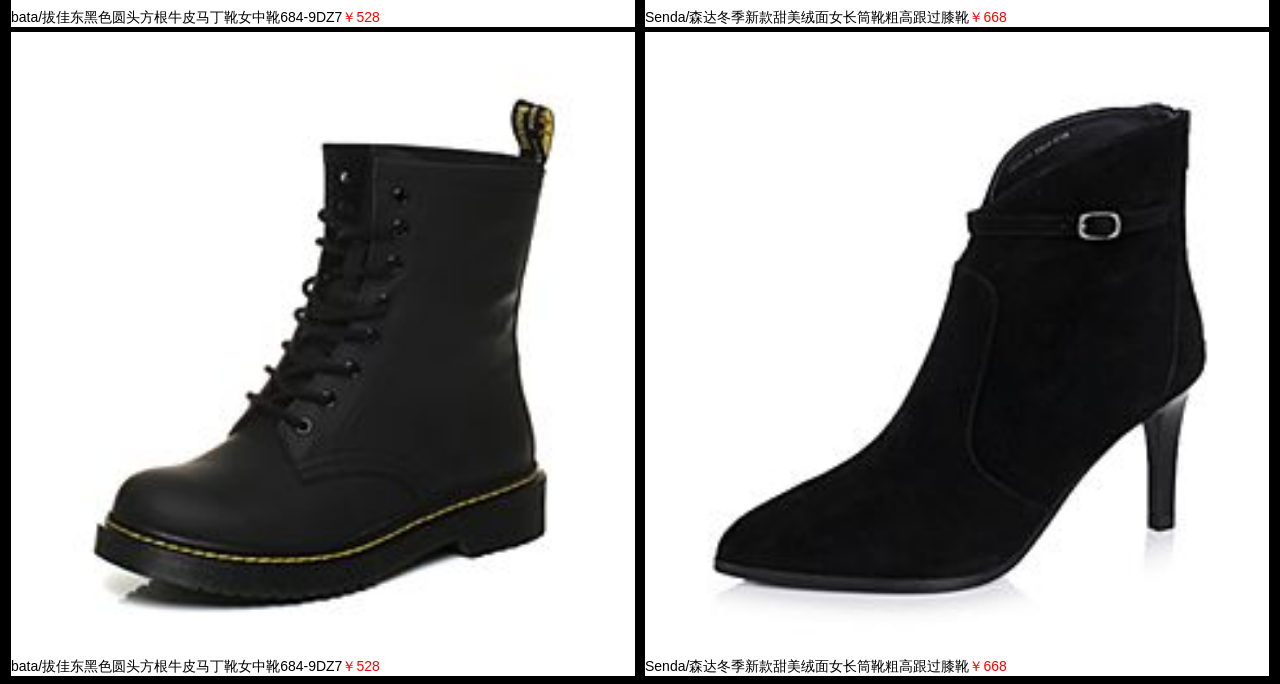
<file: 三期/答辩/offer.html>
<!DOCTYPE html>
<html lang="en">
<head>
    <meta charset="UTF-8">
    <title>Document</title>
    <meta name="viewport" content="width=device-width, user-scalable=no, initial-scale=1.0, maximum-scale=1.0, minimum-scale=1.0">
    <link rel="stylesheet" href="bootstrap-3.3.4-dist/css/bootstrap.css">
    <link rel="stylesheet" href="font-awesome-4.7.0/css/font-awesome.css">
    <link rel="stylesheet" href="css/swiper-4.2.6.min.css">
    <link rel="stylesheet" href="css/offer.css">
</head>
<body>
   
<!--    顶部定位导航栏-->
    <div class="search">
        <div class="left">
            <a href="sort.html"><img src="images/new-back.png" alt=""></a>
        </div>
        <div class="center">
            <p><a href="#">分享购</a></p>
        </div>
    </div>
<!--    顶部定位导航栏-->
<!--  登录样式-->
   <div class="banner">
       <div class="login">
           <div class="offer-login">
               <a href=""><img src="images/offer_big_icon.png" alt=""></a>
               <div class="offer-txt">
                    <p>您好，请登录</p>
               </div>
           </div>
           
       </div>
        <div class="tongao">
                <img src="images/offer_tonggao.jpg" alt="">
        </div>
   </div>
   <!--  登录样式-->
   
<!--   产品内容样式-->
    <div class="container-fuild">
       <div class="look">
            <div class="row">
                <div class="col-xs-12">
                    <img src="images/offer-look1.jpg" alt="">
                </div>
            </div>
            <div class="row">
                <div class="col-xs-4"><img src="images/offer-look2.jpg" alt=""></div>
                <div class="col-xs-4"><img src="images/offer-look3.jpg" alt=""></div>
                <div class="col-xs-4"><img src="images/offer-look4.jpg" alt=""></div>
            </div>
            <div class="row">
                <div class="col-xs-6"><img src="images/offer-look5.jpg" alt=""></div>
                <div class="col-xs-6"><img src="images/offer-look6.jpg" alt=""></div>
                <div class="col-xs-4"><img src="images/offer-look7.jpg" alt=""></div>
                <div class="col-xs-4"><img src="images/offer-look8.jpg" alt=""></div>
                <div class="col-xs-4"><img src="images/offer-look9.jpg" alt=""></div>
            </div>
        </div>
    </div>
   
<!--   产品内容样式-->
   
<!--   为您推荐样式-->
    <div class="goods">
        <div class="row">
            <div class="col-xs-6">
                <a href=""><img src="images/goods1.jpg" alt=""></a>
                <p>CAT/卡特秋季专柜同款舒适酒红色牛皮女户女靴<span>￥1938</span></p>
            </div>
            <div class="col-xs-6">
                <a href=""><img src="images/goods2.jpg" alt=""></a>
                <p>STACCATO/思加图冬季专柜同款黑色牛皮女靴<span>￥1999</span></p>
            </div>
            <div class="col-xs-6">
                <a href=""><img src="images/goods3.jpg" alt=""></a>
                <p>Teenmix/天意美冬黑色牛皮简约OL优雅粗跟短靴<span>￥1598</span></p>
            </div>
            <div class="col-xs-6">
                <a href=""><img src="images/goods4.jpg" alt=""></a>
                <p>Joy& Peace/真诗美冬季专柜同款黑色羊皮女短靴<span>￥598</span></p>
            </div>
            <div class="col-xs-6">
                <a href=""><img src="images/goods5.jpg" alt=""></a>
                <p>Belle/百丽冬棕色简约时尚雪地靴牛皮女舒适女时尚<span>￥898</span></p>
            </div>
            <div class="col-xs-6">
                <a href=""><img src="images/goods6.jpg" alt=""></a>
                <p>Senda/森达冬季新款甜美绒面女长筒靴粗高跟过膝靴<span>￥668</span></p>
            </div>
            <div class="col-xs-6">
                <a href=""><img src="images/goods7.jpg" alt=""></a>
                <p>STACCATO/思加图冬季专柜同款女靴牛皮时尚舒适女靴<span>￥1799</span></p>
            </div>
            <div class="col-xs-6">
                <a href=""><img src="images/goods8.jpg" alt=""></a>
                <p>Teenmix天意美同款专柜同舒适款黑色时尚牛皮铆钉短靴<span>￥1099</span></p>
            </div>
            <div class="col-xs-6">
                <a href=""><img src="images/goods9.jpg" alt=""></a>
                <p>Belle百丽黑色冬季专柜同款/英伦风牛皮/时尚短靴女靴<span>￥368</span></p>
            </div>
            <div class="col-xs-6">
                <a href=""><img src="images/goods10.jpg" alt=""></a>
                <p>Hush Puppies/暇步士冬季专柜同款黑色羊皮时尚舒适<span>￥1598</span></p>
            </div>
            <div class="col-xs-6">
                <a href=""><img src="images/goods11.jpg" alt=""></a>
                <p>millies/妙丽冬季专柜同款牛羊绒拼接厚底舒适时尚女短靴<span>￥429</span></p>
            </div>
            <div class="col-xs-6">
                <a href=""><img src="images/goods12.jpg" alt=""></a>
                <p>CAT/卡特秋冬黑色牛皮/牛剖层革男户外休闲鞋舒适男靴<span>￥858</span></p>
            </div>
            <div class="col-xs-6">
                <a href=""><img src="images/goods13.jpg" alt=""></a>
                <p>millies妙丽秋季专柜同款马皮/牛皮厚底休闲舒适女短靴<span>￥499</span></p>
            </div>
            <div class="col-xs-6">
                <a href=""><img src="images/goods14.jpg" alt=""></a>
                <p>Senda/森达冬季专柜同款时尚舒适布洛克款式休闲女短靴<span>￥388</span></p>
            </div>
            <div class="col-xs-6">
                <a href=""><img src="images/goods15.jpg" alt=""></a>
                <p>Belle百丽东黑色时尚简约纺织品女舒适皮靴女鞋<span>￥1098</span></p>
            </div>
            <div class="col-xs-6">
                <a href=""><img src="images/goods16.jpg" alt=""></a>
                <p>tata/他她秋黑色时尚袜子鞋套脚坡跟休闲鞋女短靴<span>￥1169</span></p>
            </div>
           
            <div class="col-xs-6">
                <a href=""><img src="images/goods19.jpg" alt=""></a>
                <p>bata/拔佳东黑色圆头方根牛皮马丁靴女中靴684-9DZ7<span>￥528</span></p>
            </div>
            <div class="col-xs-6">
                <a href=""><img src="images/goods4.jpg" alt=""></a>
                <p>Senda/森达冬季新款甜美绒面女长筒靴粗高跟过膝靴<span>￥668</span></p>
            </div>
            <div class="col-xs-6">
                <a href=""><img src="images/goods19.jpg" alt=""></a>
                <p>bata/拔佳东黑色圆头方根牛皮马丁靴女中靴684-9DZ7<span>￥528</span></p>
            </div>
            <div class="col-xs-6">
                <a href=""><img src="images/goods4.jpg" alt=""></a>
                <p>Senda/森达冬季新款甜美绒面女长筒靴粗高跟过膝靴<span>￥668</span></p>
            </div>
        </div>
    </div>
    <!--   为您推荐样式-->
    
    
    <div class="footer-top"></div>
    
    
    <script src="js/jquery-1.11.1.min.js"></script>
    <script src="js/swiper-4.2.6.min.js"></script>
    <script src="js/vue.js"></script>
    <script src="js/script.js"></script>
</body>
</html>
</file>
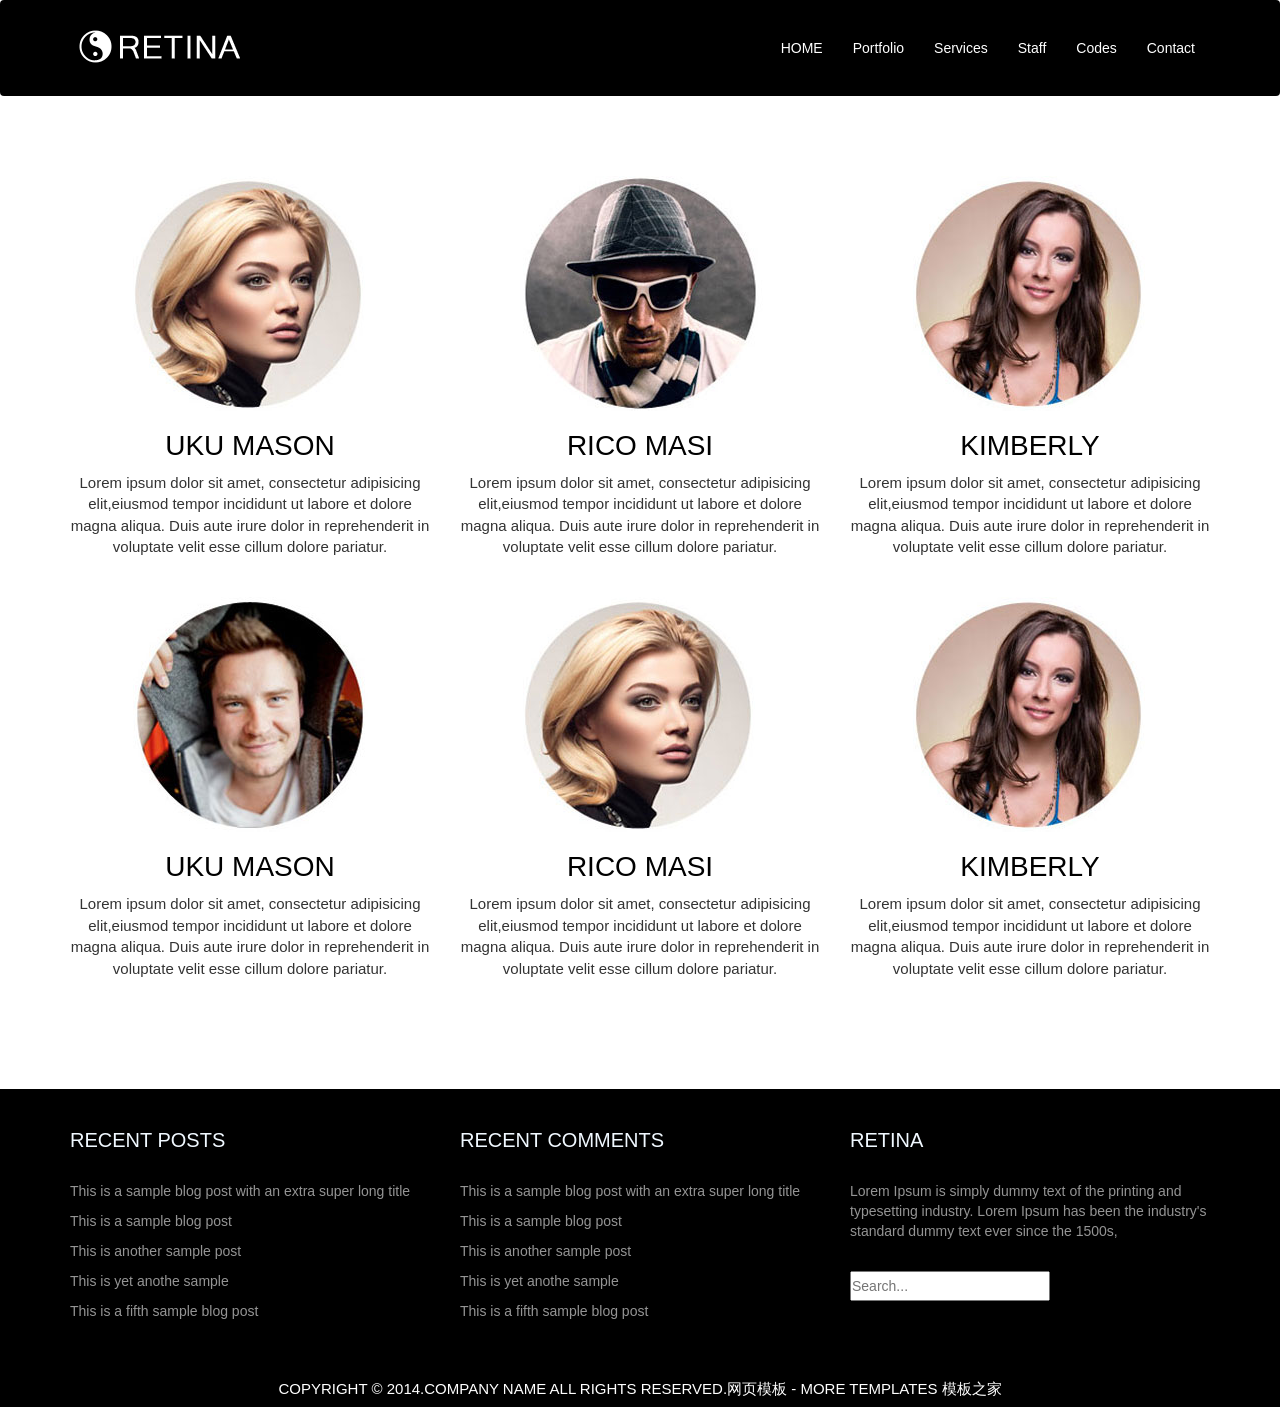
<file: 三期/答辩2/portfolio.html>
<!DOCTYPE html>
<html lang="en">
<head>
    <meta charset="UTF-8">
    <title>Document</title>
    <meta name="viewport" content="width=device-width, user-scalable=no, initial-scale=1.0, maximum-scale=1.0, minimum-scale=1.0">
    <link rel="stylesheet" href="bootstrap-3.3.4-dist/css/bootstrap.css">
    <link rel="stylesheet" href="css/swiper-4.2.6.min.css">
    <link rel="stylesheet" href="css/portfolio.css">
</head>
<body>

<!--导航开始-->
<nav class="navbar navbar-default">
  <div class="container">
    <!-- Brand and toggle get grouped for better mobile display -->
    <div class="navbar-header">
      <button type="button" class="navbar-toggle collapsed" data-toggle="collapse" data-target="#bs-example-navbar-collapse-1">
        <span class="sr-only">Toggle navigation</span>
        <span class="icon-bar"></span>
        <span class="icon-bar"></span>
        <span class="icon-bar"></span>
      </button>
      <a class="navbar-brand" href="#"><img src="img/logo.png" alt=""></a>
    </div>

    <!-- Collect the nav links, forms, and other content for toggling -->
    <div class="collapse navbar-collapse" id="bs-example-navbar-collapse-1">
     
      <ul class="nav navbar-nav navbar-right">
        <li><a href="index.html">HOME</a></li>
        <li><a href="portfolio.html">Portfolio</a></li> 
        <li><a href="Services.html">Services</a></li>
        <li><a href="#">Staff</a></li>
        <li><a href="#">Codes</a></li>
        <li><a href="#">Contact</a></li>
        
      </ul>
    </div><!-- /.navbar-collapse -->
  </div><!-- /.container-fluid -->
</nav>
<!--导航结束-->

<!--内容介绍开始-->
<div class="container">
    <div class="pro">
        <div class="row">
            <div class="col-md-4">
                <img src="img/pro1.jpg" alt="">
                <h3><a href="">UKU MASON</a></h3>
                <p>Lorem ipsum dolor sit amet, consectetur adipisicing elit,eiusmod tempor incididunt ut labore et dolore magna aliqua. Duis aute irure dolor in reprehenderit in voluptate velit esse cillum dolore pariatur.</p>
            </div>
            <div class="col-md-4">
                <img src="img/pro2.jpg" alt="">
                <h3><a href="">RICO MASI</a></h3>
                <p>Lorem ipsum dolor sit amet, consectetur adipisicing elit,eiusmod tempor incididunt ut labore et dolore magna aliqua. Duis aute irure dolor in reprehenderit in voluptate velit esse cillum dolore pariatur.</p>
            </div>
            <div class="col-md-4">
                <img src="img/pro3.jpg" alt="">
                <h3><a href="">KIMBERLY </a></h3>
                <p>Lorem ipsum dolor sit amet, consectetur adipisicing elit,eiusmod tempor incididunt ut labore et dolore magna aliqua. Duis aute irure dolor in reprehenderit in voluptate velit esse cillum dolore pariatur.</p>
            </div>
            <div class="col-md-4">
                <img src="img/pro4.jpg" alt="">
                <h3><a href="">UKU MASON</a></h3>
                <p>Lorem ipsum dolor sit amet, consectetur adipisicing elit,eiusmod tempor incididunt ut labore et dolore magna aliqua. Duis aute irure dolor in reprehenderit in voluptate velit esse cillum dolore pariatur.</p>
            </div>
            <div class="col-md-4">
                <img src="img/pro5.jpg" alt="">
                <h3><a href="">RICO MASI</a></h3>
                <p>Lorem ipsum dolor sit amet, consectetur adipisicing elit,eiusmod tempor incididunt ut labore et dolore magna aliqua. Duis aute irure dolor in reprehenderit in voluptate velit esse cillum dolore pariatur.</p>
            </div>
            <div class="col-md-4">
                <img src="img/pro6.jpg" alt="">
                <h3><a href="">KIMBERLY </a></h3>
                <p>Lorem ipsum dolor sit amet, consectetur adipisicing elit,eiusmod tempor incididunt ut labore et dolore magna aliqua. Duis aute irure dolor in reprehenderit in voluptate velit esse cillum dolore pariatur.</p>
            </div>
        </div>
    </div>
</div>

<!--内容介绍结束-->

<!--footer开始-->
<div class="footer">
    <div class="container">
        <div class="row">
            <div class="col-md-4">
               <h4>RECENT POSTS</h4>
                <p>This is a sample blog post with an extra super long title</p>
                <p>This is a sample blog post</p>
                <p>This is another sample post</p>
                <p>This is yet anothe sample</p>
                <p>This is a fifth sample blog post</p>
            </div>
            <div class="col-md-4">
                <h4>RECENT COMMENTS</h4>
                <p>This is a sample blog post with an extra super long title</p>
                <p>This is a sample blog post</p>
                <p>This is another sample post</p>
                <p>This is yet anothe sample</p>
                <p>This is a fifth sample blog post</p>
            </div>
            <div class="col-md-4">
                <h4>RETINA</h4>
                <p>Lorem Ipsum is simply dummy text of the printing and typesetting industry. Lorem Ipsum has been the industry's standard dummy text ever since the 1500s,</p>
                <input type="text" placeholder="Search...">
            </div>
        </div>
        <h3>COPYRIGHT © 2014.COMPANY NAME ALL RIGHTS RESERVED.网页模板 - MORE TEMPLATES 模板之家</h3>
    </div>
</div>
<!--footer结束-->



<script src="js/jquery-1.11.1.min.js"></script>
<script src="bootstrap-3.3.4-dist/js/bootstrap.min.js"></script>
<script src="js/swiper-4.2.6.min.js"></script>
<script src="js/script.js"></script>
</body>
</html>
</file>
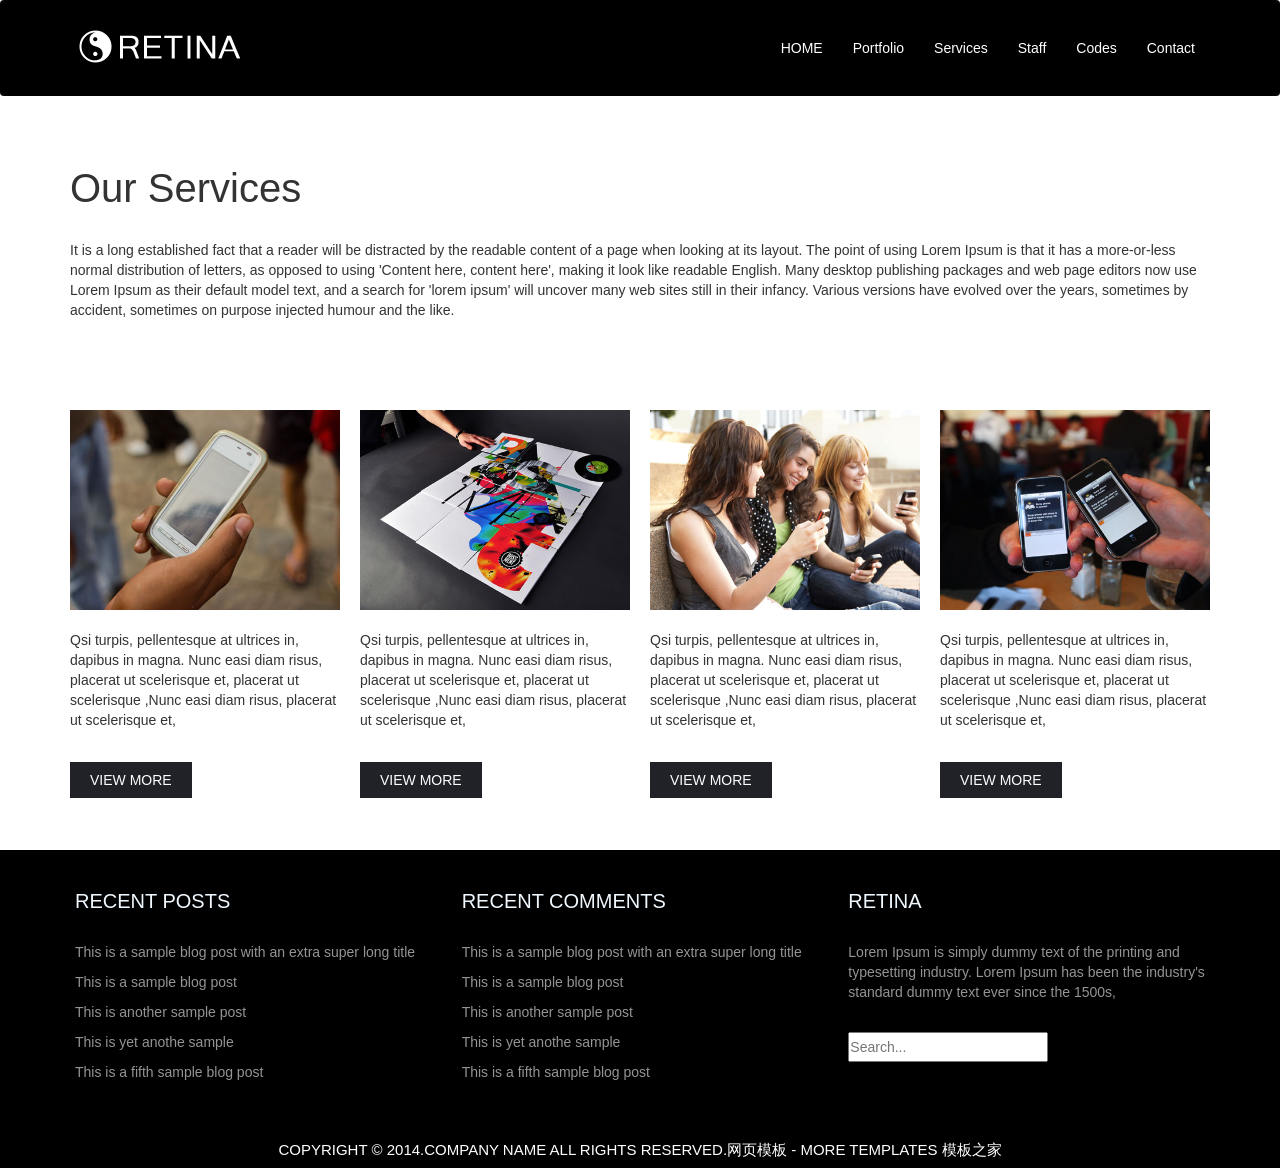
<file: 三期/答辩2/Services.html>
<!DOCTYPE html>
<html lang="en">
<head>
    <meta charset="UTF-8">
    <title>Document</title>
    <meta name="viewport" content="width=device-width, user-scalable=no, initial-scale=1.0, maximum-scale=1.0, minimum-scale=1.0">
    <link rel="stylesheet" href="bootstrap-3.3.4-dist/css/bootstrap.css">
    <link rel="stylesheet" href="css/swiper-4.2.6.min.css">
    <link rel="stylesheet" href="css/services.css">
</head>
<body>
    <!--导航开始-->
<nav class="navbar navbar-default">
  <div class="container">
    <!-- Brand and toggle get grouped for better mobile display -->
    <div class="navbar-header">
      <button type="button" class="navbar-toggle collapsed" data-toggle="collapse" data-target="#bs-example-navbar-collapse-1">
        <span class="sr-only">Toggle navigation</span>
        <span class="icon-bar"></span>
        <span class="icon-bar"></span>
        <span class="icon-bar"></span>
      </button>
      <a class="navbar-brand" href="#"><img src="img/logo.png" alt=""></a>
    </div>

    <!-- Collect the nav links, forms, and other content for toggling -->
    <div class="collapse navbar-collapse" id="bs-example-navbar-collapse-1">
     
      <ul class="nav navbar-nav navbar-right">
        <li><a href="index.html">HOME</a></li>
        <li><a href="portfolio.html">Portfolio</a></li> 
        <li><a href="Services.html">Services</a></li>
        <li><a href="#">Staff</a></li>
        <li><a href="#">Codes</a></li>
        <li><a href="#">Contact</a></li>
        
      </ul>
    </div><!-- /.navbar-collapse -->
  </div><!-- /.container-fluid -->
</nav>
<!--导航结束-->


<!--内容-->
<div class="container">
    <div class="ser">
        <h1>Our Services</h1>
        <p>It is a long established fact that a reader will be distracted by the readable content of a page when looking at its layout. The point of using Lorem Ipsum is that it has a more-or-less normal distribution of letters, as opposed to using 'Content here, content here', making it look like readable English. Many desktop publishing packages and web page editors now use Lorem Ipsum as their default model text, and a search for 'lorem ipsum' will uncover many web sites still in their infancy. Various versions have evolved over the years, sometimes by accident, sometimes on purpose injected humour and the like.</p>
        <div class="row">
            <div class="col-md-3">
                <img src="img/ser_pic1.jpg" alt="">
                <p>Qsi turpis, pellentesque at ultrices in, dapibus in magna. Nunc easi diam risus, placerat ut scelerisque et, placerat ut scelerisque ,Nunc easi diam risus, placerat ut scelerisque et,</p>
                <a href="#">VIEW MORE</a>
            </div>
            <div class="col-md-3">
                <img src="img/ser_pic2.jpg" alt="">
                <p>Qsi turpis, pellentesque at ultrices in, dapibus in magna. Nunc easi diam risus, placerat ut scelerisque et, placerat ut scelerisque ,Nunc easi diam risus, placerat ut scelerisque et,</p>
                <a href="#">VIEW MORE</a>
            </div>
            <div class="col-md-3">
                <img src="img/ser_pic3.jpg" alt="">
                <p>Qsi turpis, pellentesque at ultrices in, dapibus in magna. Nunc easi diam risus, placerat ut scelerisque et, placerat ut scelerisque ,Nunc easi diam risus, placerat ut scelerisque et,</p>
                <a href="#">VIEW MORE</a>
            </div>
            <div class="col-md-3">
                <img src="img/ser_pic4.jpg" alt="">
                <p>Qsi turpis, pellentesque at ultrices in, dapibus in magna. Nunc easi diam risus, placerat ut scelerisque et, placerat ut scelerisque ,Nunc easi diam risus, placerat ut scelerisque et,</p>
                <a href="#">VIEW MORE</a>
            </div>
        </div>
    </div>
</div>
<!--内容-->
 <!--footer开始-->
<div class="footer">
    <div class="container">
        <div class="row">
            <div class="col-md-4">
               <h4>RECENT POSTS</h4>
                <p>This is a sample blog post with an extra super long title</p>
                <p>This is a sample blog post</p>
                <p>This is another sample post</p>
                <p>This is yet anothe sample</p>
                <p>This is a fifth sample blog post</p>
            </div>
            <div class="col-md-4">
                <h4>RECENT COMMENTS</h4>
                <p>This is a sample blog post with an extra super long title</p>
                <p>This is a sample blog post</p>
                <p>This is another sample post</p>
                <p>This is yet anothe sample</p>
                <p>This is a fifth sample blog post</p>
            </div>
            <div class="col-md-4">
                <h4>RETINA</h4>
                <p>Lorem Ipsum is simply dummy text of the printing and typesetting industry. Lorem Ipsum has been the industry's standard dummy text ever since the 1500s,</p>
                <input type="text" placeholder="Search...">
            </div>
        </div>
        <h3>COPYRIGHT © 2014.COMPANY NAME ALL RIGHTS RESERVED.网页模板 - MORE TEMPLATES 模板之家</h3>
    </div>
</div>
<!--footer结束-->
  
           
    
    
    
    
<script src="js/jquery-1.11.1.min.js"></script>
<script src="bootstrap-3.3.4-dist/js/bootstrap.min.js"></script>
<script src="js/swiper-4.2.6.min.js"></script>
<script src="js/script.js"></script>
</body>
</html>
</file>
<file: gui -2/css/style.css>
*{
    margin: 0;
    padding: 0;
    box-sizing: border-box;
}
.header{
    height: 100px;
    background-color: cornflowerblue;
}
.banner{
    height: 100px;
    background-color: burlywood;
}
.footer{
    height: 100px;
    background-color: cadetblue;
}
</file>
<file: gui/css/style.css>
*{
    margin: 0;
    padding: 0;
    box-sizing: border-box;
}
.header{
    height: 100px;
    background-color: cornflowerblue;
}
.banner{
    height: 100px;
    background-color: burlywood;
}
.footer{
    height: 100px;
    background-color: cadetblue;
}
</file>
<file: 三期/答辩/css/style.css>
*{
    margin: 0;
    padding: 0;
}
body{
    margin-bottom: 100px;
    background: #eeeeee;
}

.ad::after{
    content: "";
    clear: both;
    display: table;
}
.ad{
    background: #000;
    height: 53px;
}
.ad img{
    width: 40px;
}
.ad a{
    font-size: 25px;
    color: #fff;
    margin-right: 40px;
    margin-left: 10px;
}
.ad div{
    float: left;
    color: aliceblue;
    padding: 10px 0px;
}
.ad div:nth-of-type(1){
    width: 40%;
    padding-top: 7px;
}
.ad div:nth-of-type(2){
    width: 30%;
}
.ad div:nth-of-type(3){
    width: 30%;
    background: #fff;
    color: red;
    text-align: center;
    border-radius: 10px;
    margin-top: 7px;
    padding: 7px;
}


/*----搜索栏--*/
.search{
    background: -webkit-linear-gradient(rgba(0, 0, 0, 0.69), rgba(0, 0, 0, 0));
    background: -o-linear-gradient(rgba(0, 0, 0, 0.69), rgba(0, 0, 0, 0));
    background: linear-gradient(rgba(0, 0, 0, 0.69), rgba(0, 0, 0, 0));
/*    background-color: #5e3442;*/
/*    height: 100px;*/
    position: fixed;
    width: 100%;
    padding-top: 12px;
    padding-bottom: 12px;
    z-index: 200;
    transition:2s;
}
.search::after{
    content: "";
    display: table;
    clear: both;
}
.search div{
    float: left;
    color: #fff;
}
.search .left,.search .right{
    width: 20%;
    text-align: center;
}

.search .left span,.search .right span{
    display: block;
    font-size: 12px;
    
}
.search .left i,.search .right i{
    font-size: 25px;
    color: aliceblue;
}
.search .left p a{
    color: aliceblue;
    font-size: 20px;
        
}
.search .center{
    width: 60%;
}

.search .center input{
    width: 100%;
    height: 36px;
    border-radius: 25px;
/*    border: 0;*/
    padding: 0px 32px;
    outline: none;
    color: black;
}
.search .center{
    position: relative;
}
.search .center .fa-search{
    color: #9b9b9b;
    position: absolute;
    top: 10px;
    left: 10px;
    font-size: 18px;
}
.search .center .fa-microphone{
    color: #9b9b9b;
    position: absolute;
    top: 10px;
    right: 15px;
    font-size: 18px;
}





.swiper-wrapper img{
    width: 100%;
}

/*----搜索栏--*/


/*导航样式*/
nav ul::after{
    content: "";
    clear: both;
    display: table;
}
nav li{
    float: left;
    list-style: none;
    width: 20%;
}
nav .fa{
    font-size: 25px;
}
nav span{
    font-size: 14px;
    display: block;
}
nav a{
    text-decoration: none;
    color: #5d5f6a;
}
nav a:hover,
nav .active a{
    color: #ff0000;
}
nav{
    text-align: center;
}
nav ul{
    position: fixed;
/*    right: 0;*/
    bottom: 0px;
    left:0;
    width: 100%;
/*    height: 55px;*/
    z-index: 100;
    background-color: #fff;
    margin-bottom: 0px;
}

.container {
     padding-right: 0px; 
     padding-left: 0px; 
    margin-right: auto;
    margin-left: auto;
}
/*导航样式*/


/*产品图片样式*/
.plus img,
.qiang img,
.top img,
.linkre img,
.nike img,
.newsflash img,
.consult img,
.oneday img,
.landing img,
.game img,
.savemoney img,
.time img,
.necessary img,
.shoes img,
.ride img,
.sandals img,
nav ul li img{
    width: 100%;
}
.shoes{
    text-align: center;
}
.shoes img{
    padding-left: 3px;
}
.shoes p a{
    color: red;
}
.col-xs-3,.col-xs-6,.col-xs-12,.col-xs-4{
    padding: 0;
}
.row{
    margin: 0;
}







.news{
    margin-top: 5px;
    background-color:#ffffff;
    border-radius: 25px;
    font-size: 12px;
    padding: 10px;
}
.news::after{
    content: "";
    display: table;
    clear: both;
}
.news .left{
    float: left;
    width: 16%;
}
.news .left img{
    width: 50px;
}
.news .center{
    float: left;
    width: 60%;
    height: 16px;
    overflow: hidden;
}

.news .center a{
    display: block;
    height: 16px;
    overflow: hidden;
    text-overflow: ellipsis;/*--规定当文本溢出包含元素时发生的事情。*/
    white-space: nowrap;                                                                                                                                                                                                                                                                                                                                                                                                                                                                                                                                                                                                                                                                                                                                                                                                                                                                                                                                                                                                                                                                                                                                                                                                                                                                                                                                                                                                                                                                                                                                                                                                                                                                                                                                                                                                                                                                                                                                                                                                                                                                                                                                                                                     

}
.news a{
    text-decoration: none;
    color: #1a1a1a;
}
.register::after,.client::after{
    clear: both;
    content: "";
    display: table;
}
.register a,.client a,.register,.client{
    float: left;
    font-size: 15px;
    color: black;
    padding-top: 20px;
}
.register a,.client a{
    padding-left: 15px;
}
.client{
    margin-bottom: 40px;
}
.register{
    width: 40%;
}
.client{
    width: 60%;
}
.website {
    text-align: center;
    color: gray;
}



/*产品图片样式*/


.footer-top{
    background: url(../images/footer-top.png);
    width: 50px;
    height: 55px;
    background-size: cover;
    display: inline-block;
    position: fixed;
    bottom: 75px;
    right: -10px;
/*    z-index: 50;*/
    display: none;
    display: inline-block;
    left: 350px;
}

/*弹出广告部分样式*/
.get-out{
    position: fixed;
    width: 100%;
    height: 100%;
    background: rgba(0, 0, 0, 0.31);
    z-index: 100;
}
.get-out img{
    width: 100%;
}
.get-out .img{
    position: fixed;
    top: 50%;
    left: 50%;
    transform: translate(-50%,-50%);
}
.get-out p{
    padding: 5px;
    margin: 5px;
    float: left;
    font-size: 18px;
    background: #fff;
}
/*弹出广告部分样式*/
</file>
<file: 三期/答辩2/css/style.css>
*{
    margin: 0;
    padding: 0;
    font-family: Arial;
}
li{
    list-style: none;
}
a:hover{
    text-decoration: none;
}
/*导航*/
.navbar-default {
    background-color: #000;
    border: none;
}
.navbar{
    min-height: 95px;
}
.navbar-default .navbar-nav > li > a {
    color: #fff;
}
.navbar-nav > li > a {
    line-height: 66px;
}
.navbar-default .navbar-collapse, .navbar-default .navbar-form {
   border: none;
}
.navbar-default{
    margin-bottom: 0px;
}
/*导航*/


/*轮播*/
.swiper-wrapper .swiper-slide img{
    background-size: cover;
    width: 100%;
}

/*轮播*/


/*内容*/
.icon{
    text-align: center;
    padding-top: 50px;
}
.icon h2{
    font-size: 3em;
    font-weight: 600;
    margin-top: 30px;
}
.icon h2 a:hover{
    color: #febd17;
    transition: 1s;
}
.navbar-default .navbar-nav > li > a:hover, .navbar-default .navbar-nav > li > a:focus {
    color: #febd17;
    background-color: transparent;
}
.icon img{
    border-radius: 50%;
}
.icon p{
    font-size: 17px;
    margin-bottom: 100px;
}

/*内容*/
/*照片*/
.pic{
    background-image: url(../img/bg1.jpg);
    width: 100%;
    background-size:cover;
    text-align: center;
}
.col-xs-6,.col-md-3,.col-md-7,.col-md-5,.col-md-4{
    padding: 0;
}
.row{
    margin: 0;
}
.pic img{
   width: 100%;
    padding: 20px;
}

.pic h2{
    color: #fff;
    padding-top: 30px;
    font-size: 35px;
}
/*照片*/
/* 内容*/
.banner img{
    width: 100%;
}
.banner h1{
    font-size: 40px;
    padding-top: 40px;
}
.banner p{
    font-size: 30px;
    font-weight: 400;
    color: #77777f;
    padding-top: 10px;
    padding-bottom: 30px;
}
.banner a {
    background-color: #202227;
    color: aliceblue;
    padding-top: 10px;
    padding-bottom: 10px;
    padding-left: 20px;
    padding-right: 20px;
    font-size: 15px;
    margin-top: 20px;
}
@media screen and (max-width: 768px) {
    .banner p{
        font-size: 8px;
    }
    .banner h1{
        font-size: 18px;
    }
    .banner img{
        margin-top: 85px;
    }
}

.news{
    background:#4d3f3e;
    width: 100%;
    margin-top: 70px;
    padding: 30px;
}
.news img{
   margin-top: 20px;
}
.news h1 a,.news h4{
    color: #fff;
}
.news p{
    color: #c6c3c0;
}
@media screen and (max-width: 768px){
    .news img{
        width: 290px;
    }
}
@media screen and (max-width: 320px){
    .news img{
        width: 255px;
    }
}



.from{
    text-align: center;
    background: #f4f4f4;
}
.from h1{
    font-size:40px;
    margin-top: 0px;
    padding-top: 50px;
}
.from p{
    font-size: 20px;
    color: #a5a5a5;
    padding-bottom: 30px;
    margin-bottom: 0px;
}


.wants{
    background: #febd17;
    text-align: center;
}
.wants h1{
    color: #fff;
    padding: 50px;
    margin: 0;
}


/* 内容*/
/*<!--    footer开始  -->*/
.footer{
    background: #000;
}
@media screen and (max-width: 768px){
    .footer{
        text-align: center;
    }
}
.footer h4{
    color: aliceblue;
    font-size: 20px;
    padding-bottom: 20px;
    padding-top: 30px;
}
.footer p{
    color: #949494;
}
.footer input{
    width: 200px;
    height: 30px;
    margin-top: 20px;
}

.footer h3{
    font-size: 15px;
    color: #fff;
    text-align: center;
    padding-top: 30px;
}

/*<!--    footer结束  -->*/
</file>
<file: 三期/答辩/css/cart.css>
*{
    margin: 0;
    padding: 0;
}
li{
    list-style: none;
}
body{
    margin-bottom: 100px;
    background: #eeeeee;
}

/*定位顶部导航栏*/
.search{
    background-color: #f8f8f8;
    position: fixed;
    width: 100%;
    padding-top: 12px;
    padding-bottom: 3px;
    z-index: 200;
    transition:2s;
}
.search::after{
    content: "";
    display: table;
    clear: both;
}
.search div{
    float: left;
    color: #fff;
}
.search .left,.search .right{
    width: 20%;
    text-align: center;
}

.search .left span,.search .right span{
    display: block;
    font-size: 12px;
    
}
.search .left i,.search .right i{
    font-size: 25px;
    color: aliceblue;
}

.search .center{
    width: 60%;
    text-align: center;
}
.search .center p a{
    color: black;
    font-size: 17px;
}
.search .right p a{
    color: black;
    font-size: 14px;
}
.search .left a img,.search .right a img{
    color: black;
/*    padding-top: 5px;*/
    width: 20px;
    height: 31px;
}
.search .center input{
    width: 100%;
    height: 36px;
/*    border: 0;*/
    padding: 0px 32px;
    outline: none;
    color: black;
}
.search .center{
    position: relative;
}


.swiper-wrapper img{
    width: 100%;
}


/*定位顶部导航栏*/

/*定位底部导航*/
nav ul::after{
    content: "";
    clear: both;
    display: table;
}
nav {
    height: 60px;
}
nav li{
    float: left;
    list-style: none;
    width: 20%;
}
nav li img{
    width: 100%;
}
nav .fa{
    font-size: 25px;
}
nav span{
    font-size: 14px;
    display: block;
}
nav a{
    text-decoration: none;
    color: #5d5f6a;
}
nav a:hover,
nav .active a{
    color: #ff0000;
}
nav{
    text-align: center;
}
nav ul{
    position: fixed;
    right: 0;
    bottom: 0px;
    left:0;
    width: 100%;
    z-index: 100;
    background-color: #fff;
    margin-bottom: 0px;
}

.container {
     padding-right: 0px; 
     padding-left: 0px; 
    margin-right: auto;
    margin-left: auto;
}

/*定位底部导航*/


/*购物车*/
/*购物车*/
.car{
    text-align: center;
}
.car p a{
    color: grey;
    font-size: 15px;
}
.car img{
   width: 25%;
    padding-top: 120px;
    padding-bottom: 10px;
}

/*购物车*/

/*新品推荐*/
.col-xs-12,.col-xs-4,.col-xs-6{
    padding: 0;
}
.row{
    margin: 0px;
}
.goods h3{
    margin-top: 140px;
    background: #fff;
    padding: 15px;
    color: gray;
    text-align: center;
    font-size: 18px;
}
.goods{
/*    background: #000;*/
    padding: 3px 3px;
}
.goods .col-xs-6{
    padding-left: 5px;
    padding-right: 5px;
    padding-top: 5px;

}
.goods .row{
    margin-left: -2px;
    margin-right: -2px;
}
.goods img{
    width: 100%;
}
.goods>div{
    padding: 5px;
}
.goods p{
    color: black;
    margin-bottom: 0px;
    background:#fff;
}
.goods span{
    color: red;
    background:#fff;
}
.goods h4{
    text-align: center;
    background: #fff;
    padding: 10px;
    color: #8a8a8a;
    margin-top: 70px;
}


/*新品推荐*/



.footer-top{
    background: url(../images/footer-top.png);
    width: 50px;
    height: 55px;
    background-size: cover;
    display: inline-block;
    position: fixed;
    bottom: 75px;
    right: -10px;
/*    z-index: 50;*/
    display: none;
    display: inline-block;
    left: 325px;
}
</file>
<file: 三期/答辩/css/my.css>
*{
    margin: 0;
    padding: 0;
}
li{
    list-style: none;
}
body{
    margin-bottom: 100px;
    background: #fff;
}


/*顶部导航栏*/
.search{
    background-color: #f8f8f8;
    position: fixed;
    width: 100%;
    padding-top: 12px;
    padding-bottom: 3px;
    z-index: 200;
    transition:2s;
}
.search::after{
    content: "";
    display: table;
    clear: both;
}
.search div{
    float: left;
    color: #fff;
}
.search .left,.search .right{
    width: 20%;
    text-align: center;
}

.search .left span,.search .right span{
    display: block;
    font-size: 12px;
    
}
.search .left i,.search .right i{
    font-size: 25px;
    color: aliceblue;
}

.search .center{
    width: 60%;
    text-align: center;
}
.search .center p a{
    color: black;
    font-size: 17px;
}
.search .right p a{
    color: black;
    font-size: 14px;
}
.search .left a img,.search .right a img{
    color: black;
/*    padding-top: 5px;*/
    width: 20px;
    height: 31px;
}
.search .center input{
    width: 100%;
    height: 36px;
/*    border: 0;*/
    padding: 0px 32px;
    outline: none;
    color: black;
}
.search .center{
    position: relative;
}


/*顶部导航栏*/

/*底部定位导航*/
nav ul::after{
    content: "";
    clear: both;
    display: table;
}
nav {
    height: 60px;
}
nav li{
    float: left;
    list-style: none;
    width: 20%;
}
nav li img{
    width: 100%;
}
nav .fa{
    font-size: 25px;
}
nav span{
    font-size: 14px;
    display: block;
}
nav a{
    text-decoration: none;
    color: #5d5f6a;
}
nav a:hover,
nav .active a{
    color: #ff0000;
}
nav{
    text-align: center;
}
nav ul{
    position: fixed;
    right: 0;
    bottom: 0px;
    left:0;
    width: 100%;
    z-index: 100;
    background-color: #fff;
    margin-bottom: 0px;
}

.container {
     padding-right: 0px; 
     padding-left: 0px; 
    margin-right: auto;
    margin-left: auto;
}

/*底部定位导航*/

/*登录样式*/
.signin ul::after{
    display: table;
    clear: both;
    content: "";
}
.signin ul li{
    float: left;
    width: 50%;
    text-align: center;
    padding-top: 20px;
    font-size: 16px;
/*    color: */
}
.signin .in1{
    color: red;
    border-bottom: 2px red solid;
}

.biginput1,.biginput2{
    padding-top: 10px;
    border-bottom: 1px #ccc solid;
    border-width: 100%;
}
.biginput1 .input1{
    width: 70%;
    border: none;
    padding:10px;
    color: #ccc;
    outline: none;
}
.biginput1 .input2{
    border: none;
}
.biginput1 a{
    width: 30%;
    border-left: 1px #ccc solid;
    padding-left: 10px;
    color: black;
}
.biginput2 .input2{
    border: none;
    height: 35px;
    padding-left: 8px;
    outline: none;
}
.button{
    text-align: center;
}
.button h4{
    background: #999999;
    color: aliceblue;
    height: 40px;
    font-size: 15px;
    line-height: 40px;
    margin-top: 30px;
}
.button a{
    color: red;
    font-size: 10px;
}
.hd{
    text-align: center;
    padding-top: 100px;
}
.hd span{
    color: #8a8a8a;
}
.hd-img{
/*    padding-left: 40px;*/
}
.hd-img img{
    width: 40px;
   margin: 20px;
}


.my .number .input1,.my .password .input2{
    border: none;
    outline: none;
    height: 25px;
}
.number,.password{
    border-bottom: 1px #ccc solid;
    border-width: 100%;
    padding: 10px;
    padding-top: 19px;
    padding-bottom: 5px;
}

.button{
    text-align: center;
}
.button h5{
    background: #999999;
    color: aliceblue;
    height: 40px;
    font-size: 15px;
    line-height: 40px;
    margin-top: 27px;
    margin-bottom: 30px;
}




.bingou ul li a{
    color: gray;
    width: 20px;
}
.bingou ul li{
    font-size: 12px;
    color: gray;
    padding: 10px;
}
.bingou ul img{
    width: 15px;
}


/*登录样式*/


/*新品推荐*/

.goods{
/*    background: #000;*/
    padding: 3px 3px;
}
.goods .col-xs-6{
    padding-left: 5px;
    padding-right: 5px;
    padding-top: 5px;

}
.goods .row{
    margin-left: -2px;
    margin-right: -2px;
}
.goods img{
    width: 100%;
}
.goods>div{
    padding: 5px;
}
.goods p{
    color: black;
    margin-bottom: 0px;
    background:#fff;
}
.goods span{
    color: red;
    background:#fff;
}
.goods h4{
    text-align: center;
    background: #f5f5f5;
    padding: 10px;
    color: #8a8a8a;
    margin-top: 70px;
}

/*新品推荐*/


.footer-top{
    background: url(../images/footer-top.png);
    width: 50px;
    height: 55px;
    background-size: cover;
    display: inline-block;
    position: fixed;
    bottom: 75px;
    right: -10px;
/*    z-index: 50;*/
    display: none;
    display: inline-block;
/*    left: 350px;*/
}
</file>
<file: 三期/答辩/css/offer.css>
body{
/*    margin-bottom: 300px;*/
    background: #eeeeee;
}
/*顶部定位导航栏*/
.search{
    background-color: #f8f8f8;
    position: fixed;
    width: 100%;
    padding-top: 12px;
    padding-bottom: 3px;
    z-index: 200;
    transition:2s;
    top: 0;
}
.search::after{
    content: "";
    display: table;
    clear: both;
}
.search div{
    float: left;
    color: #fff;
}
.search .left,.search .right{
    width: 20%;
    text-align: center;
}

.search .left span,.search .right span{
    display: block;
    font-size: 12px;
    
}
.search .left i,.search .right i{
    font-size: 25px;
    color: aliceblue;
}

.search .center{
    width: 60%;
    text-align: center;
}
.search .center p a{
    color: black;
    font-size: 17px;
}
.search .right p a{
    color: black;
    font-size: 14px;
}
.search .left a img,.search .right a img{
    color: black;
/*    padding-top: 5px;*/
    width: 20px;
    height: 31px;
}
.search .center input{
    width: 100%;
    height: 36px;
/*    border: 0;*/
    padding: 0px 32px;
    outline: none;
    color: black;
}
.search .center{
    position: relative;
}


.swiper-wrapper img{
    width: 100%;
}
/*顶部定位导航栏*/


/*登录样式*/
.banner .offer-login::after{
    display: table;
    clear: both;
    content: "";
}
.banner .login{
    background-image: url(../images/offer_bg1.jpg);
    display: inline-block;
    height: 240px;
    width: 100%;
    background-size: 100% 100%;
}
.offer-login{
    padding-top: 24%;
    padding-left: 10%;
}
.offer-txt p{
    font-size: 18px;
    padding-top: 9px;
    padding-left: 20px;
}

.login {
    display: block !important;
}
.login .offer-login img,.login .offer-txt {
    float: left;
}
.offer-login img{
    width: 50px;
    height: 50px;
}
.offer-txt p{
    color: aliceblue;
}
.tongao img{
    width: 100%;
    margin: 0;
}
/*登录样式*/



/*产品内容样式*/
.look img{
    width: 100%;
}
.col-xs-12,.col-xs-4,.col-xs-6{
    padding: 0;
}
.row{
    margin: 0px;
}

/*产品内容样式*/

/*为您推荐*/
.goods{
    background: #000;
    padding: 3px 3px;
}
.goods .col-xs-6{
    padding-left: 5px;
    padding-right: 5px;
    padding-top: 5px;
}
.goods .row{
    margin-left: -2px;
    margin-right: -2px;
}
.goods img{
    width: 100%;
}
.goods>div{
    padding: 5px;
}
.goods p{
    color: black;
    margin-bottom: 0px;
    background:#fff;
}
.goods span{
    color: red;
    background:#fff;
}


/*为您推荐*/




.footer-top{
    background: url(../images/footer-top.png);
    width: 50px;
    height: 55px;
    background-size: cover;
    display: inline-block;
    position: fixed;
    bottom: 75px;
    right: -10px;
/*    z-index: 50;*/
    display: none;
    display: inline-block;
    left: 350px;
    top:655px;
}
</file>
<file: 三期/答辩2/css/portfolio.css>
*{
    margin: 0;
    padding: 0;
    font-family: Arial;
}
li{
    list-style: none;
}
a:hover{
    text-decoration: none;
}

/*导航开始*/
.navbar-default .navbar-nav > li > a:hover, .navbar-default .navbar-nav > li > a:focus {
    color: #febd17;
    background-color: transparent;
}
.navbar-default {
    background-color: #000;
    border: none;
}
.navbar{
    min-height: 95px;
}
.navbar-default .navbar-nav > li > a {
    color: #fff;
}
.navbar-nav > li > a {
    line-height: 66px;
}
.navbar-default .navbar-collapse, .navbar-default .navbar-form {
   border: none;
}
.navbar-default{
    margin-bottom: 0px;
}
/*导航结束*/




/*内容介绍开始*/
.pro{
    margin-top: 50px;
    margin-bottom: 100px;
}
/*
@media screen and (max-width: 768px){
    .pro img{
        text-align: center;
    }
}
*/
.pro h3 a{
    font-size: 28px;
    color: black;
}
.pro h3 a:hover{
    color: #febd17;
    transition: 1s;
}
.pro p{
    font-size: 15px;
}
.pro .col-md-4{
    margin-top: 30px;
    text-align: center;
}
/*内容介绍结束*/




/*footer开始*/
.footer{
    background: #000;
}
@media screen and (max-width: 768px){
    .footer{
        text-align: center;
    }
}
.footer h4{
    color: aliceblue;
    font-size: 20px;
    padding-bottom: 20px;
    padding-top: 30px;
}
.footer p{
    color: #949494;
}
.footer input{
    width: 200px;
    height: 30px;
    margin-top: 20px;
}

.footer h3{
    font-size: 15px;
    color: #fff;
    text-align: center;
    padding-top: 30px;
}

/*footer开始*/
</file>
<file: 三期/答辩2/css/services.css>
*{
    margin: 0;
    padding: 0;
    font-family: Arial;
}
li{
    list-style: none;
}
a:hover{
    text-decoration: none;
}

/*导航开始*/
.navbar-default .navbar-nav > li > a:hover, .navbar-default .navbar-nav > li > a:focus {
    color: #febd17;
    background-color: transparent;
}
.navbar-default {
    background-color: #000;
    border: none;
}
.navbar{
    min-height: 95px;
}
.navbar-default .navbar-nav > li > a {
    color: #fff;
}
.navbar-nav > li > a {
    line-height: 66px;
}
.navbar-default .navbar-collapse, .navbar-default .navbar-form {
   border: none;
}
.navbar-default{
    margin-bottom: 0px;
}
/*导航结束*/



/*内容*/
.ser{
    margin-bottom: 60px;
}
.ser h1{
    padding-top:50px;
    font-size: 40px;
}
.ser p{
    padding-top: 20px;
    padding-bottom: 30px;
}
.ser img{
    width: 100%;
    padding-top: 50px;
}
.col-md-3{
    padding: 0;
    padding-left: 10px;
    padding-right: 10px;
}
.row{
    margin: 0px;
    margin-left: -10px;
    margin-right: -10px;
}
.ser a{
    background: #202227;
    color: #fff;
    padding-top: 10px;
    padding-bottom: 10px;
    padding-left: 20px;
    padding-right: 20px;
}
/*内容*/


/*footer开始*/
.footer{
    background: #000;
}
@media screen and (max-width: 768px){
    .footer{
        text-align: center;
    }
}
.footer h4{
    color: aliceblue;
    font-size: 20px;
    padding-bottom: 20px;
    padding-top: 30px;
}
.footer p{
    color: #949494;
}
.footer input{
    width: 200px;
    height: 30px;
    margin-top: 20px;
}

.footer h3{
    font-size: 15px;
    color: #fff;
    text-align: center;
    padding-top: 30px;
}

/*footer开始*/
</file>
